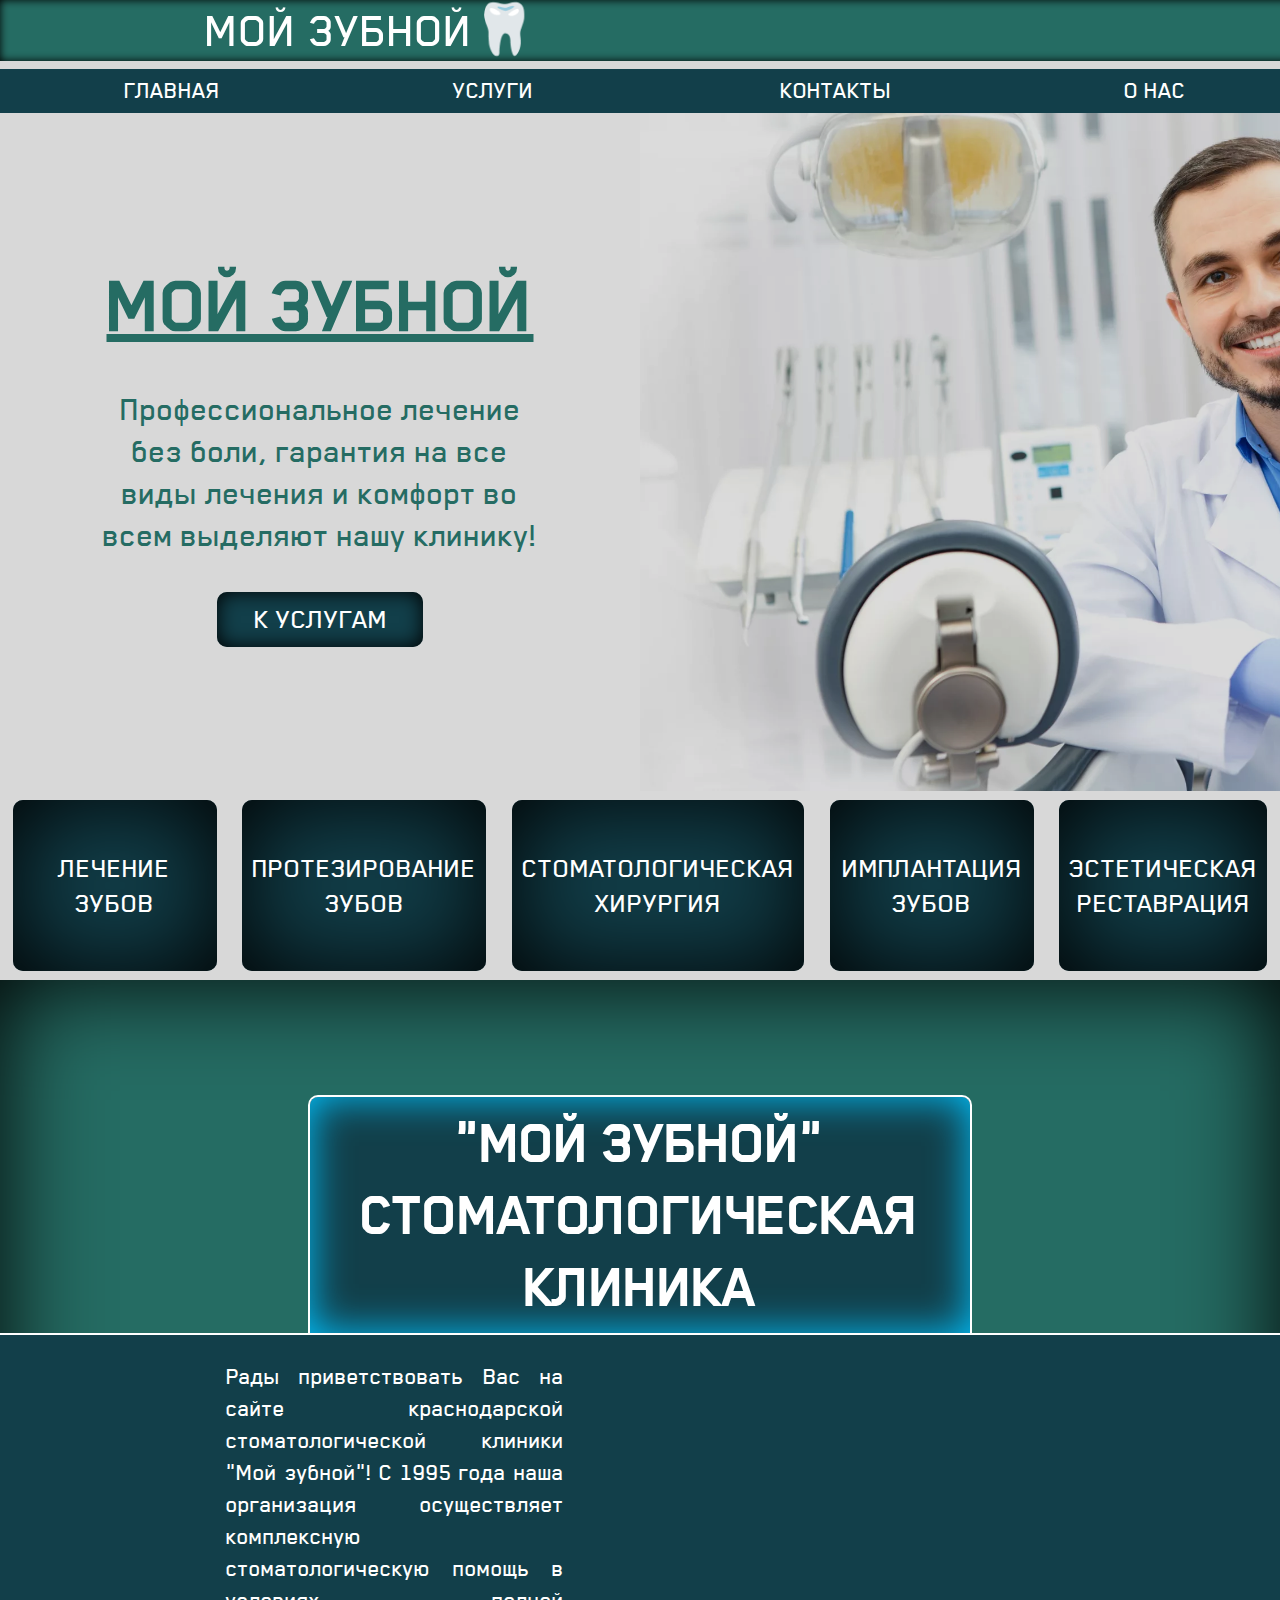
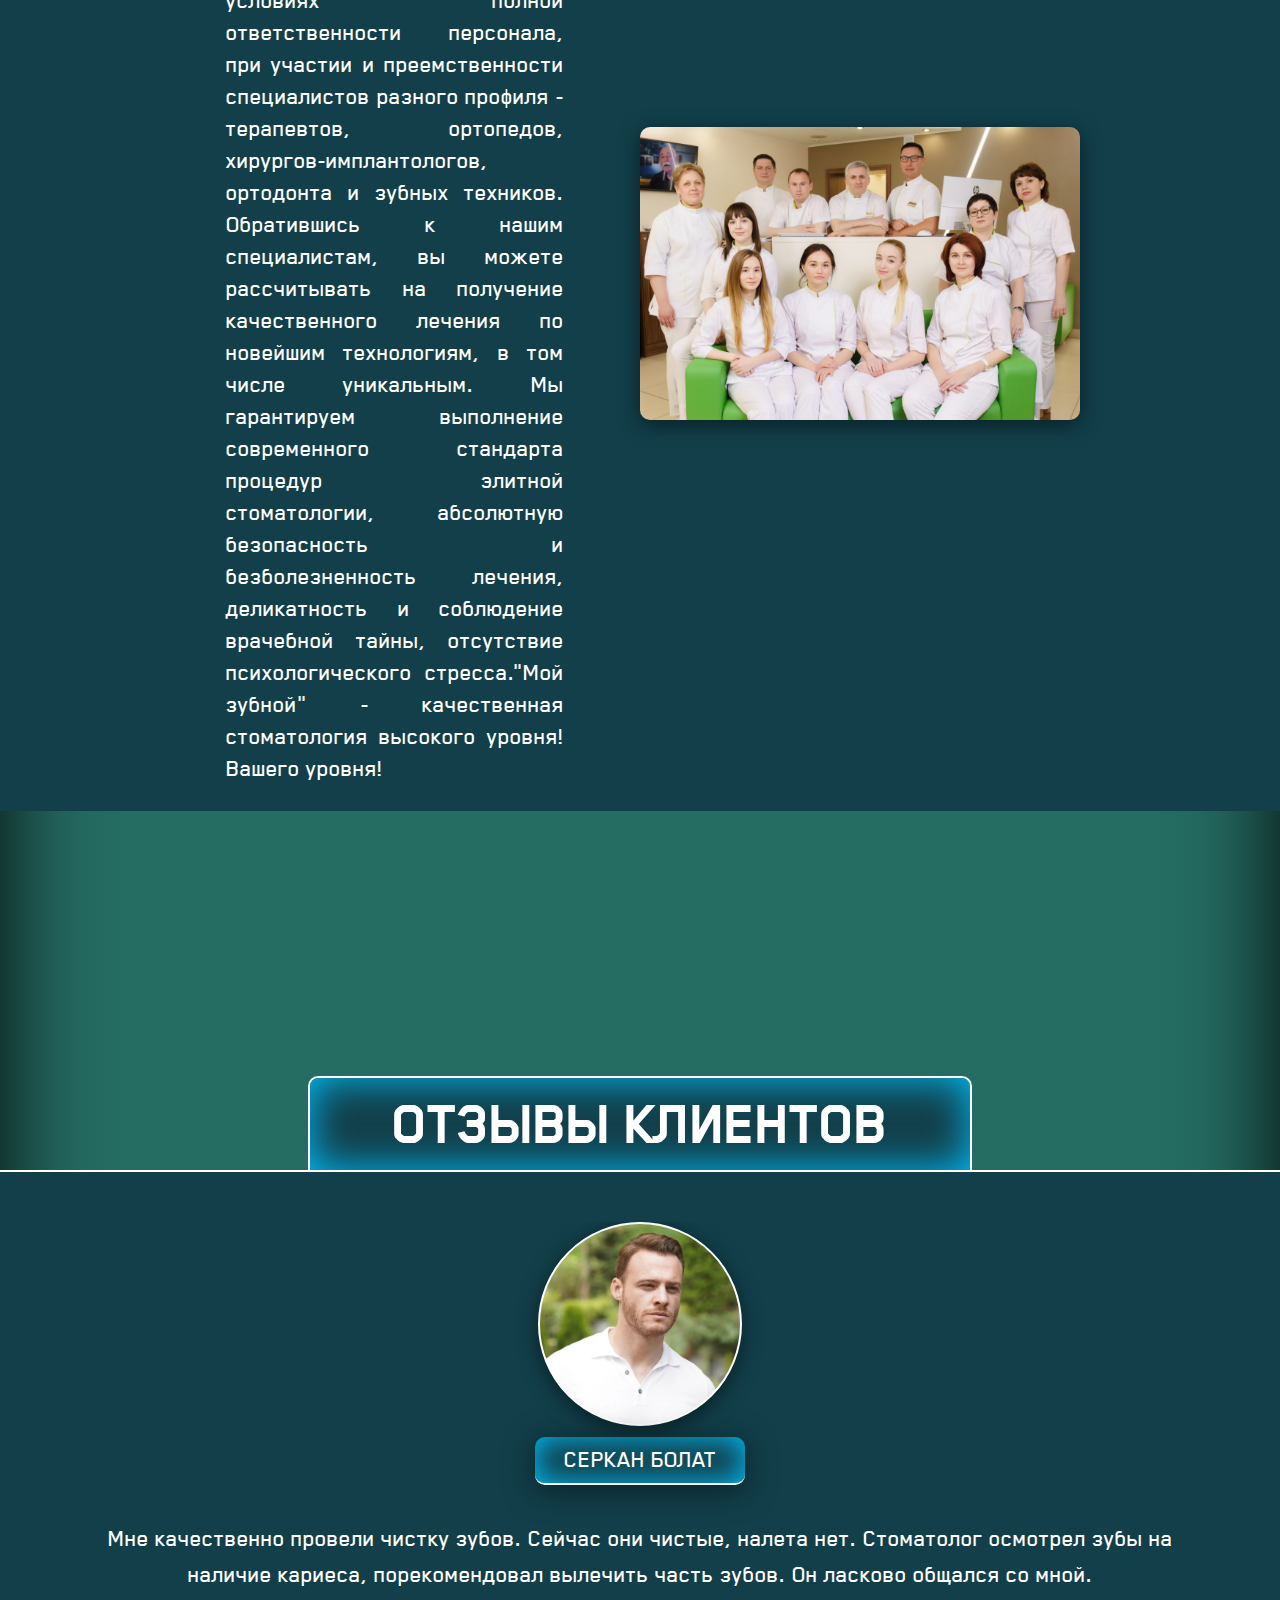
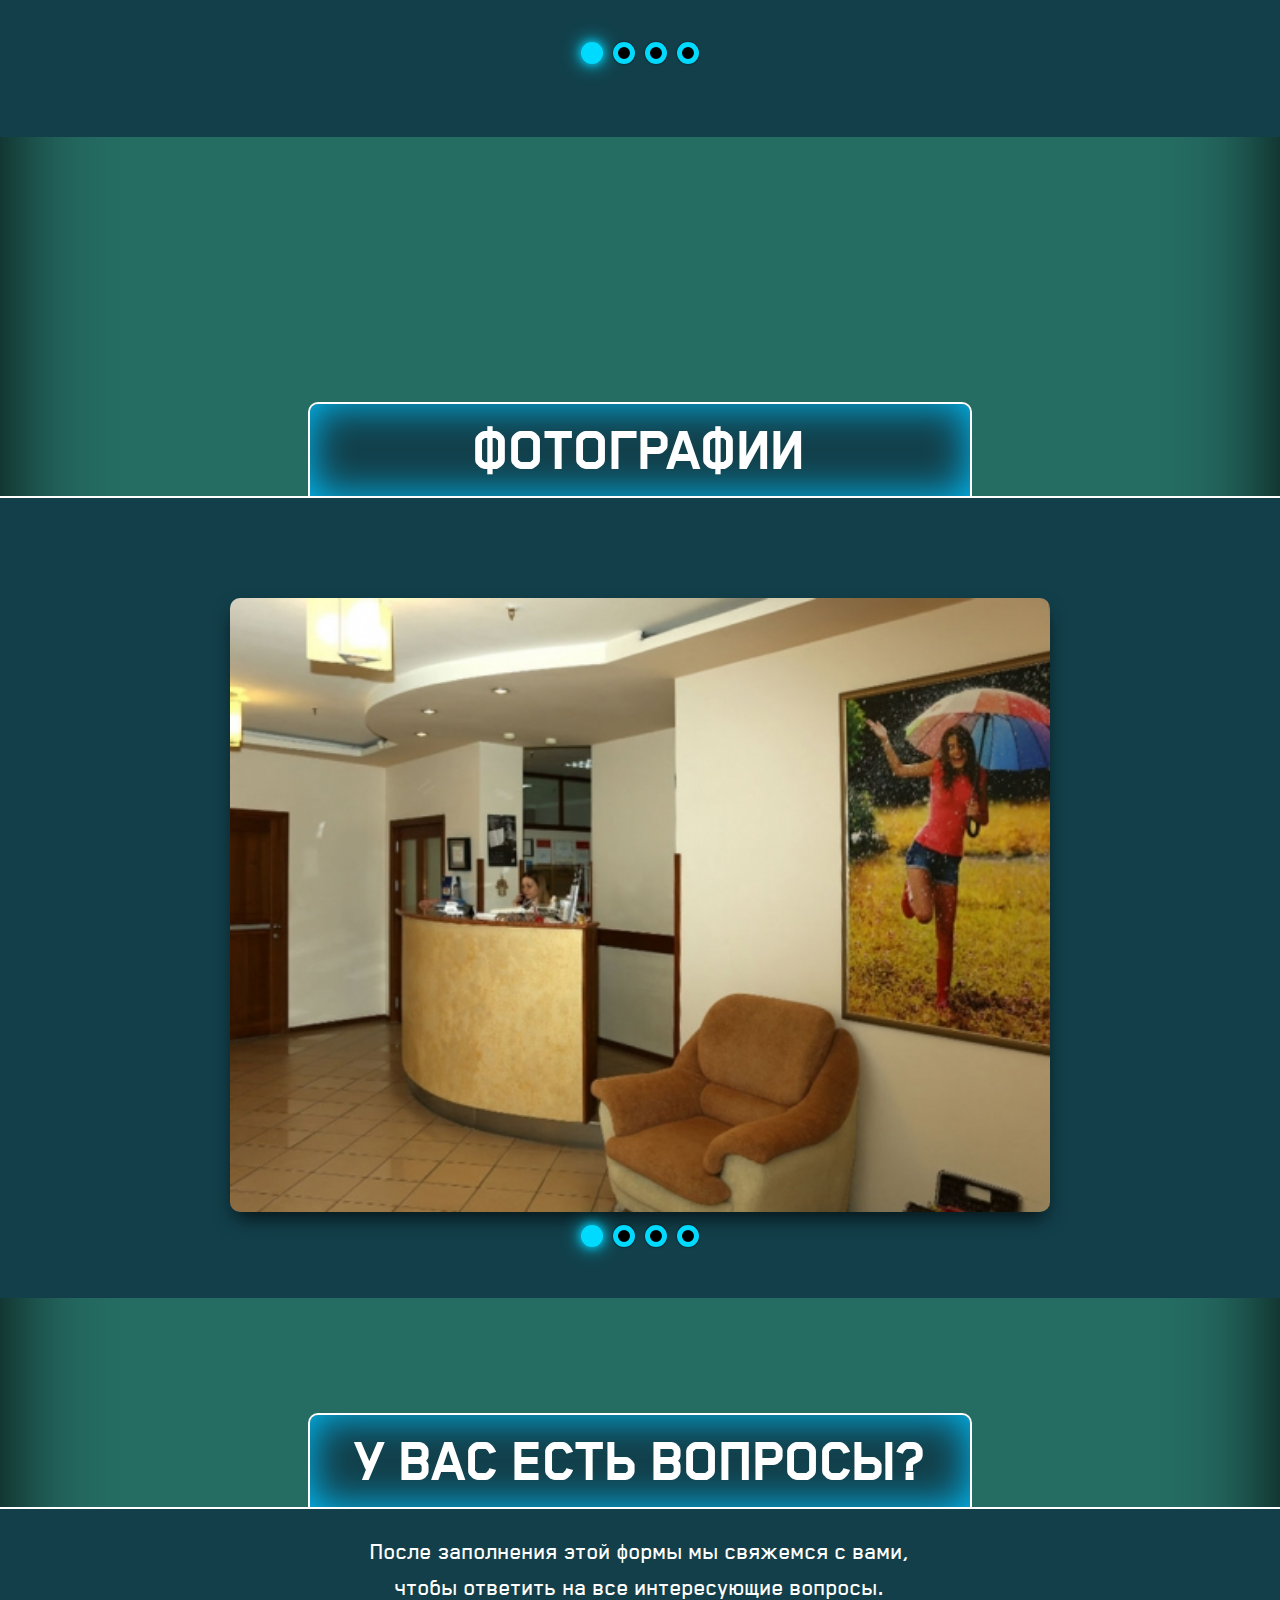
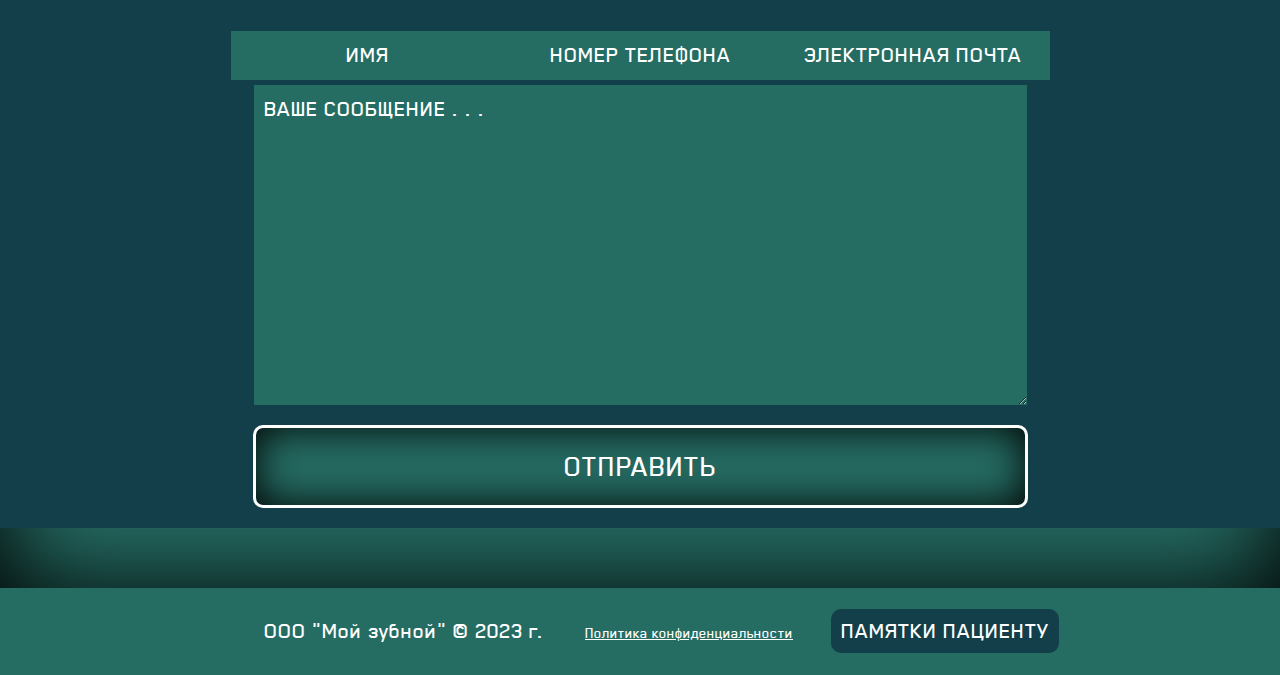
<file: index.html>
<!DOCTYPE html>
<html lang="en">
<head>
    <meta charset="UTF-8">
    <meta http-equiv="X-UA-Compatible" content="IE=edge">
    <meta name="viewport" content="width=device-width, initial-scale=1.0">
    <link rel="stylesheet" href="CSS/WebSite.css">
    <link rel="stylesheet" href="CSS/openWindow.css">
    <link rel="stylesheet" href="CSS/modal.css">
    <title>Мой зубной: Главная</title>
</head>
<body>
    <div class="mainPage">МОЙ ЗУБНОЙ🦷</div>
    <div class="menu">
        <ul>
            <li><a href="#" id="open">Главная</a></li>
            <li><a href="Servise.html">Услуги</a></li>
            <li><a href="Contacts.html">Контакты</a></li>
            <li><a href="AboutUs.html">О нас</a></li>
        </ul>
    </div>
    <div style="display: flex;margin-top: 113px;width: 100%;">
      <div style="display: flex;width: 100%;flex-direction: column;">
        <div class="mainBoxText">
          <h1>МОЙ ЗУБНОЙ</h1>
          <p>Профессиональное лечение без боли, гарантия на все виды лечения и комфорт во всем выделяют нашу клинику!</p>
          <a href="Servise.html">К УСЛУГАМ</a>
        </div>
      </div>
      <div class="mainBoxImg" style="background-image: url(images/54640016_2\ \(1\).png);">
      </div>
    </div>
    <div style="display: flex;width: 100%;flex-direction: column;">
      <div class="mainBoxButton">
        <a href="#openModal">ЛЕЧЕНИЕ ЗУБОВ</a>
        <a href="#openModal2">ПРОТЕЗИРОВАНИЕ<br>ЗУБОВ</a>
        <a href="#openModal3">CТОМАТОЛОГИЧЕСКАЯ<br>ХИРУРГИЯ</a>
        <a href="#openModal4">ИМПЛАНТАЦИЯ<br>ЗУБОВ</a>
        <a href="#openModal5">ЭСТЕТИЧЕСКАЯ<br>РЕСТАВРАЦИЯ</a>
      </div>
    </div>
    <div id="openModal" class="modal">
      <div class="modal-dialog">
        <div class="modal-content">
          <div class="modal-header">
            <h3 class="modal-title">ЛЕЧЕНИЕ ЗУБОВ</h3>
            <a href="#close" title="Close" class="close">×</a>
          </div>
          <div class="modal-body">    
            <p class="content">Терапевтическая стоматология в клинике «Мой зубной» – это безопасно и гарантированно. Мы проводим лечение кариеса на любой стадии с установкой пломб или зубных вкладок из самых современных стоматологических материалов.</p>
            <img src="images/01_lecheniei_1.jpg" alt="" class="mainImg">
            <table class="tablePrice">
              <tr>
                <td>Лечение осложнений кариеса, пульпита, периодонтита</td>
                <td>-</td>
              </tr>
              <tr>
                <td class="tableTdSecond">Удаление старой пломбы, размягченного дентина, хирургическая и антисептическая обработка полости зуба перед эндодонтическим лечением</td>
                <td class="tableTdSecond">1 500 руб.</td>
              </tr>
              <tr>
                <td>Хирургическая и антисептическая обработка канала</td>
                <td>2 200 руб.</td>
              </tr>
              <tr>
                <td class="tableTdSecond">Извлечение из корневого канала отломка инструмента; анкерного штифта; вкладки</td>
                <td class="tableTdSecond">2 500 руб.</td>
              </tr>
              <tr>
                <td>Распломбирование корневого канала, обтурбированного цементом</td>
                <td>4 500 руб.</td>
              </tr>
              <tr>
                <td class="tableTdSecond">Использование коффердама</td>
                <td class="tableTdSecond">550 руб.</td>
              </tr>
              <tr>
                <td>Пломбирование одного канала лечебными пастами (для жевательной группы зубов)</td>
                <td>2 200 руб.</td>
              </tr>
              <tr>
                <td class="tableTdSecond">Пломбирование одного канала методом горизонтальной/вертикальной конденсации</td>
                <td class="tableTdSecond">2 500 руб.</td>
              </tr>
              <tr>
                <td>Пломбирование одного канала методом «горячей» гуттаперчи</td>
                <td>4 400 руб.</td>
              </tr>
              <tr>
                <td class="tableTdSecond">Пломбирование одного канала системой BeeFill Pack (Германия)</td>
                <td class="tableTdSecond">10 000 руб.</td>
              </tr>
              <tr>
                <td>Проведение заапикальной терапии – одно посещение (лечение периодонтита)</td>
                <td>1 000 руб.</td>
              </tr>
              <tr>
                <td class="tableTdSecond">Наложение временной фотополимерной пломбы</td>
                <td class="tableTdSecond">600 руб.</td>
              </tr>
              <tr>
                <td>Наложение временной пломбы химического отверждения</td>
                <td>300 руб.</td>
              </tr>
              <tr>
                <td class="tableTdSecond">Применение дополнительных фиксирующих элементов</td>
                <td class="tableTdSecond">-</td>
              </tr>
              <tr>
                <td>Штифт парапульпарный</td>
                <td>2 500 руб.</td>
              </tr>
              <tr>
                <td class="tableTdSecond">Штифт анкерный титановый</td>
                <td class="tableTdSecond">2 500 руб.</td>
              </tr>
            </table>
            <a href="#openUslugi" class="buttonToServise">ПЕРЕЙТИ К УСЛУГАМ</a>
          </div>
        </div>
      </div>
    </div>
    <div id="openModal2" class="modal">
      <div class="modal-dialog">
        <div class="modal-content">
          <div class="modal-header">
            <h3 class="modal-title">ПРОТЕЗИРОВАНИЕ ЗУБОВ | ОРТОПЕДИЯ</h3>
            <a href="#close2" title="Close" class="close">×</a>
          </div>
          <div class="modal-body">    
            <p class="content">Основу ортопедической стоматологии составляет восстановление и протезирование зубов, и врач-ортопед обязан в совершенстве знать биомеханику зубочелюстной системы, законы артикуляции (речь, пение, смех), владеть навыками по социальной адаптации пациентов.
              По сути, восстановление зубов является вариантом протезирования, при котором дефект заполняется современным стоматологическим материалом и, тем самым, воссоздается изначальный внешний вид зуба. Собственно протезирование может быть различным как по методике исполнения, так и по применяемым материалам.
              По типам конструкций зубные протезы принято делить на 3 группы: съемные протезы, несъемные протезы, условно-съемные протезы, что подбирается индивидуально каждому пациенту.</p>
              <div class="windowMain">
                <div class="windowBack">
                <h  class="nazvanie">ПРОТЕЗИРОВАНИЕ ЗУБОВ В КРАСНОДАРЕ</h>
                <a href="#openModal2" class="buttonPluse">+</a>
            </div>
                <div  class="windowFront">
                    <p class="content">Ортопедическая стоматология напрямую решает вопросы эстетики за счет изменения таких параметров, как цвет, размер, форма и положение зуба, перекликаясь тем самым с терапевтической стоматологией. Случается, один и тот же дефект можно восстановить как терапевтически, так и ортопедически. Почему? Ответ прост – с внедрение новых материалов и технологий потихоньку стираются грани между дисциплинами. Можно, например, установить уже сформированный вкладыш для экономии личного времени пациента, а можно попытаться послойно заполнить дефект современными фотополимерами. Выбор метода будет определяться не только длительностью процедуры, но и соотношением цена/качество .
                        Каждый из разделов современной медицины становится все более органосохраняющим, максимально естественным и безопасным. То же можно сказать и об ортопедической стоматологии. Если в прошлом использовали съемные протезы на основе каучука и вмонтированных в него слоистых фарфоровых зубов, то сегодня предлагаются цельнокерамические конструкции, биологически нейтральные композитные материалы и металлические сплавы.</p>
                </div>
        </div>
        <div class="windowMain">
          <div class="windowBack">
          <h  class="nazvanie">ПРОТЕЗИРОВАНИЕ НА ИМПЛАНТАХ</h>
          <a href="#openModal2" class="buttonPluse">+</a>
      </div>
          <div  class="windowFront">
            <img src="images/02-2_49701388-300x188.jpg" alt="" class="" style="float: left; padding-right: 10px;">
              <p class="content">Имплантат – это искусственный корень, который как шуруп вживляется в костную ткань челюсти, при этом происходит прочное «сращивание» имплантата и кости. Затем имплантат используется в качестве опоры, на которую фиксируются коронки или мостовидные протезы.
                Протезирование на имплантах – размещение протезной конструкции на искусственной опоре(имплантате), что позволяет не стачивать соседние здоровые зубы под опору при малой протяженности дефектов и делать протез несъемным при отсутствии большого количества зубов, используя неско имплантов.</p>
          </div>
        </div>
        <div class="windowMain">
          <div class="windowBack">
          <h  class="nazvanie">БЕЗМЕТАЛЛОВОЕ ПРОТЕЗИРОВАНИЕ</h>
          <a href="#openModal2" class="buttonPluse">+</a>
      </div>
          <div  class="windowFront">
              <p class="content">Коронки бывают металлокерамические и безметалловые. Последние обладают рядом определенных преимуществ перед металлокерамическими коронками.</p><br>
              <img src="images/02-3_56111791-300x256.jpg" alt="" style="float: left; padding-right: 10px;">
                <p class="content">Использование керамики позволяет избежать возможных аллергических реакций, вполне вероятных в случае применения металла. Керамика – биологически безвредна и не подвержена коррозии. Но, пожалуй, основное достоинство таких коронок – высокая эстетичность конструкций. С помощью безметаллового протезирования в нашей клнике можно добиться максимальной имитации внешнего вида натурального зуба. Светоотражающий фактор керамики очень близок эмали настоящего зуба. Другое качество, обеспечивающее нужный эстетический эффект – прозрачность. Дело в том, что свет, попадая на зуб, не сразу отражается от непрозрачных тканей: эмаль в некоторой степени пропускает свет сквозь себя. Таким образом формируется известный всем нам цвет зубов. Керамика имеет аналогичную натуральной эмали светопропускную способность. Кроме того, безметалловая керамика имеет высокую цветостойкость, не окрашивается, не меняет цвет.</p><br>
                <p class="content">На безметалловой керамической коронке отсутствует темная полоса на границе десны и коронки, так как в безметалловой керамике нет металлического каркаса, отсутствие раздражения десны. Безметалловая керамическая коронка имеет идеальное краевое прилегание.</p><br>
                <p class="content">Расширение показаний к применению цельнокерамических систем в ортопедической стоматологии могло быть достигнуто только за счет использования керамик с явно более высокими показателями по прочности, как, например, диоксид циркония – высокотехнологичный материал, который используется в медицине, в частности, в хирургии тазобедренного сустава уже более 20 лет. Среди имеющихся сегодня в распоряжении стоматологов керамических материалов, диоксид циркония, с его свойствами исключительной биосовместимости, безусловно, демонстрирует наилучшие характеристики, необходимые для изготовления современных зубных протезов.</p><br>
                <b><p class="content" style="font-size: 28px;">Преимущества безметаллового протезирования:</p></b>
                <li style="font-size: 25px;">Высокая светопроницаемость;</li>
                <li style="font-size: 25px;">Техника индивидуального воссоздания цвета зубов пациента;</li>
                <li style="font-size: 25px;">Отсутствие темной каемки;</li>
                <li style="font-size: 25px;">Полное отсутствие металла;</li>
                <li style="font-size: 25px;">Превосходная биосовместимость;</li>
                <li style="font-size: 25px;">Чрезвычайно высокая прочность;</li>
                <li style="font-size: 25px;">Долговечность.</li><br>
                <p class="content">Правильно выполненная зуботехническая конструкция протеза из диоксида циркония – это инвестиции навсегда. Благодаря чрезвычайно высокой твердости и плотности материала такой протез выдерживает максимальные жевательные нагрузки в различных отделах полости рта, не подвержен износу и, следовательно, и изменению цвета.</p><br>
                <p class="content">Оптическая идентичность натуральным зубам, стойкость и удобство в ношении – будь то коронка или мостовидный протез большой протяженности – диоксид циркония отвечает всем самым высоким требованиям, предъявляемым к качеству и сроку службы зубного протеза. Кроме того, зубы после процедуры протезирования приобретают здоровый и ухоженный вид.</p>
          </div>
        </div>
        <table class="tablePrice">
          <tr>
            <td>Фиксация коронки на временный цемент</td>
            <td>200 руб.</td>
          </tr>
          <tr>
            <td class="tableTdSecond">Снятие металлической коронки</td>
            <td class="tableTdSecond">700 руб.</td>
          </tr>
          <tr>
            <td>Снятие металлокерамической коронки</td>
            <td>1 000 руб.</td>
          </tr>
          <tr>
            <td class="tableTdSecond">Снятие слепков альгинатом</td>
            <td class="tableTdSecond">800 руб.</td>
          </tr>
          <tr>
            <td>Снятие слепков силиконом</td>
            <td>1 700 руб.</td>
          </tr>
          <tr>
            <td class="tableTdSecond">Снятие слепков А-силиконом</td>
            <td class="tableTdSecond">2 700 руб.</td>
          </tr>
          <tr>
            <td>Изготовление культевой вкладки из КХС с последующей фиксацией</td>
            <td>5 000 руб.</td>
          </tr>
          <tr>
            <td class="tableTdSecond">Изготовление разборной культевой вкладки с последующей фиксацией</td>
            <td class="tableTdSecond">6 000 руб.</td>
          </tr>
          <tr>
            <td>Облицовка культевой вкладки керамической массой</td>
            <td>4 000 руб.</td>
          </tr>
          <tr>
            <td class="tableTdSecond">Фиксация коронок на цемент (Германия, Япония)   </td>
            <td class="tableTdSecond">700 руб.</td>
          </tr>
          <tr>
            <td>Установка абатмента на имплантат</td>
            <td>1 000 руб.</td>
          </tr>
          <tr>
            <td class="tableTdSecond">Стандартный титановый абатмент для имплантата фирмы «AlphaBio» (Израиль)</td>
            <td class="tableTdSecond">7 000 руб.</td>
          </tr>
          <tr>
            <td>Индивидуальный эстетический абатмент из диоксида циркония для имплантата</td>
            <td>9 000 руб.</td>
          </tr>
          <tr>
            <td class="tableTdSecond">Абатмент Nobel (Швеция) титановый</td>
            <td class="tableTdSecond">8 000 руб.</td>
          </tr>
          <tr>
            <td>Абатмент Nobel Multi-Unit (Швеция)</td>
            <td>9 000 руб.</td>
          </tr>
          <tr>
            <td class="tableTdSecond">Индивидуальный абатмент NobelReplace титановый</td>
            <td class="tableTdSecond">8 000 руб.</td>
          </tr>
          <tr>
            <td>Временный титановый абатмент для имплантата Nobel (Швеция)</td>
            <td>5 000 руб.</td>
          </tr>
          <tr>
            <td class="tableTdSecond">Временный титановый абатмент для имплантата AlphaBio (Израиль)</td>
            <td class="tableTdSecond">4 000 руб.</td>
          </tr>
          <tr>
            <td>Фрезеровка одного абатмента</td>
            <td>1 000 руб.</td>
          </tr>
          <tr>
            <td class="tableTdSecond">Балка на 4-х имплантах титановая со съёмным протезом</td>
            <td class="tableTdSecond">250 000 руб.</td>
          </tr>
          <tr>
            <td>Препарирование зуба под коронку</td>
            <td>4 000 руб.</td>
          </tr>
          <tr>
            <td class="tableTdSecond">Изготовление коронки на каркасе из диоксида циркония</td>
            <td class="tableTdSecond">25 000 руб.</td>
          </tr>
          <tr>
            <td>Изготовление цельнокерамической коронки, вкладки, накладки</td>
            <td>25 000 руб.</td>
          </tr>
          <tr>
            <td class="tableTdSecond">Изготовление цельнокерамического винира</td>
            <td class="tableTdSecond">30 000 руб.</td>
          </tr>
          <tr>
            <td>Изготовление фрезерованной коронки из диоксида циркония (полный объём)</td>
            <td>25 000 руб.</td>
          </tr>
          <tr>
            <td class="tableTdSecond">Один сегмент искусственной керамической десны</td>
            <td class="tableTdSecond">1 000 руб.</td>
          </tr>
          <tr>
            <td>Изготовление временной коронки лабораторным методом Prettau</td>
            <td>4 500 руб.</td>
          </tr>
          <tr>
            <td class="tableTdSecond">Изготовление временной коронки клиническим методом</td>
            <td class="tableTdSecond">4 000 руб</td>
          </tr>
          <tr>
            <td>Индивидуализация временной коронки</td>
            <td>1 000 руб.</td>
          </tr>
          <tr>
            <td class="tableTdSecond">Моделирование воском одного зуба (WAX-UP)</td>
            <td class="tableTdSecond">1 200 руб.</td>
          </tr>
          <tr>
            <td>Изготовление индивидуальной ложки</td>
            <td>3 000 руб.</td>
          </tr>
          <tr>
            <td class="tableTdSecond">Изготовление индивидуальной ложки с накусочными валиками на одну челюсть</td>
            <td class="tableTdSecond">5 000 руб.</td>
          </tr>
          <tr>
            <td>Снятие функциональных слепков силиконом с одной челюсти</td>
            <td>5 000 руб.</td>
          </tr>
          <tr>
            <td class="tableTdSecond">Изготовление полного съёмного протеза из импортных материалов с постановкой зубов «Ivoclar» на одну челюсть</td>
            <td class="tableTdSecond">45 000 руб.</td>
          </tr>
          <tr>
            <td>Изготовление частичного съемного протеза</td>
            <td>20 000 руб.</td>
          </tr>
          <tr>
            <td class="tableTdSecond">Частичный, съемные протезы с армированием базиса</td>
            <td class="tableTdSecond">25 000 руб.</td>
          </tr>
          <tr>
            <td>Изготовление временного протеза с фиксацией на 4-х имплантатах</td>
            <td>40 000 руб.</td>
          </tr>
          <tr>
            <td class="tableTdSecond">Изготовление условно съемного акрилового протеза на титановом каркасе</td>
            <td class="tableTdSecond">250 000 руб.</td>
          </tr>
          <tr>
            <td>Диагностика весочно-нижнечелюстного сустава при его патологии (модели, WAX-UP, временная реставрация, депрограмация мускулатуры, сплинт)</td>
            <td>30 000 руб.</td>
          </tr>
        </table>
              <a href="#openUslugi2" class="buttonToServise">ПЕРЕЙТИ К УСЛУГАМ</a>
          </div>
        </div>
      </div>
    </div>
    <div id="openModal3" class="modal">
      <div class="modal-dialog">
        <div class="modal-content">
          <div class="modal-header">
            <h3 class="modal-title">CТОМАТОЛОГИЧЕСКАЯ ХИРУРГИЯ</h3>
            <a href="#close3" title="Close" class="close">×</a>
          </div>
          <div class="modal-body">
            <table class="tablePrice">
              <tr>
                <td>Лечение осложнений кариеса, пульпита, периодонтита</td>
                <td>4 000 руб.</td>
              </tr>
              <tr>
                <td class="tableTdSecond">Простое удаление с использованием “Gelatamp”</td>
                <td class="tableTdSecond">4 500 руб.</td>
              </tr>
              <tr>
                <td>Сложное удаление</td>
                <td>6 000 руб.</td>
              </tr>
              <tr>
                <td class="tableTdSecond">Сложное удаление полуретинированного зуба</td>
                <td class="tableTdSecond">8 000 руб.</td>
              </tr>
              <tr>
                <td>Сложное удаление ретинированного, дистопированного зуба</td>
                <td>8 000 – 15 000 руб.</td>
              </tr>
              <tr>
                <td class="tableTdSecond">Периостотомия</td>
                <td class="tableTdSecond">3 500 руб.</td>
              </tr>
              <tr>
                <td>Иссечение капюшона при перикоронарите</td>
                <td>2 500 руб.</td>
              </tr>
              <tr>
                <td class="tableTdSecond">Резекция верхушки корня одного зуба при проведении цистэктомии</td>
                <td class="tableTdSecond">6 000 руб.</td>
              </tr>
              <tr>
                <td>Иссечение экзостозов верхней и нижней челюстей</td>
                <td>2 000 руб.</td>
              </tr>
              <tr>
                <td class="tableTdSecond">Первичная хирургическая обработка раны</td>
                <td class="tableTdSecond">2 000 руб.</td>
              </tr>
              <tr>
                <td>Снятие швов</td>
                <td>300 руб.</td>
              </tr>
              <tr>
                <td class="tableTdSecond">Удаление ретенционной кисты</td>
                <td class="tableTdSecond">5 000 руб.</td>
              </tr>
              <tr>
                <td>Пластика перфорации верхнечелюстной пазухи</td>
                <td>10 000 руб.</td>
              </tr>
              <tr>
                <td class="tableTdSecond">Удлинение клинической коронки зуба</td>
                <td class="tableTdSecond">3 000 руб.</td>
              </tr>
              <tr>
                <td>Лечение альвеолита</td>
                <td>3 000 руб.</td>
              </tr>
              <tr>
                <td class="tableTdSecond">Редукция альвеолярного гребня нижней челюсти или альвеолярного отростка верхней челюсти</td>
                <td class="tableTdSecond">3 000 руб.</td>
              </tr>
            </table>
            <a href="#openUslugi3" class="buttonToServise">ПЕРЕЙТИ К УСЛУГАМ</a>
          </div>
        </div>
      </div>
    </div>
    <div id="openModal4" class="modal">
      <div class="modal-dialog">
        <div class="modal-content">
          <div class="modal-header">
            <h3 class="modal-title">ИМПЛАНТАЦИЯ ЗУБОВ</h3>
            <a href="#close4" title="Close" class="close">×</a>
          </div>
          <div class="modal-body">
            <p class="content"><b>«Что такое зубные имплантаты?»</b><br>Имплантат является искусственной заменой корня зуба. Изготовлены они из медицинского титана. Почему? Потому что, в 1952 году революционным открытием стали концепции шведского учёного Бранемарка об интеграции костной ткани с титаном, что сделало его стандартным материалом для изготовления дентальных имплантатов.</p><br>
            <img src="images/04-2_2000000.jpg" alt="" style="float: left; padding-right: 10px;">
            <p class="content">Опыт современной имплантологии позволяет нам с уверенностью констатировать, что правильно выбранный, правильно поставленный и правильно используемый имплант может выполнять свою функцию в течение нескольких десятилетий. Его долговечность во много раз превосходит те сроки, на которые он рассчитан.</p><br>
            <p class="content">Все имплантаты имеют структурированную поверхность, благодаря чему улучшается процесс вживления. Установленный в кость под десну, имплантат через несколько месяцев прочно срастается с ней и служит опорой искусственной коронке.</p>
            <div class="windowMain">
              <div class="windowBack">
              <h  class="nazvanie">«ПРЕИМУЩЕСТВО ИМПЛАНТАЦИИ ПЕРЕД ТРАДИЦИОННЫМ ПРОТЕЗИРОВАНИЕМ?»</h>
              <a href="#openModal4" class="buttonPluse">+</a>
          </div>
              <div  class="windowFront">
                  <p class="content">При отсутствии одного или двух зубов импланты позволяют избежать препарирования (обтачивания) здоровых зубов для изготовления мостовидного протеза. Кроме того собственные зубы не испытывают лишней нагрузки за соседние отсутствующие зубы. В этом заключается «биологический» подход имплантации в сравнении с традиционным протезированием.</p><br>
                  <p class="content">При отсутствии большого количества или всех зубов применение имплантов позволяет избежать изготовления съёмных протезов. Для многих пациентов пользование съёмными протезами является невозможным из-за нарушения вкуса, наличия выраженного рвотного рефлекса. Кроме того фиксация съёмных протезов со временем ухудшается из-за атрофии (уменьшения) костной ткани челюстей. Имплантаты позволяют либо избежать использования съёмного протеза вообще, либо позволяют улучшить его фиксацию.</p>
              </div>
            </div>
            <div class="windowMain">
              <div class="windowBack">
              <h  class="nazvanie">«КТО ЯВЛЯЕТСЯ КАНДИДАТОМ ДЛЯ ДЕНТАЛЬНОЙ ИМПЛАНТАЦИИ?»</h>
              <a href="#openModal4" class="buttonPluse">+</a>
          </div>
              <div  class="windowFront">
                  <p class="content">Хороший кандидат для установки зубных имплантов – это тот, кто:</p>
                  <li style="font-size: 25px;">заботится о собственном здоровье;</li>
                  <li style="font-size: 25px;">соблюдает хорошую гигиену полости рта;</li>
                  <li style="font-size: 25px;">регулярно посещает стоматолога.</li>
              </div>
            </div>
            <p class="content">Показаниями к дентальной имплантации являются:</p>
            <img src="images/04-3_300000.jpg" alt="" style="float: left; padding-right: 10px;">
             <p class="content">Одиночные дефекты зубного ряда, когда проведение имплантации позволит избежать препарирования расположенных рядом с дефектом зубов;</p>
             <p class="content">Оключенные дефекты зубных рядов, когда при помощи имплантации можно избежать препарирования ограничивающих дефект зубов и съёмного протезирования;</p><br>
             <img src="images/04-5_5000000000.jpg" alt="" style="float: left; padding-right: 10px;">
             <p class="content">Концевые дефекты зубных рядов, при которых имплантация позволяет осуществить несъёмное протезирование.</p><br>
             <img src="images/04-6_600000.jpg" alt="" style="float: left; padding-right: 10px;">
             <p class="content">полная адентия (отсутствие всех зубов), когда при помощи имплантации можно провести несъёмное протезирование либо обеспечить более надёжную фиксацию полных съёмных зубных протезов.</p>
             <div class="windowMain">
              <div class="windowBack">
              <h  class="nazvanie">«СУЩЕСТВУЮТ ЛИ ВОЗРАСТНЫЕ ОГРАНИЧЕНИЯ ДЛЯ ДЕНТАЛЬНОЙ ИМПЛАНТАЦИИ?»</h>
              <a href="#openModal4" class="buttonPluse">+</a>
          </div>
              <div  class="windowFront">
                <img src="images/04-8_7000.jpg" alt="" style="float: left; padding-right: 10px;">
                  <p class="content">Верхней возрастной границы для проведения дентальной имплантации может не существовать! Успех имплантационного лечения связан с функциональным состоянием органов и систем организма. Имплантаты успешно приживаются и в 85 лет. Но детям имплантация практически никогда не проводится. Исключение может составлять врождённое отсутствие зубов. Нежелательно проводить имплантацию раньше 18-20 лет, так как только к этому возрасту заканчивается рост челюстей.</p>
              </div>
            </div>
            <div class="windowMain">
              <div class="windowBack">
              <h  class="nazvanie">«ВСЕМ ЛИ МОЖНО УСТАНОВИТЬ ИМПЛАНТАТ?»</h>
              <a href="#openModal4" class="buttonPluse">+</a>
          </div>
              <div  class="windowFront">
                  <p class="content">Во многих клиниках пациентам отказывают в имплантации из-за атрофии костной ткани после длительного отсутствия зубов, потому что надежная установка имплантата возможна только при наличии достаточного объёма челюстной кости. В таких случаях нами проводится остеопластика – наращивание костной ткани. Это новейшее достижение биомолекулярных технологий, применение которых позволяет сокращать сроки приживления имплантатов и гарантировать их приживаемость.</p>
              </div>
            </div>
            <div class="windowMain">
              <div class="windowBack">
              <h  class="nazvanie">«БОЛЬНО ЛИ ВЖИВЛЯТЬ ИМПЛАНТАТ?»</h>
              <a href="#openModal4" class="buttonPluse">+</a>
          </div>
              <div  class="windowFront">
                  <p class="content">Нет, не больно. Качественно проведенная местная анестезия полностью исключает возможность возникновения каких-либо болевых ощущений у пациента во время операции. Для анестезии мы используем анестетики последнего поколения : «Убистезин», «Артикаин», «Ультракаин» и др. Заметим, что вживление импланта – процедура не более травматичная, чем банальное удаление зуба.</p>
              </div>
            </div>
            <table class="tablePrice">
              <tr>
                <td>Установка одного имплантата Nobel Replace GROOVY (Швеция)</td>
                <td>55 000 руб.</td>
              </tr>
              <tr>
                <td class="tableTdSecond">Установка одного имплантата Nobel Replace Conical Connecton (Швеция)</td>
                <td class="tableTdSecond">55 000 руб.</td>
              </tr>
              <tr>
                <td>Установка одного имплантата Nobel Parallel Conical Connecton (Швеция)</td>
                <td>55 000 руб.</td>
              </tr>
              <tr>
                <td class="tableTdSecond">Установка одного имплантата Nobel Replace ACTIVE (Швеция)</td>
                <td class="tableTdSecond">55 000 руб.</td>
              </tr>
              <tr>
                <td>Установка одного имплантата NobelSpeedy Groovy (Швеция)</td>
                <td>55 000 руб.</td>
              </tr>
              <tr>
                <td class="tableTdSecond">Установка одного имплантата AlphaBio (Израиль)</td>
                <td class="tableTdSecond">35 000 руб.</td>
              </tr>
              <tr>
                <td>Реабилитация при полной адентии верхней или нижней челюсти, изготовление и фиксация съемного протеза на «локаторах» с опорой на 4-х имплантатах AlphaBio (Израиль)</td>
                <td>250 000 руб.</td>
              </tr>
              <tr>
                <td class="tableTdSecond">Установка формирователя десны</td>
                <td class="tableTdSecond">3 000 руб.</td>
              </tr>
              <tr>
                <td>Удаление имплантата</td>
                <td>8 000 руб.</td>
              </tr>
              <tr>
                <td class="tableTdSecond">Пластика костных тканей с использованием аутотрансплантата и ксенотрансплантата</td>
                <td class="tableTdSecond">75 000 руб.</td>
              </tr>
              <tr>
                <td>Пластика костных тканей с использованием ксенотрансплантата</td>
                <td>35 000 руб.</td>
              </tr>
              <tr>
                <td class="tableTdSecond">Открытый синус-лифтинг</td>
                <td class="tableTdSecond">70 000 руб.</td>
              </tr>
              <tr>
                <td>Закрытый синус-лифтинг</td>
                <td>10 000 руб.</td>
              </tr>
              <tr>
                <td class="tableTdSecond">Изготовление хирургического шаблона</td>
                <td class="tableTdSecond">5 000 руб.</td>
              </tr>
              <tr>
                <td>Забор и пересадка соединительно-тканного трансплантата</td>
                <td>10 000 руб.</td>
              </tr>
              <tr>
                <td class="tableTdSecond">Использование  в области одного зуба ксенотрансплантата</td>
                <td class="tableTdSecond">12 000 руб.</td>
              </tr>
              <tr>
                <td>Забор крови из вены, изготовление PRP-массы</td>
                <td>500 руб.</td>
              </tr>
              <tr>
                <td class="tableTdSecond">Внутривенные инъекции</td>
                <td class="tableTdSecond">1 000 руб.</td>
              </tr>
              <tr>
                <td>Гайморотомия</td>
                <td>25 000 руб.</td>
              </tr>
            </table>
            <a href="#openUslugi4" class="buttonToServise">ПЕРЕЙТИ К УСЛУГАМ</a>
          </div>
        </div>
      </div>
    </div>
    <div id="openModal5" class="modal">
      <div class="modal-dialog">
        <div class="modal-content">
          <div class="modal-header">
            <h3 class="modal-title">ЭСТЕТИЧЕСКАЯ РЕСТАВРАЦИЯ</h3>
            <a href="#close5" title="Close" class="close">×</a>
          </div>
          <div class="modal-body">
            <p class="content">Область эстетической стоматологии в Краснодаре быстро растет и развивается, становясь одной из самых популярных. Ведь всегда человеческое внимание будет привлекать красивая улыбка, особую роль она играет в человеческом облике. Именно в создании правильного эстетического облика зубов успешно применяется косметическая стоматология. Над улучшением многих улыбок постоянно трудятся специалисты стоматологических клиник Краснодара, в частности, нашей клиники. Эстетическая стоматология Дентал-сервис в городе Краснодар осущестляет весь спектр услуг в исправлении эстетики зубов. Ваши зубы будут выглядеть просто как с обложки журнала и для этого Вам не обязательно долгое время носить брекеты. Скорректировать неровности зубов помогут виниры, сделать улыбку белоснежной и притягательной – процедура отбеливания зубов.</p>
            <img src="images/03_esteticheskaia_stomatologia_1222-1024x415.jpg" alt="" style="width: 100%;">
            <b><p class="content">Эстетическая стоматология в Краснодаре</p></b>
            <p class="content">Современная стоматология располагает спектром методик, позволяющих при самых различных дефектах добиться прекрасного эстетического эффекта. Изменение цвета, реставрацию зубов, потемнение и трещины между зубами и устранение многие другие дефекты, а также установка скайсов и снятие зубных украшений. А новые системы отбеливания позволяют сделать Ваши зубы белоснежными.</p>
            <table class="tablePrice">
              <tr>
                <td>Изготовление цельнокерамического  винира</td>
                <td>25 000 руб.</td>
              </tr>
              <tr>
                <td class="tableTdSecond">Отбеливание системой «Zoom»</td>
                <td class="tableTdSecond">30 000 руб.</td>
              </tr>
              <tr>
                <td>Отбеливание системой «NightWhite»</td>
                <td>12 000 руб.</td>
              </tr>
            </table>
            <!-- <div style="position:relative;overflow:hidden;"><a href="https://yandex.ru/maps/35/krasnodar/?utm_medium=mapframe&utm_source=maps" style="color:#eee;font-size:12px;position:absolute;top:0px;">Краснодар</a><a href="https://yandex.ru/maps/35/krasnodar/house/sadovaya_ulitsa_7k1/Z0AYdgBkTEEGQFpvfXxweH9hbA==/?ll=39.074866%2C45.019485&utm_medium=mapframe&utm_source=maps&z=19.39" style="color:#eee;font-size:12px;position:absolute;top:14px;">Садовая улица, 7к1 — Яндекс Карты</a><iframe src="https://yandex.ru/map-widget/v1/?ll=39.074866%2C45.019485&mode=whatshere&whatshere%5Bpoint%5D=39.074436%2C45.019322&whatshere%5Bzoom%5D=17&z=19.39" width="100%" height="400" frameborder="1" allowfullscreen="true" style="position:relative;"></iframe></div> -->
            <a href="#openUslugi5" class="buttonToServise">ПЕРЕЙТИ К УСЛУГАМ</a>
          </div>
        </div>
      </div>
    </div>
    <!-- КОНЕЦ -->
    <div class="mainContainBoxes">
      <div class="containerBox">
        <h1>"МОЙ ЗУБНОЙ"<br>CТОМАТОЛОГИЧЕСКАЯ КЛИНИКА</h1>
        <div class="divContentCentr">
          <p style="line-height: 32px;width: 50%;margin: 0;/* border: 2px solid; */padding: 26.2px;border-radius: 10px;/* box-shadow: 0 5px 30px 0 rgba(0, 0, 0, 0.5); */">Рады приветствовать Вас на сайте краснодарской стоматологической клиники "Мой зубной"! С 1995 года наша организация осуществляет комплексную стоматологическую помощь в условиях полной ответственности персонала, при участии и преемственности специалистов разного профиля - терапевтов, ортопедов, хирургов-имплантологов, ортодонта и зубных техников. Обратившись к нашим специалистам, вы можете рассчитывать на получение качественного лечения по новейшим технологиям, в том числе уникальным. Мы гарантируем выполнение современного стандарта процедур элитной стоматологии, абсолютную безопасность и безболезненность лечения, деликатность и соблюдение врачебной тайны, отсутствие психологического стресса."Мой зубной" - качественная стоматология высокого уровня! Вашего уровня!</p>
          <img src="images/STOMATOLOGICHESKIJ-TSENTR-32-stomatologiya-dlya-vsej-semi-1200x800.jpg" alt="" style="box-shadow: 0 5px 20px 0 rgb(0 0 0 / 50%);float: left;margin-left: 50px;border-radius: 10px;">
        </div>
      </div>
      <div class="containerBox">
        <h1>ОТЗЫВЫ КЛИЕНТОВ</h1>
        <div class="divContentCentrPeople">
          <div class="slider2">
            <input type="radio" name="switch2" id="btn5" checked>
            <input type="radio" name="switch2" id="btn6">
            <input type="radio" name="switch2" id="btn7">
            <input type="radio" name="switch2" id="btn8">
            <div class="switch2">
              <label for="btn5"></label>
              <label for="btn6"></label>
              <label for="btn7"></label>
              <label for="btn8"></label>
            </div>
            <div class="slider-inner2">
              <div class="slides2">
                <p><img id="Serkan" src="images/24307B87-7606-4FD5-80DA-65CD0904A425.jpeg.32a99d89eab9a8bdf392e0eba07b0180.jpeg" alt="" style="border: 2px solid white; width: 200px;height: 200px; border-radius: 100%;box-shadow: 0 5px 20px 0 rgba(0, 0, 0, 0.5);background-color: rgb(255, 255, 255);pointer-events: none;user-select: none;"><br><span style="display: inline-block; width: 200px; border-bottom:2px solid rgb(255, 255, 255); padding: 5px; border-radius: 10px; box-shadow: inset 0 0 30px 0 rgb(0, 195, 255), 0 5px 30px 0 rgba(0, 0, 0, 0.5);">СЕРКАН БОЛАТ</span><br><br>Мне качественно провели чистку зубов. Сейчас они чистые, налета нет. Стоматолог осмотрел зубы на наличие кариеса, порекомендовал вылечить часть зубов. Он ласково общался со мной.</p>
                <p><img src="images/review3.jpg" alt="" style="border: 2px solid white; width: 200px;height: 200px; border-radius: 100%;box-shadow: 0 5px 20px 0 rgba(0, 0, 0, 0.5);background-color: rgb(255, 255, 255);pointer-events: none;"><br><span style="display: inline-block; width: 200px;border-bottom:2px solid rgb(255, 255, 255); padding: 5px; border-radius: 10px; box-shadow: inset 0 0 30px 0 rgb(0, 195, 255), 0 5px 30px 0 rgba(0, 0, 0, 0.5);;">АННА</span><br><br>Мне удалили зуб. Прекрасная девушка хирург сказала, что все пройдёт не страшно, успокоила меня и действительно всё прекрасно было сделано и быстро. Я ничего не почувствовала. И сегодня уже третий день и у меня нет воспаления и опухоли, почти вообще уже не болит.</p>
                <p><img src="images/942190_500r.jpg" alt="" style="border: 2px solid white; width: 200px;height: 200px; border-radius: 100%;box-shadow: 0 5px 20px 0 rgba(0, 0, 0, 0.5);background-color: rgb(255, 255, 255);pointer-events: none;"><br><span style="display: inline-block; width: 200px;border-bottom:2px solid rgb(255, 255, 255); padding: 5px; border-radius: 10px; box-shadow: inset 0 0 30px 0 rgb(0, 195, 255), 0 5px 30px 0 rgba(0, 0, 0, 0.5);;">ЕЛЕНА</span><br><br>Решение вопроса устроило, понравилось, что по имплантации предложили. Сказали, сколько будет стоить. Вежливый специалист, на все ответил.</p>
                <p><img src="images/artworks-000193211046-68drgm-t500x500.jpg" alt="" style="border: 2px solid white; width: 200px;height: 200px; border-radius: 100%;box-shadow: 0 5px 20px 0 rgba(0, 0, 0, 0.5);background-color: rgb(255, 255, 255);pointer-events: none;"><br><span style="display: inline-block; width: 200px;border-bottom:2px solid rgb(255, 255, 255); padding: 5px; border-radius: 10px; box-shadow: inset 0 0 30px 0 rgb(0, 195, 255), 0 5px 30px 0 rgba(0, 0, 0, 0.5);;">ОЛЬГА</span><br><br>Больше спасибо за оказанную помощь! Все понравилось. Доктор Гаврик В.Е. вежливый, внимательный и аккуратный, сделал свою работу быстро и качественно. В конце процедуры подробно ответил на все вопросы. Обязательно вернусь для продолжения лечения!</p>
              </div>
            </div>
          </div>
        </div>
      </div>
      <div class="containerBox" style="margin-top: 250px;">
        <h1>ФОТОГРАФИИ</h1>
        <div class="divContentCentrPhoto" style="margin-top: 0;">
          <div class="containerBox">
            <div class="slider">
              <input type="radio" name="switch" id="btn1" checked>
              <input type="radio" name="switch" id="btn2">
              <input type="radio" name="switch" id="btn3">
              <input type="radio" name="switch" id="btn4">
              <div class="switch">
                <label for="btn1"></label>
                <label for="btn2"></label>
                <label for="btn3"></label>
                <label for="btn4"></label>
              </div>
              <div class="slider-inner" style="width: 820px;">
                <div class="slides">
                  <img src="images/k_1.jpg"/>
                  <img src="images/k_2.jpg"/>
                  <img src="images/k_3.jpg"/>
                  <img src="images/k_4.jpg"/>
                </div>
              </div>
            </div>
          </div>
        </div>
      </div>
      <div class="containerBox">
        <h1>У ВАС ЕСТЬ ВОПРОСЫ?</h1>
        <div class="divContentCentrFAQ">
          <p style="text-align: center;">После заполнения этой формы мы свяжемся с вами,<br>чтобы ответить на все интересующие вопросы.</p>
          <div>
            <div class="inputs">
              <input type="text" placeholder="ИМЯ" class="textInputColor" id="name" autocomplete="off"><script>document.getElementById('name').onkeydown = function (e) {return !(/^^[ 0-9:-@!-/[-`{-}~]$$/.test(e.key));}</script>
              <input type="text" placeholder="НОМЕР ТЕЛЕФОНА" class="textInputColor" id="phone"><script>document.getElementById('phone').onkeydown = function (e) {return !(/^^[ А-Яа-яA-Za-z:-@!-/[-`{-}~]$$/.test(e.key));}</script>
              <input type="text" placeholder="ЭЛЕКТРОННАЯ ПОЧТА" class="textInputColor" id="mail"><script>document.getElementById('mail').onkeydown = function (e) {return !(/^^[ &=+<>,_' -- ]$$/.test(e.key));}</script>
          </div>
          <div class="inputs" style="flex-direction: column-reverse;">
              <a href="#">ОТПРАВИТЬ</a>
              <textarea type="text" name="textarea" cols="68" rows="5"  placeholder="ВАШЕ СООБЩЕНИЕ . . ." class="textInputColor"></textarea>
            </div>
          </div>
        </div>
      </div>
    </div>
          <div class="Basement">
              <ul>
                <li><p>ООО "Мой зубной" © 2023 г.</p></li>
                <li><a href="confidecional.html" class="political">Политика конфиденциальности</a></li>
                <li><a href="pamyatka.html">ПАМЯТКИ ПАЦИЕНТУ</a></li>
              </ul>
        </div>
      </body>
      <script src="Scripts/openWindow.js"></script>
      <script src="Scripts/imask.js"></script>
      <script src="Scripts/Phone.js"></script>
      <script src="Scripts/modal.js"></script>
</html>
</file>
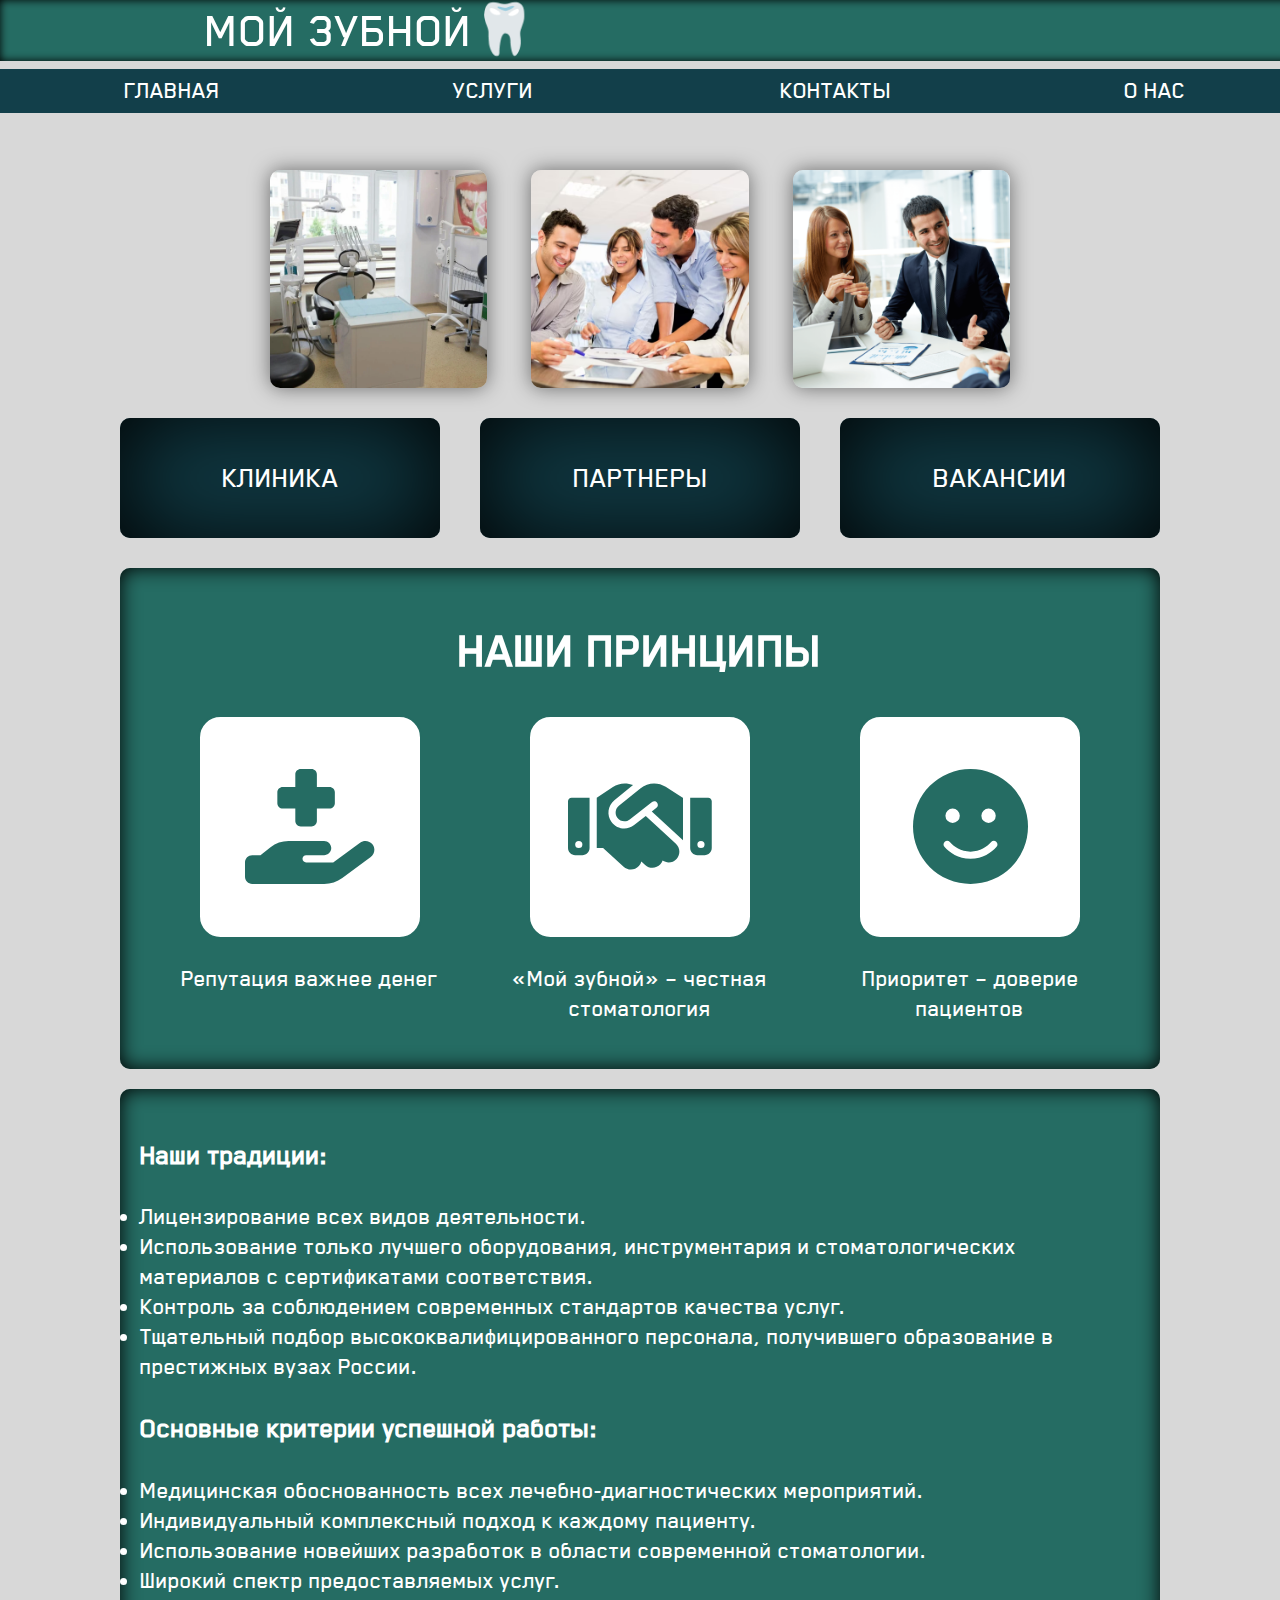
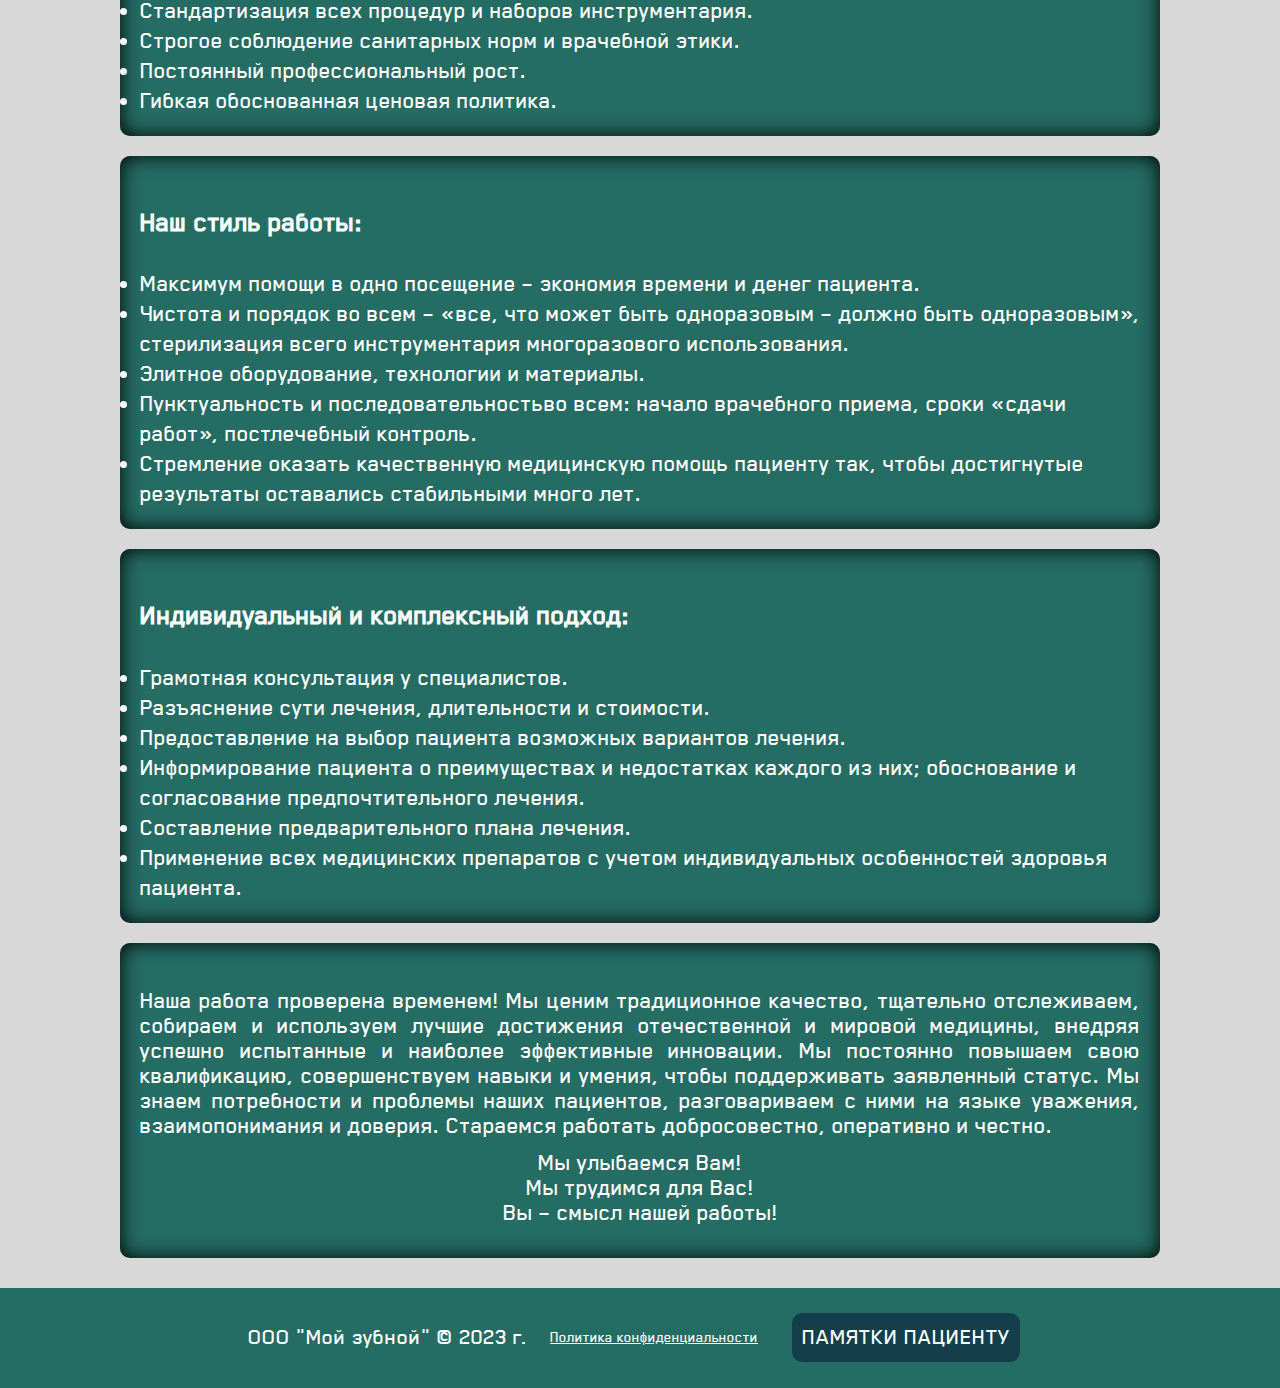
<file: AboutUs.html>
<!DOCTYPE html>
<html lang="en">
<head>
    <meta charset="UTF-8">
    <meta http-equiv="X-UA-Compatible" content="IE=edge">
    <meta name="viewport" content="width=device-width, initial-scale=1.0">
    <link rel="stylesheet" href="CSS/fontawesome-free-6.4.0-web/css/all.css">
    <script src="CSS/fontawesome-free-6.4.0-web/js/all.js"></script>
    <link rel="stylesheet" href="CSS/AboutUs.css">
    <link rel="stylesheet" href="CSS/iconCardBox.css">
    <title>Мой зубной: О нас</title>
</head>
<body>
    <div class="mainPage">МОЙ ЗУБНОЙ🦷</div>
    <div class="menu">
        <ul>
            <li><a href="index.html">Главная</a></li>
            <li><a href="Servise.html">Услуги</a></li>
            <li><a href="Contacts.html">Контакты</a></li>
            <li><a href="AboutUs.html">О нас</a></li>
        </ul>
    </div>
    <div class="mainAboutUs">
        <div class="buttonAboutUs">
            <img src="images/XXL.png" alt="" style="width: 17%;border-radius: 10px; margin-inline:22px;box-shadow: 0 0 20px 0 rgba(0, 0, 0, 0.5);">
            <img src="images/at_hc_32_500.avif" alt="" style="width: 17%;border-radius: 10px;margin-inline:22px;box-shadow: 0 0 20px 0 rgba(0, 0, 0, 0.5);">
            <img src="images/Management-1024x1024.png" alt="" style="width: 17%;border-radius: 10px;margin-inline:22px;box-shadow: 0 0 20px 0 rgba(0, 0, 0, 0.5);">
        </div>
        <div class="buttonAboutUs">
            <a href="clinic.html">КЛИНИКА</a>
            <a href="partner.html">ПАРТНЕРЫ</a>
            <a href="vakansii.html">ВАКАНСИИ</a>
        </div>
        <div style="display: flex;align-items: baseline;justify-content: space-evenly;align-content: space-between;">
            <div class="mainWindowsCard">
                <div class="windowCard">
                    <b><h1 style="text-align: center;text-transform: uppercase;">Наши принципы</h1></b>
                    <div style="display: flex;">
                        <div class="contentIcon">
                            <span><i class="fas fa-hand-holding-medical"></i></span>
                            <p>Репутация важнее денег</p>
                        </div>
                        <div class="contentIcon">
                            <span><i class="fas fas fa-handshake"></i></span>
                            <p>«Мой зубной» – честная стоматология</p>
                        </div>
                        <div class="contentIcon">
                            <span><i class="fas fa-smile"></i></span>
                            <p>Приоритет – доверие пациентов</p>
                        </div>
                    </div>
                </div>
        </div>
        </div>
        <div style="display: flex;align-items: baseline;justify-content: space-evenly;align-content: space-between;">
            <div class="mainWindows">
                <div class="window">
                    <b><h3>Наши традиции:</h3></b>
                    <li>Лицензирование всех видов деятельности.</li>
                    <li>Использование только лучшего оборудования, инструментария и стоматологических материалов с сертификатами соответствия.</li>
                    <li>Контроль за соблюдением современных стандартов качества услуг.</li>
                    <li>Тщательный подбор высококвалифицированного персонала, получившего образование в престижных вузах России.</li>
                    <b><h3>Основные критерии успешной работы:</h3></b>
                    <li>Медицинская обоснованность всех лечебно-диагностических мероприятий.</li>
                    <li>Индивидуальный комплексный подход к каждому пациенту.</li>
                    <li>Использование новейших разработок в области современной стоматологии.</li>
                    <li>Широкий спектр предоставляемых услуг.</li>
                    <li>Стандартизация всех процедур и наборов инструментария.</li>
                    <li>Строгое соблюдение санитарных норм и врачебной этики.</li>
                    <li>Постоянный профессиональный рост.</li>
                    <li>Гибкая обоснованная ценовая политика.</li>
                </div>
            </div>
        </div>
        <div style="display: flex;align-items: baseline;justify-content: space-evenly;align-content: space-between;">
            <div class="mainWindows">
                <div class="window">
                    <b><h3>Наш стиль работы:</h3></b>
                    <li>Максимум помощи в одно посещение – экономия времени и денег пациента.</li>
                    <li>Чистота и порядок во всем – «все, что может  быть одноразовым – должно быть одноразовым», стерилизация всего инструментария многоразового использования.</li>
                    <li>Элитное оборудование, технологии и материалы.</li>
                    <li>Пунктуальность  и последовательностьво всем: начало врачебного приема, сроки «сдачи работ», постлечебный контроль.</li>
                    <li>Стремление оказать качественную медицинскую помощь пациенту так, чтобы достигнутые результаты оставались стабильными много лет.</li>
                </div>
            </div>
        </div>
        <div style="display: flex;align-items: baseline;justify-content: space-evenly;align-content: space-between;">
            <div class="mainWindows">
                <div class="window">
                    <b><h3>Индивидуальный и комплексный подход:</h3></b>
                    <li>Грамотная консультация у специалистов.</li>
                    <li>Разъяснение сути лечения, длительности и стоимости.</li>
                    <li>Предоставление на выбор пациента возможных вариантов лечения.</li>
                    <li>Информирование пациента о преимуществах и недостатках каждого из них; обоснование и согласование предпочтительного лечения.</li>
                    <li>Составление предварительного плана лечения.</li>
                    <li>Применение всех медицинских препаратов с учетом индивидуальных особенностей здоровья пациента.</li>
                </div>
            </div>
        </div>
        <div style="display: flex;align-items: baseline;justify-content: space-evenly;align-content: space-between;">
            <div class="mainWindows">
                <div class="window">
                    <p style="line-height: 1;text-align: justify;">Наша работа проверена временем! Мы ценим традиционное качество, тщательно отслеживаем, собираем и используем лучшие достижения отечественной и мировой медицины, внедряя успешно испытанные и наиболее эффективные инновации. Мы постоянно повышаем свою квалификацию, совершенствуем навыки и умения, чтобы поддерживать заявленный статус. Мы знаем потребности и проблемы наших пациентов, разговариваем с ними на языке уважения, взаимопонимания и доверия. Стараемся работать добросовестно, оперативно и честно.</p>
                    <p style="text-align: center;">Мы улыбаемся Вам!</p>
                    <p style="text-align: center;">Мы трудимся для Вас!</p>
                    <p style="text-align: center;">Вы – смысл нашей работы!</p>
                </div>
            </div>
        </div>
    </div>
    <div class="futerDown">
        <p>ООО "Мой зубной" © 2023 г.</p>
        <a href="confidecional.html" class="political">Политика конфиденциальности</a>
        <a href="pamyatka.html">ПАМЯТКИ ПАЦИЕНТУ</a>
    </div>
</body>
</html>
</file>
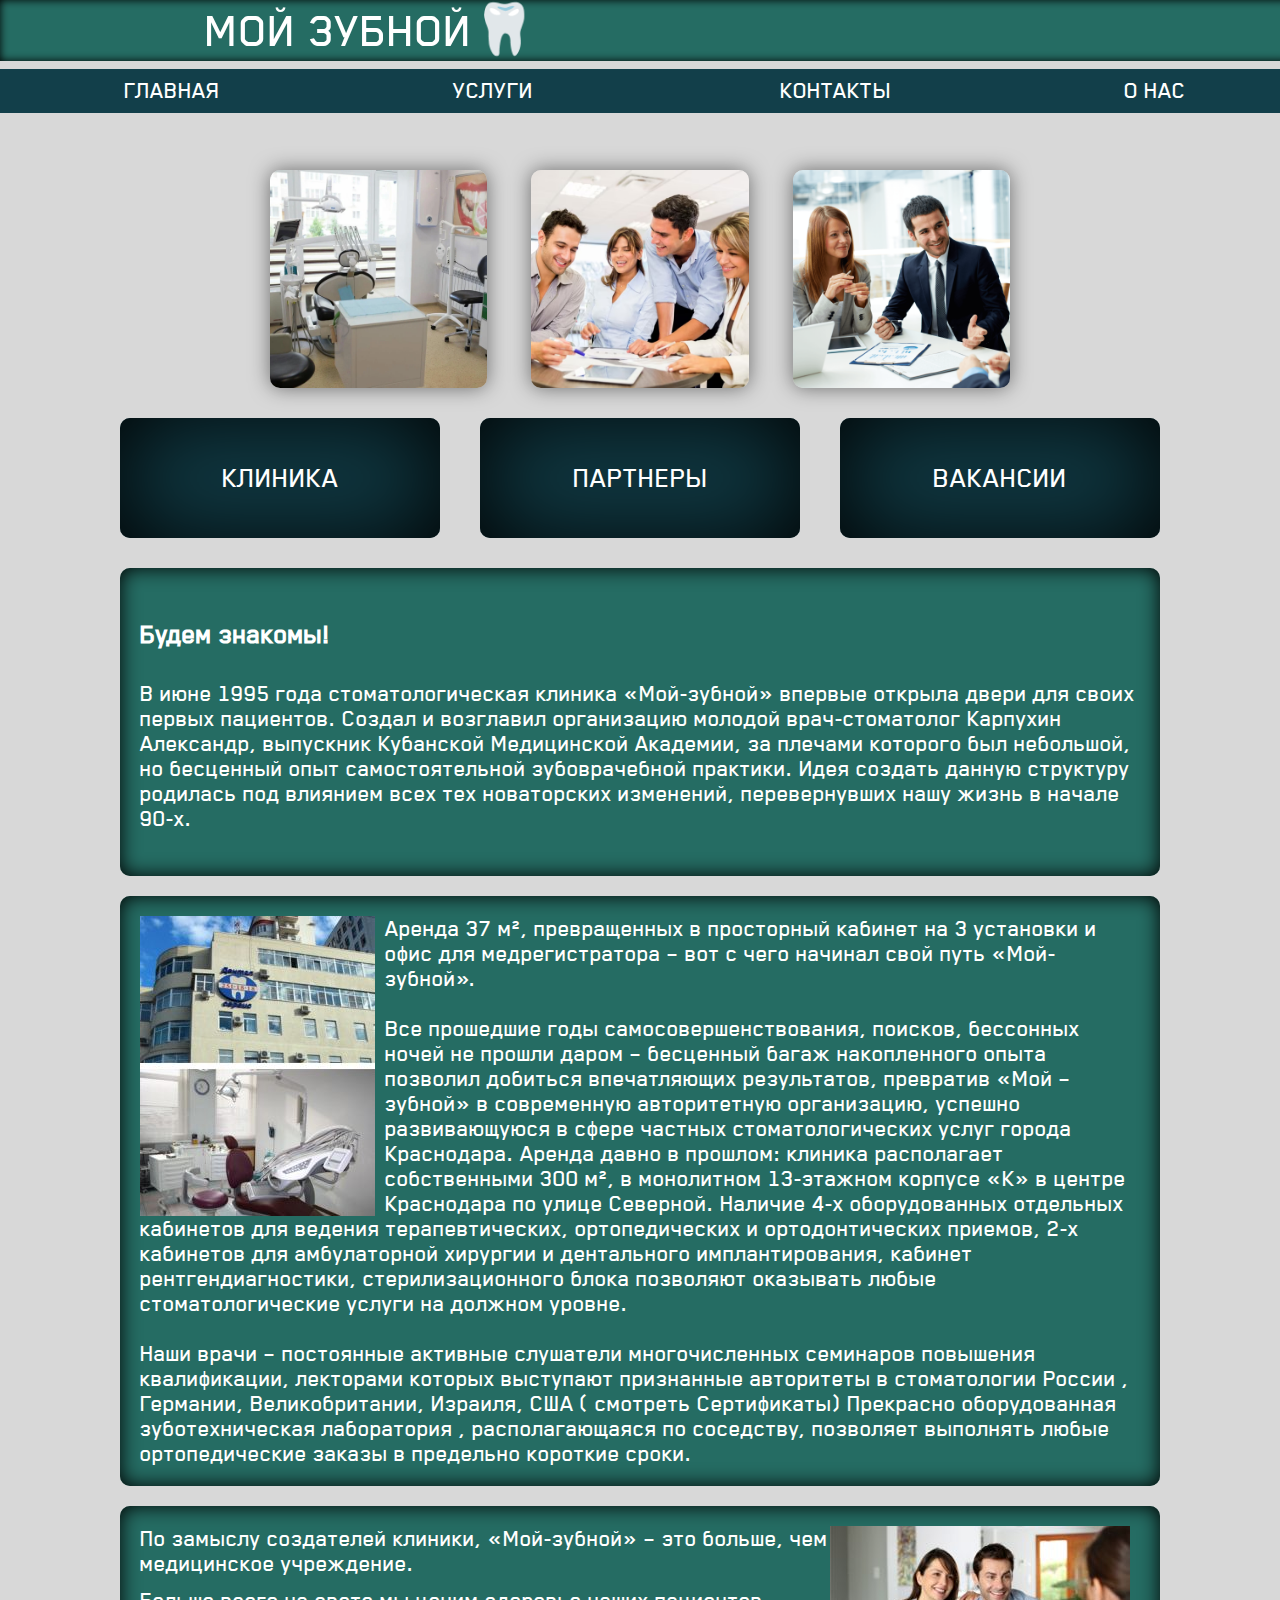
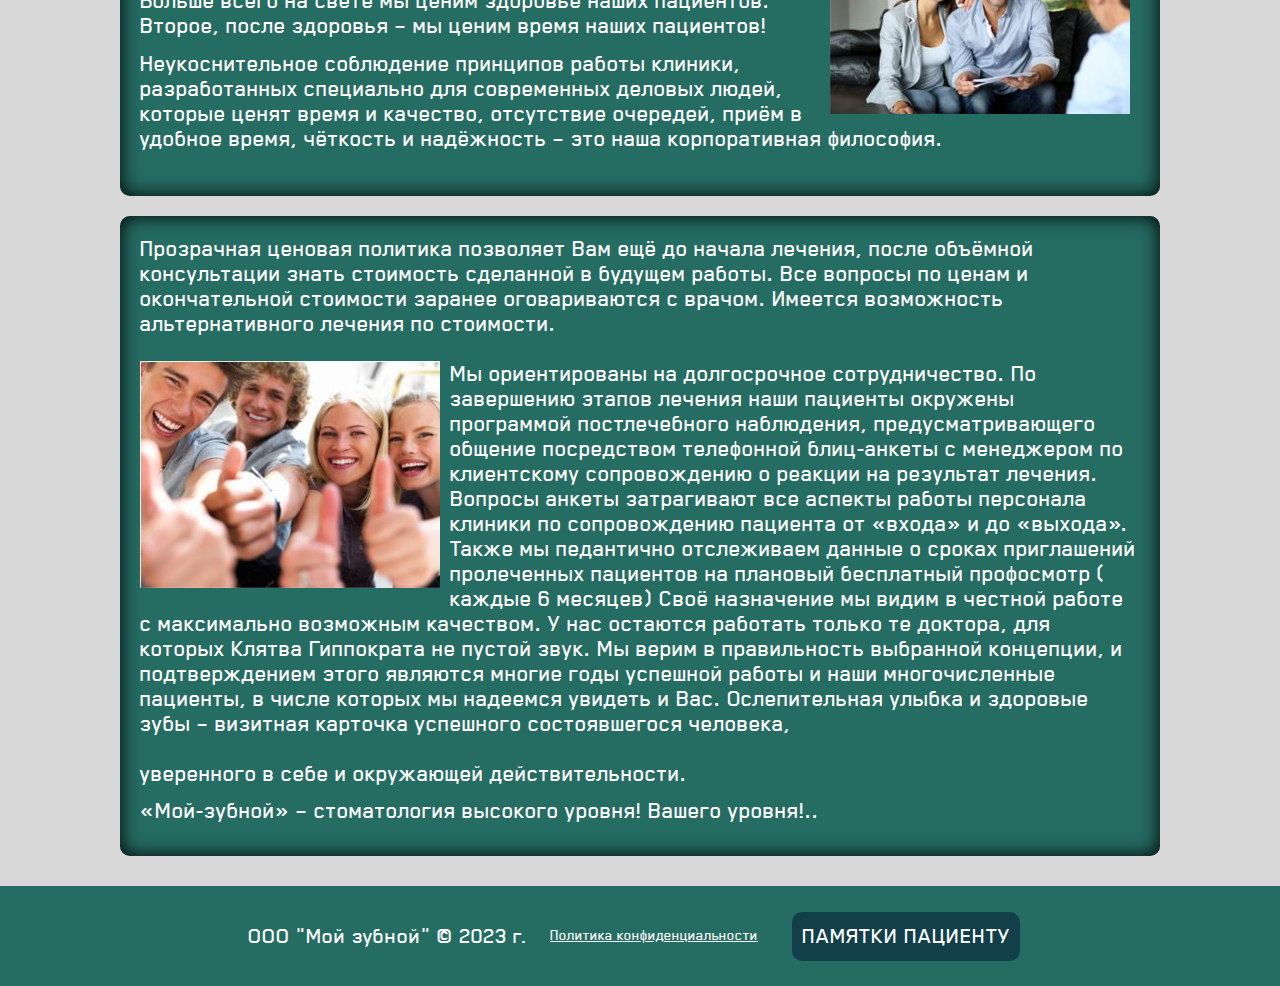
<file: clinic.html>
<!DOCTYPE html>
<html lang="en">
<head>
    <meta charset="UTF-8">
    <meta http-equiv="X-UA-Compatible" content="IE=edge">
    <meta name="viewport" content="width=device-width, initial-scale=1.0">
    <link rel="stylesheet" href="CSS/AboutUs.css">
    <title>Мой зубной: О нас - Клиника</title>
</head>
<body>
    <div class="mainPage">МОЙ ЗУБНОЙ🦷</div>
    <div class="menu">
        <ul>
            <li><a href="index.html">Главная</a></li>
            <li><a href="Servise.html">Услуги</a></li>
            <li><a href="Contacts.html">Контакты</a></li>
            <li><a href="AboutUs.html">О нас</a></li>
        </ul>
    </div>
    <div class="mainAboutUs">
        <div class="buttonAboutUs">
            <img src="images/XXL.png" alt="" style="width: 17%;border-radius: 10px; margin-inline:22px;box-shadow: 0 0 20px 0 rgba(0, 0, 0, 0.5);">
            <img src="images/at_hc_32_500.avif" alt="" style="width: 17%;border-radius: 10px;margin-inline:22px;box-shadow: 0 0 20px 0 rgba(0, 0, 0, 0.5);">
            <img src="images/Management-1024x1024.png" alt="" style="width: 17%;border-radius: 10px;margin-inline:22px;box-shadow: 0 0 20px 0 rgba(0, 0, 0, 0.5);">
        </div>
        <div class="buttonAboutUs">
            <a href="clinic.html">КЛИНИКА</a>
            <a href="partner.html">ПАРТНЕРЫ</a>
            <a href="vakansii.html">ВАКАНСИИ</a>
        </div>
        <div style="display: flex;align-items: baseline;justify-content: space-evenly;align-content: space-between;">
            <div class="mainWindows">
                <div class="window">
                    <b><h3>Будем знакомы!</h3></b>
                    <p style="line-height: 1;">В июне 1995 года стоматологическая клиника «Мой-зубной» впервые открыла двери для своих первых пациентов. Создал и возглавил организацию молодой врач-стоматолог Карпухин Александр, выпускник Кубанской Медицинской Академии, за плечами которого был небольшой, но бесценный опыт самостоятельной зубоврачебной практики. Идея создать данную структуру родилась под влиянием всех тех новаторских изменений, перевернувших нашу жизнь в начале  90-х.</p>
                </div>
            </div>
        </div>
        <div style="display: flex;align-items: baseline;justify-content: space-evenly;align-content: space-between;">
            <div class="mainWindows">
                <div class="window">
                    <img src="images/02_45454-235x300.jpg" alt="" class="" style="float: left; padding-right: 10px;">
                    <p style="line-height: 1; margin: 0;">Аренда 37 м², превращенных  в просторный кабинет на 3 установки и офис для медрегистратора – вот с чего начинал свой путь «Мой-зубной».</p>
                    <p style="line-height: 1;">Все прошедшие годы самосовершенствования, поисков, бессонных ночей  не прошли даром  – бесценный багаж накопленного опыта позволил добиться впечатляющих результатов, превратив «Мой – зубной» в современную авторитетную организацию, успешно развивающуюся в сфере частных стоматологических услуг  города  Краснодара.
                        Аренда давно в прошлом: клиника располагает собственными 300 м², в монолитном 13-этажном корпусе «К»  в центре Краснодара по улице Северной.
                        Наличие 4-х оборудованных  отдельных  кабинетов для ведения терапевтических, ортопедических и ортодонтических приемов, 2-х кабинетов для амбулаторной хирургии и дентального имплантирования, кабинет рентгендиагностики, стерилизационного блока позволяют оказывать любые стоматологические услуги на должном уровне.</p>
                        <p style="line-height: 1; margin: 0;">Наши врачи – постоянные активные слушатели многочисленных семинаров повышения квалификации, лекторами которых выступают признанные авторитеты в стоматологии России , Германии, Великобритании, Израиля, США ( смотреть Сертификаты)
                            Прекрасно оборудованная зуботехническая лаборатория , располагающаяся по соседству, позволяет выполнять любые ортопедические заказы в предельно короткие сроки.</p>
                </div>
            </div>
        </div>
        <div style="display: flex;align-items: baseline;justify-content: space-evenly;align-content: space-between;">
            <div class="mainWindows">
                <div class="window">
                    <img src="images/03_8787-300x188.jpg" alt="" class="" style="float: right; padding-right: 10px;">
                    <p style="line-height: 1; margin: 0;">По замыслу создателей клиники,  «Мой-зубной» – это больше, чем медицинское учреждение.</p>
                    <p>Больше всего на свете мы ценим здоровье наших пациентов.</p>
                    <p>Второе, после здоровья – мы ценим время наших пациентов!</p>
                    <p style="line-height: 1;">Неукоснительное соблюдение принципов работы клиники, разработанных  специально для современных деловых людей, которые ценят время и качество, отсутствие очередей, приём в удобное время, чёткость и надёжность – это наша корпоративная философия.</p>
                </div>
            </div>
        </div>
        <div style="display: flex;align-items: baseline;justify-content: space-evenly;align-content: space-between;">
            <div class="mainWindows">
                <div class="window">
                    <p style="line-height: 1; margin-top: 0;">Прозрачная ценовая политика позволяет Вам ещё до начала лечения, после объёмной консультации знать стоимость сделанной в будущем работы. Все вопросы по ценам и окончательной  стоимости заранее оговариваются с врачом. Имеется возможность альтернативного лечения по стоимости.</p>
                    <img src="images/04_sit_o-1_0-300x227.jpg" alt="" class="" style="float: left; padding-right: 10px;">
                    <p style="line-height: 1; margin: 0;">Мы ориентированы на долгосрочное сотрудничество. По завершению этапов лечения наши пациенты окружены программой постлечебного наблюдения, предусматривающего общение посредством телефонной блиц-анкеты с менеджером по клиентскому сопровождению о реакции на результат лечения. Вопросы анкеты затрагивают все аспекты работы персонала клиники по сопровождению пациента от «входа» и до «выхода». Также мы педантично отслеживаем данные о сроках приглашений пролеченных пациентов на плановый бесплатный профосмотр ( каждые 6 месяцев)
                        Своё назначение мы видим в честной работе с максимально возможным качеством. У нас остаются работать только те доктора, для которых Клятва Гиппократа не пустой звук. Мы верим в правильность выбранной концепции, и подтверждением этого являются многие годы успешной работы и наши многочисленные пациенты, в числе которых мы надеемся увидеть и Вас.
                        Ослепительная улыбка и здоровые зубы – визитная карточка успешного состоявшегося человека,</p>
                        <p style="line-height: 1;">уверенного в себе и окружающей действительности.</p>
                        <p>«Мой-зубной» – стоматология высокого уровня!  Вашего уровня!..</p>
                </div>
            </div>
        </div>
    </div>
    <div class="futerDown">
        <p>ООО "Мой зубной" © 2023 г.</p>
        <a href="confidecional.html" class="political">Политика конфиденциальности</a>
        <a href="pamyatka.html">ПАМЯТКИ ПАЦИЕНТУ</a>
    </div>
</body>
</html>
</file>
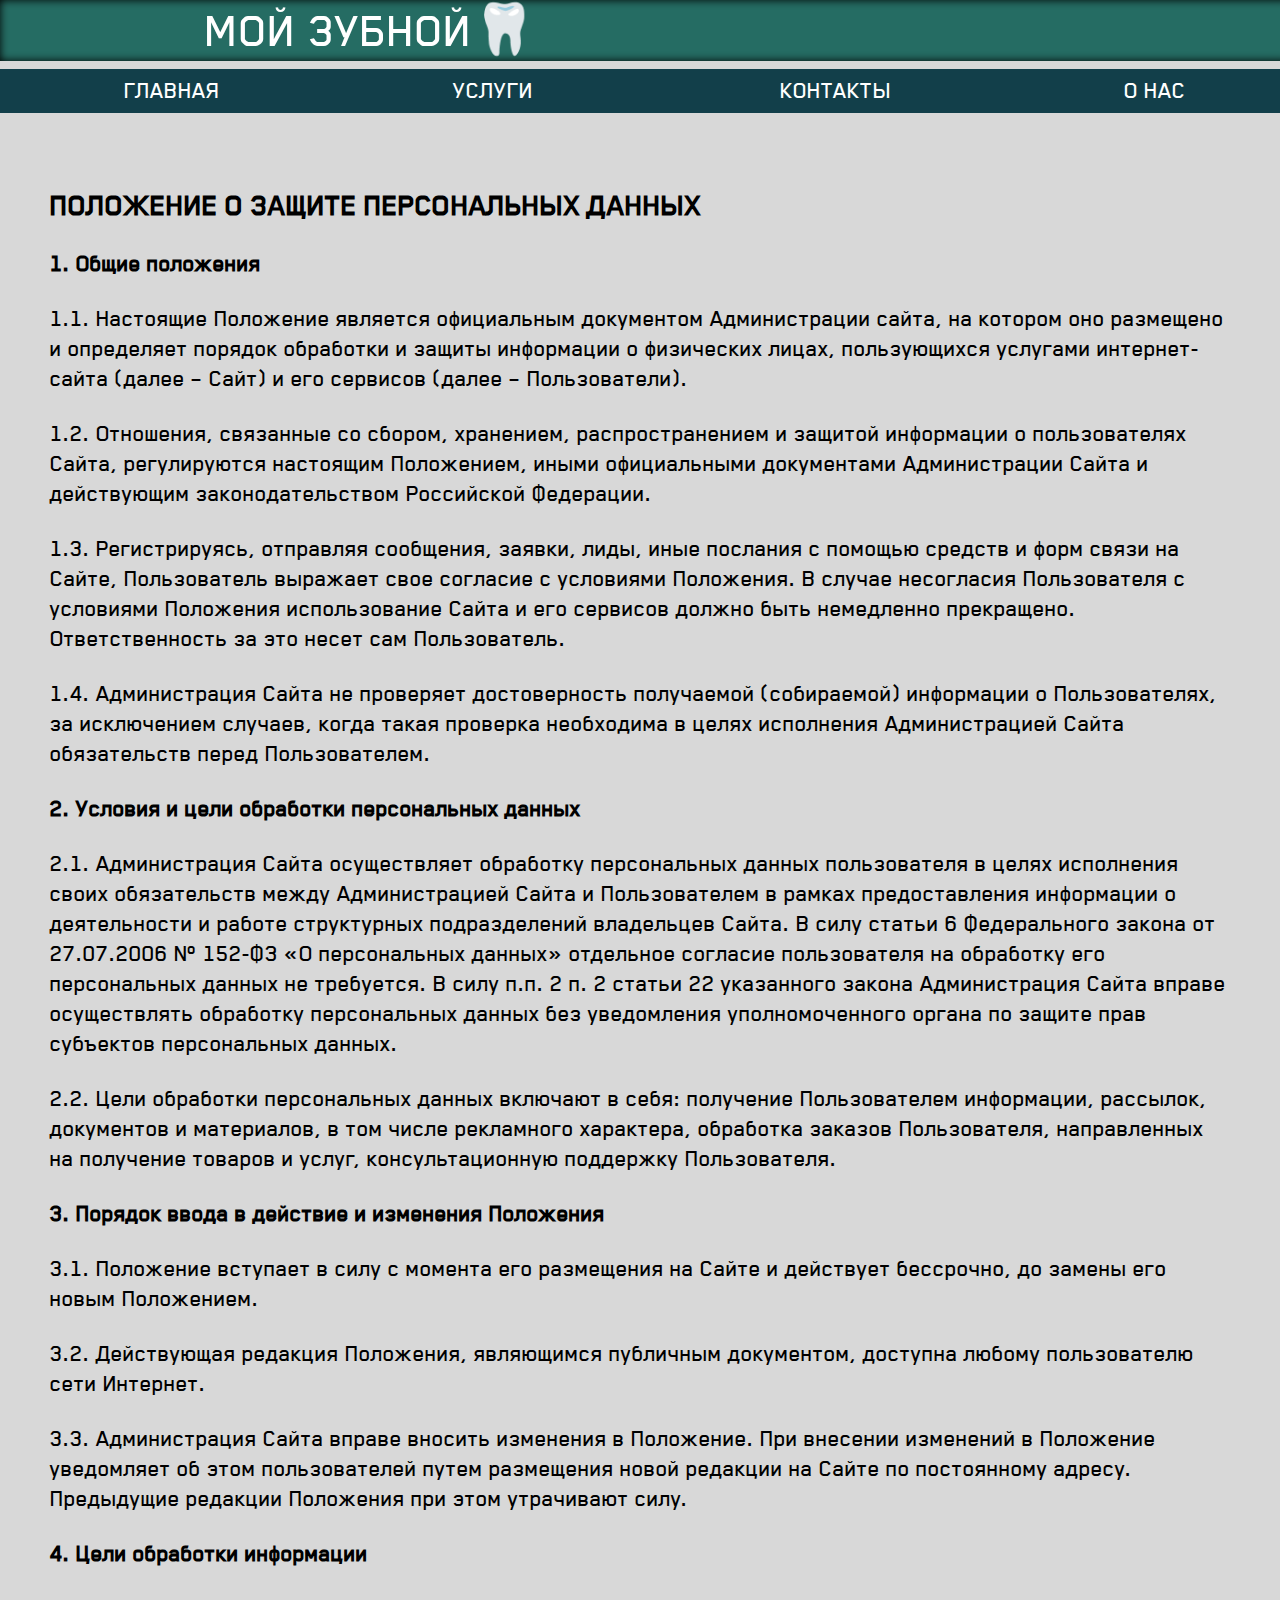
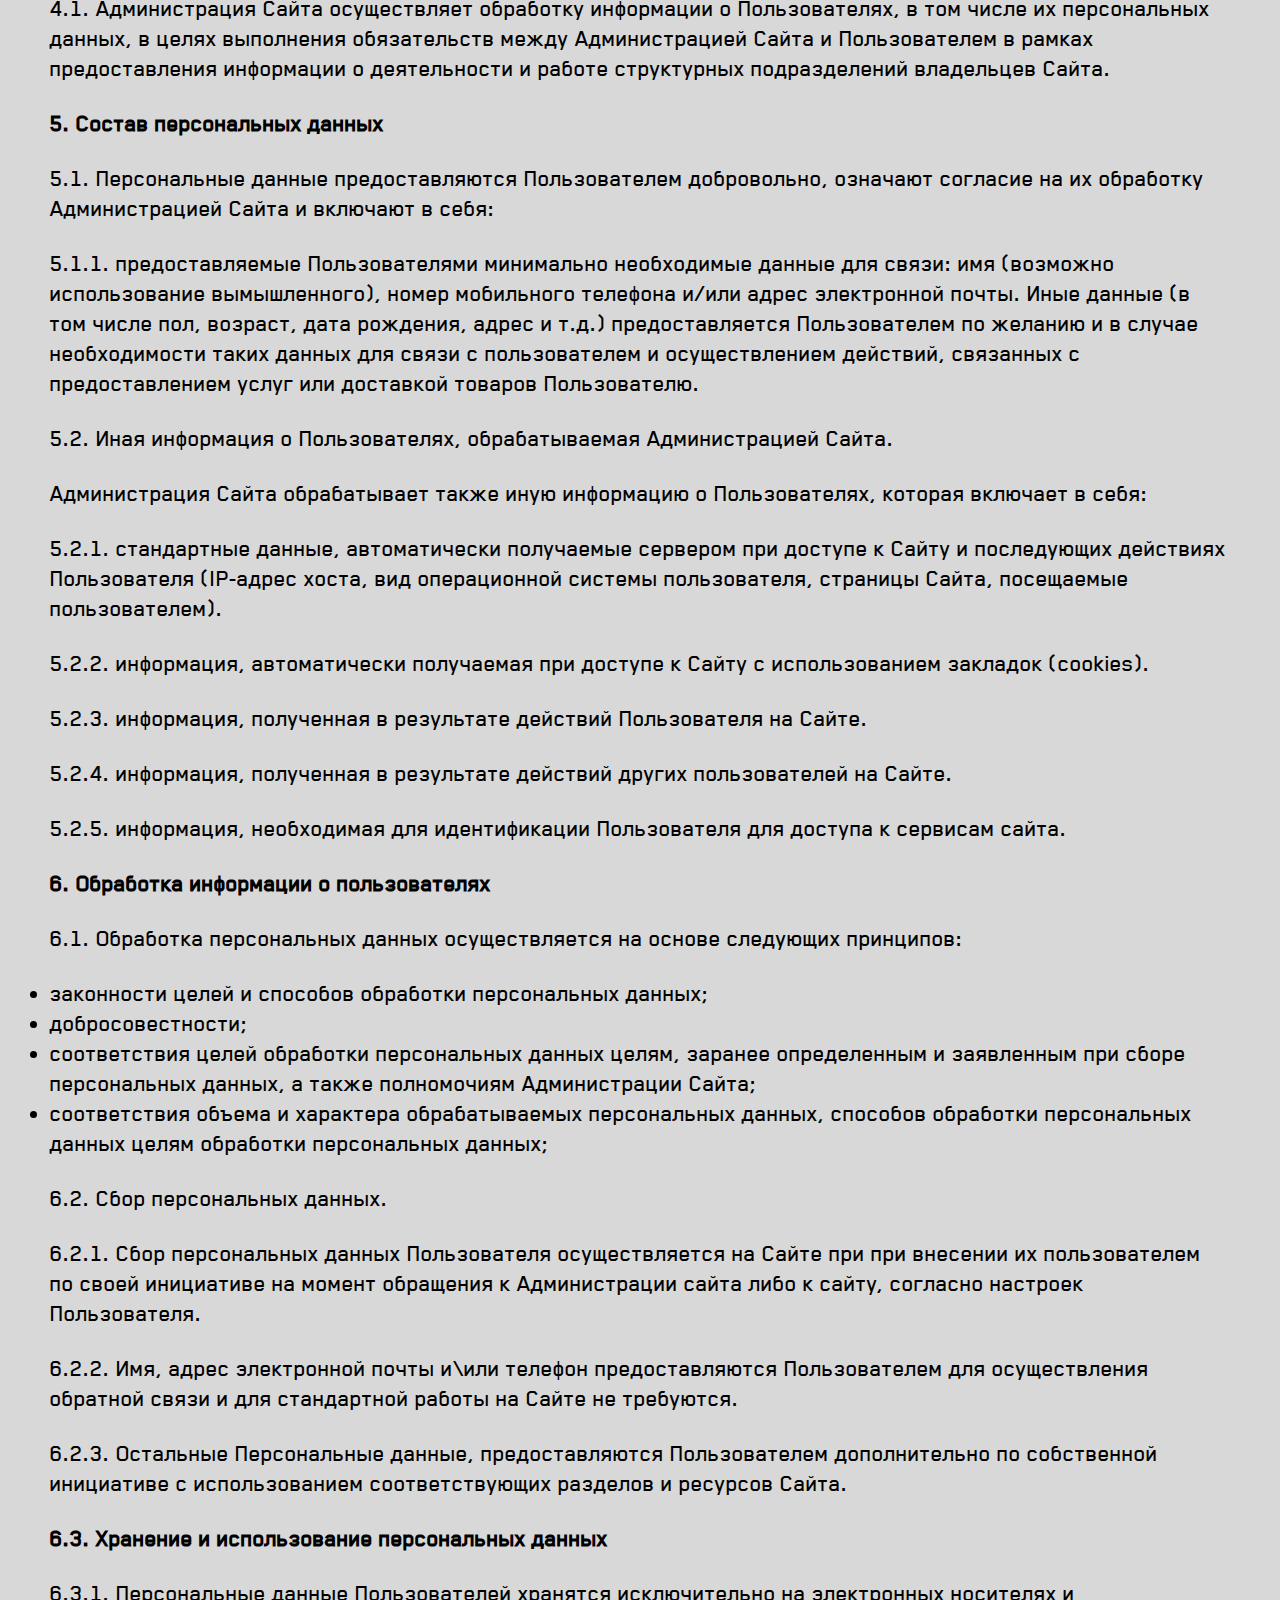
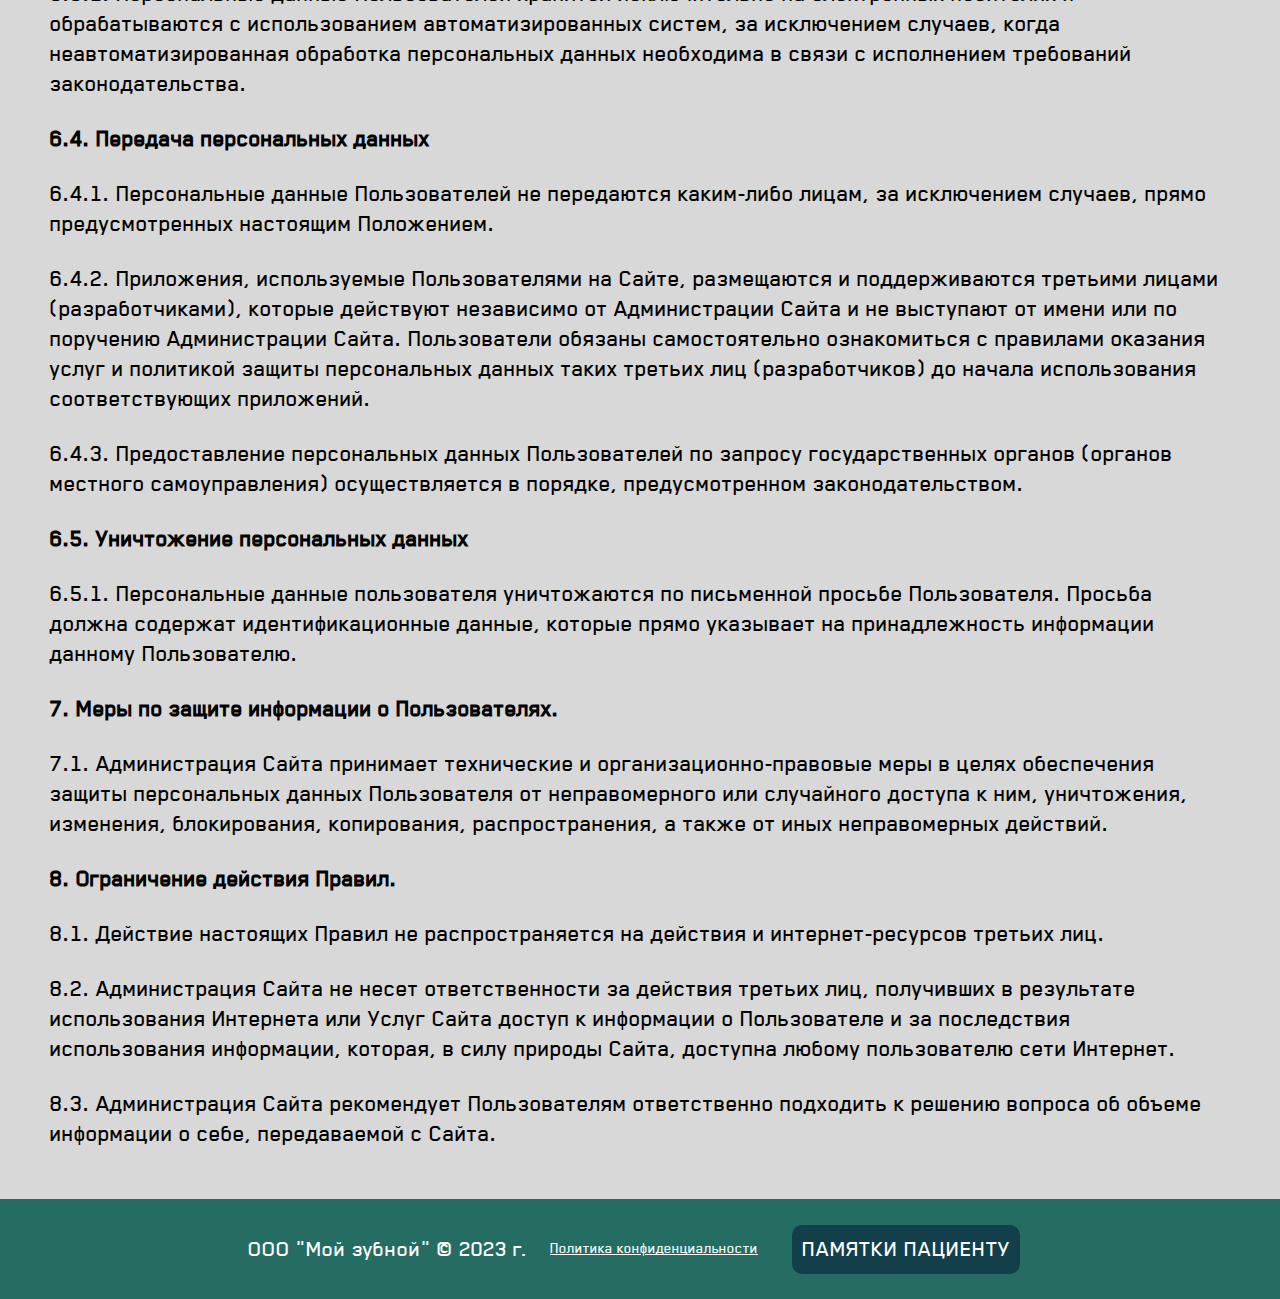
<file: confidecional.html>
<!DOCTYPE html>
<html lang="en">
<head>
    <meta charset="UTF-8">
    <meta http-equiv="X-UA-Compatible" content="IE=edge">
    <meta name="viewport" content="width=device-width, initial-scale=1.0">
    <link rel="stylesheet" href="CSS/confidecional.css">
    <title>Мой зубной: Политика конфиденциальности</title>
</head>
<body>
    <div class="mainPage">МОЙ ЗУБНОЙ🦷</div>
    <div class="menu">
        <ul>
            <li><a href="index.html">Главная</a></li>
            <li><a href="Servise.html">Услуги</a></li>
            <li><a href="Contacts.html">Контакты</a></li>
            <li><a href="AboutUs.html">О нас</a></li>
        </ul>
    </div>
    <div style="display: flex;align-items: baseline;justify-content: space-evenly;align-content: space-between;">
        <div class="politicalMain">
            <div class="mainWords">
                <h1>ПОЛОЖЕНИЕ О ЗАЩИТЕ ПЕРСОНАЛЬНЫХ ДАННЫХ</h1>
                <b><p>1. Общие положения</p></b>
                <p>1.1. Настоящие Положение является официальным документом Администрации сайта, на котором оно размещено и определяет порядок обработки и защиты информации о физических лицах, пользующихся услугами интернет-сайта (далее – Сайт) и его сервисов (далее – Пользователи).</p>
                <p>1.2. Отношения, связанные со сбором, хранением, распространением и защитой информации о пользователях Сайта, регулируются настоящим Положением, иными официальными документами Администрации Сайта и действующим законодательством Российской Федерации.</p>
                <p>1.3. Регистрируясь, отправляя сообщения, заявки, лиды, иные послания с помощью средств и форм связи на Сайте, Пользователь выражает свое согласие с условиями Положения. В случае несогласия Пользователя с условиями Положения использование Сайта и его сервисов должно быть немедленно прекращено. Ответственность за это несет сам Пользователь.</p>
                <p>1.4. Администрация Сайта не проверяет достоверность получаемой (собираемой) информации о Пользователях, за исключением случаев, когда такая проверка необходима в целях исполнения Администрацией Сайта обязательств перед Пользователем.</p>
                <b><p>2. Условия и цели обработки персональных данных</p></b>
                <p>2.1. Администрация Сайта осуществляет обработку персональных данных пользователя в целях исполнения своих обязательств между Администрацией Сайта и Пользователем в рамках предоставления информации о деятельности и работе структурных подразделений владельцев Сайта. В силу статьи 6 Федерального закона от 27.07.2006 № 152-ФЗ «О персональных данных» отдельное согласие пользователя на обработку его персональных данных не требуется. В силу п.п. 2 п. 2 статьи 22 указанного закона Администрация Сайта вправе осуществлять обработку персональных данных без уведомления уполномоченного органа по защите прав субъектов персональных данных.</p>
                <p>2.2. Цели обработки персональных данных включают в себя: получение Пользователем информации, рассылок, документов и материалов, в том числе рекламного характера, обработка заказов Пользователя, направленных на получение товаров и услуг, консультационную поддержку Пользователя.</p>
                <b><p>3. Порядок ввода в действие и изменения Положения</p></b>
                <p>3.1. Положение вступает в силу с момента его размещения на Сайте и действует бессрочно, до замены его новым Положением.</p>
                <p>3.2. Действующая редакция Положения, являющимся публичным документом, доступна любому пользователю сети Интернет.</p>
                <p>3.3. Администрация Сайта вправе вносить изменения в Положение. При внесении изменений в Положение уведомляет об этом пользователей путем размещения новой редакции на Сайте по постоянному адресу. Предыдущие редакции Положения при этом утрачивают силу.</p>
                <b><p>4. Цели обработки информации</p></b>
                <p>4.1. Администрация Сайта осуществляет обработку информации о Пользователях, в том числе их персональных данных, в целях выполнения обязательств между Администрацией Сайта и Пользователем в рамках предоставления информации о деятельности и работе структурных подразделений владельцев Сайта.</p>
                <b><p>5. Состав персональных данных</p></b>
                <p>5.1. Персональные данные предоставляются Пользователем добровольно, означают согласие на их обработку Администрацией Сайта и включают в себя:</p>
                <p>5.1.1. предоставляемые Пользователями минимально необходимые данные для связи: имя (возможно использование вымышленного), номер мобильного телефона и/или адрес электронной почты. Иные данные (в том числе пол, возраст, дата рождения, адрес и т.д.) предоставляется Пользователем по желанию и в случае необходимости таких данных для связи с пользователем и осуществлением действий, связанных с предоставлением услуг или доставкой товаров Пользователю.</p>
                <p>5.2. Иная информация о Пользователях, обрабатываемая Администрацией Сайта.</p>
                <p>Администрация Сайта обрабатывает также иную информацию о Пользователях, которая включает в себя:</p>
                <p>5.2.1. стандартные данные, автоматически получаемые сервером при доступе к Сайту и последующих действиях Пользователя (IP-адрес хоста, вид операционной системы пользователя, страницы Сайта, посещаемые пользователем).</p>
                <p>5.2.2. информация, автоматически получаемая при доступе к Сайту с использованием закладок (cookies).</p>
                <p>5.2.3. информация, полученная в результате действий Пользователя на Сайте.</p>
                <p>5.2.4. информация, полученная в результате действий других пользователей на Сайте.</p>
                <p>5.2.5. информация, необходимая для идентификации Пользователя для доступа к сервисам сайта.</p>
                <b><p>6. Обработка информации о пользователях</p></b>
                <p>6.1. Обработка персональных данных осуществляется на основе следующих принципов:</p>
                <li>законности целей и способов обработки персональных данных;</li>
                <li>добросовестности;</li>
                <li>соответствия целей обработки персональных данных целям, заранее определенным и заявленным при сборе персональных данных, а также полномочиям Администрации Сайта;</li>
                <li>соответствия объема и характера обрабатываемых персональных данных, способов обработки персональных данных целям обработки персональных данных;</li>
                <p>6.2. Сбор персональных данных.</p>
                <p>6.2.1. Сбор персональных данных Пользователя осуществляется на Сайте при при внесении их пользователем по своей инициативе на момент обращения к Администрации сайта либо к сайту, согласно настроек Пользователя.</p>
                <p>6.2.2. Имя, адрес электронной почты и\или телефон предоставляются Пользователем для осуществления обратной связи и для стандартной работы на Сайте не требуются.</p>
                <p>6.2.3. Остальные Персональные данные, предоставляются Пользователем дополнительно по собственной инициативе с использованием соответствующих разделов и ресурсов Сайта.</p>
                <b><p>6.3. Хранение и использование персональных данных</p></b>
                <p>6.3.1. Персональные данные Пользователей хранятся исключительно на электронных носителях и обрабатываются с использованием автоматизированных систем, за исключением случаев, когда неавтоматизированная обработка персональных данных необходима в связи с исполнением требований законодательства.</p>
                <b><p>6.4. Передача персональных данных</p></b>
                <p>6.4.1. Персональные данные Пользователей не передаются каким-либо лицам, за исключением случаев, прямо предусмотренных настоящим Положением.</p>
                <p>6.4.2. Приложения, используемые Пользователями на Сайте, размещаются и поддерживаются третьими лицами (разработчиками), которые действуют независимо от Администрации Сайта и не выступают от имени или по поручению Администрации Сайта. Пользователи обязаны самостоятельно ознакомиться с правилами оказания услуг и политикой защиты персональных данных таких третьих лиц (разработчиков) до начала использования соответствующих приложений.</p>
                <p>6.4.3. Предоставление персональных данных Пользователей по запросу государственных органов (органов местного самоуправления) осуществляется в порядке, предусмотренном законодательством.</p>
                <b><p>6.5. Уничтожение персональных данных</p></b>
                <p>6.5.1. Персональные данные пользователя уничтожаются по письменной просьбе Пользователя. Просьба должна содержат идентификационные данные, которые прямо указывает на принадлежность информации данному Пользователю.</p>
                <b><p>7. Меры по защите информации о Пользователях.</p></b>
                <p>7.1. Администрация Сайта принимает технические и организационно-правовые меры в целях обеспечения защиты персональных данных Пользователя от неправомерного или случайного доступа к ним, уничтожения, изменения, блокирования, копирования, распространения, а также от иных неправомерных действий.</p>
                <b><p>8. Ограничение действия Правил.</p></b>
                <p>8.1. Действие настоящих Правил не распространяется на действия и интернет-ресурсов третьих лиц.</p>
                <p>8.2. Администрация Сайта не несет ответственности за действия третьих лиц, получивших в результате использования Интернета или Услуг Сайта доступ к информации о Пользователе и за последствия использования информации, которая, в силу природы Сайта, доступна любому пользователю сети Интернет.</p>
                <p>8.3. Администрация Сайта рекомендует Пользователям ответственно подходить к решению вопроса об объеме информации о себе, передаваемой с Сайта.</p>
            </div>
        </div>
    </div>
    <div class="futerDown">
        <p>ООО "Мой зубной" © 2023 г.</p>
        <a href="confidecional.html" class="political">Политика конфиденциальности</a>
        <a href="pamyatka.html">ПАМЯТКИ ПАЦИЕНТУ</a>
    </div>
</body>
</html>
</file>
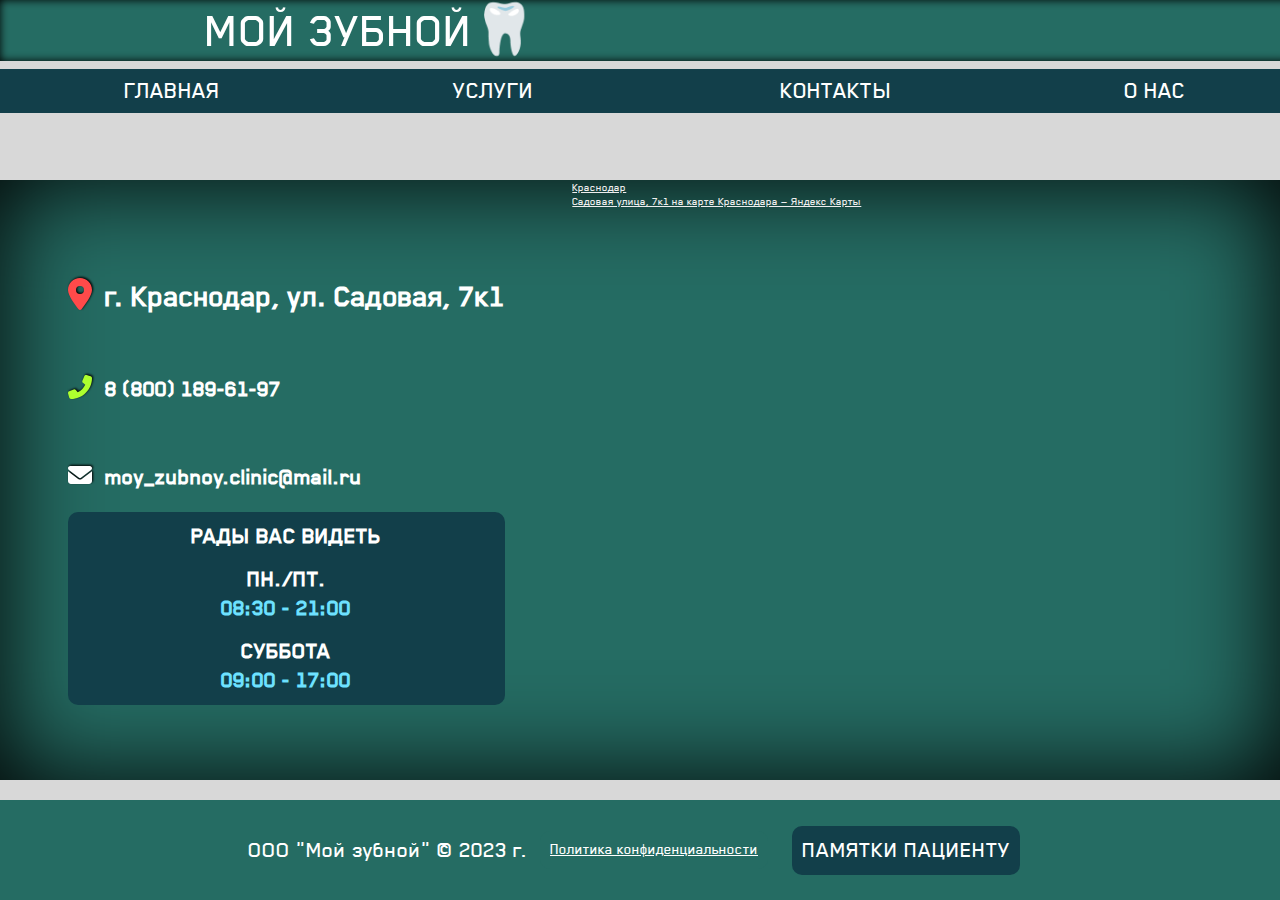
<file: Contacts.html>
<!DOCTYPE html>
<html lang="en">
<head>
    <meta charset="UTF-8">
    <meta http-equiv="X-UA-Compatible" content="IE=edge">
    <meta name="viewport" content="width=device-width, initial-scale=1.0">
    <script src="CSS/fontawesome-free-6.4.0-web/css/all.css"></script>
    <script src="CSS/fontawesome-free-6.4.0-web/js/all.js"></script>
    <link rel="stylesheet" href="CSS/Contacts.css">
    <!-- <script src="Scripts/icons.js"></script> -->
    <title>Мой зубной: Контакты</title>
</head>
<body>
    <div class="mainPage">МОЙ ЗУБНОЙ🦷</div>
    <div class="menu">
        <ul>
            <li><a href="index.html">Главная</a></li>
            <li><a href="Servise.html">Услуги</a></li>
            <li><a href="Contacts.html">Контакты</a></li>
            <li><a href="AboutUs.html">О нас</a></li>
        </ul>
    </div>
    <div class="mainContacts">
        <div class="contacts">
            <b><h1><i style="color: rgb(255, 74, 74);text-shadow: 1px 1px 0px black;filter: drop-shadow(1.5px -1px 1px black);" class="fas fa-location-dot"></i><span style="color: white; font-family: Blender Pro;margin-left: 13px;">г. Краснодар, ул. Садовая, 7к1</span></h1></b><br>
            <b><h2><i style="color: greenyellow;text-shadow: 1px 1px 0px black;filter: drop-shadow(1.5px -1px 1px black);" class="fas fa-phone-flip"></i><span style="color: white; font-family: Blender Pro;margin-left: 13px;">8 (800) 189-61-97</span></h2></b><br>
            <b><h2><i style="color: white;text-shadow: 1px 1px 0px black;filter: drop-shadow(1.5px -1px 1px black);" class="fas fa-envelope"></i><span style="color: white; font-family: Blender Pro;margin-left: 13px">moy_zubnoy.clinic@mail.ru</span></h2></b>
            <div class="workDays">
                <h2 style="margin:0;margin-bottom: 14px;">РАДЫ ВАС ВИДЕТЬ</h2>
                <h2 style="margin:0;">ПН./ПТ.</h2>
                <h2 style="margin:0;margin-bottom: 14px;color: rgb(109 225 255);">08:30 - 21:00</h2>
                <h2 style="margin:0">СУББОТА</h2>
                <h2 style="margin:0;color: rgb(109 225 255);">09:00 - 17:00</h2>
            </div>
        </div>
        <div class="mapContacts">
            <div style="position:relative;overflow:hidden;height: 600px;"><a href="https://yandex.ru/maps/35/krasnodar/?utm_medium=mapframe&utm_source=maps" style="color:#eee;font-size:12px;position:absolute;top:0px;">Краснодар</a><a href="https://yandex.ru/maps/35/krasnodar/house/sadovaya_ulitsa_7k1/Z0AYdgBkTEEGQFpvfXxweH9hbA==/?ll=39.074866%2C45.019485&utm_medium=mapframe&utm_source=maps&z=19" style="color:#eee;font-size:12px;position:absolute;top:14px;">Садовая улица, 7к1 на карте Краснодара — Яндекс Карты</a><iframe src="https://yandex.ru/map-widget/v1/?ll=39.074866%2C45.019485&mode=whatshere&whatshere%5Bpoint%5D=39.074541%2C45.019328&whatshere%5Bzoom%5D=17&z=19" width="100%" height="600" frameborder="0" allowfullscreen="true" style="position:relative;"></iframe></div>
        </div>
    </div>
    <div class="futerDown">
        <p>ООО "Мой зубной" © 2023 г.</p>
        <a href="confidecional.html" class="political">Политика конфиденциальности</a>
        <a href="pamyatka.html">ПАМЯТКИ ПАЦИЕНТУ</a>
    </div>
</body>
</html>
</file>
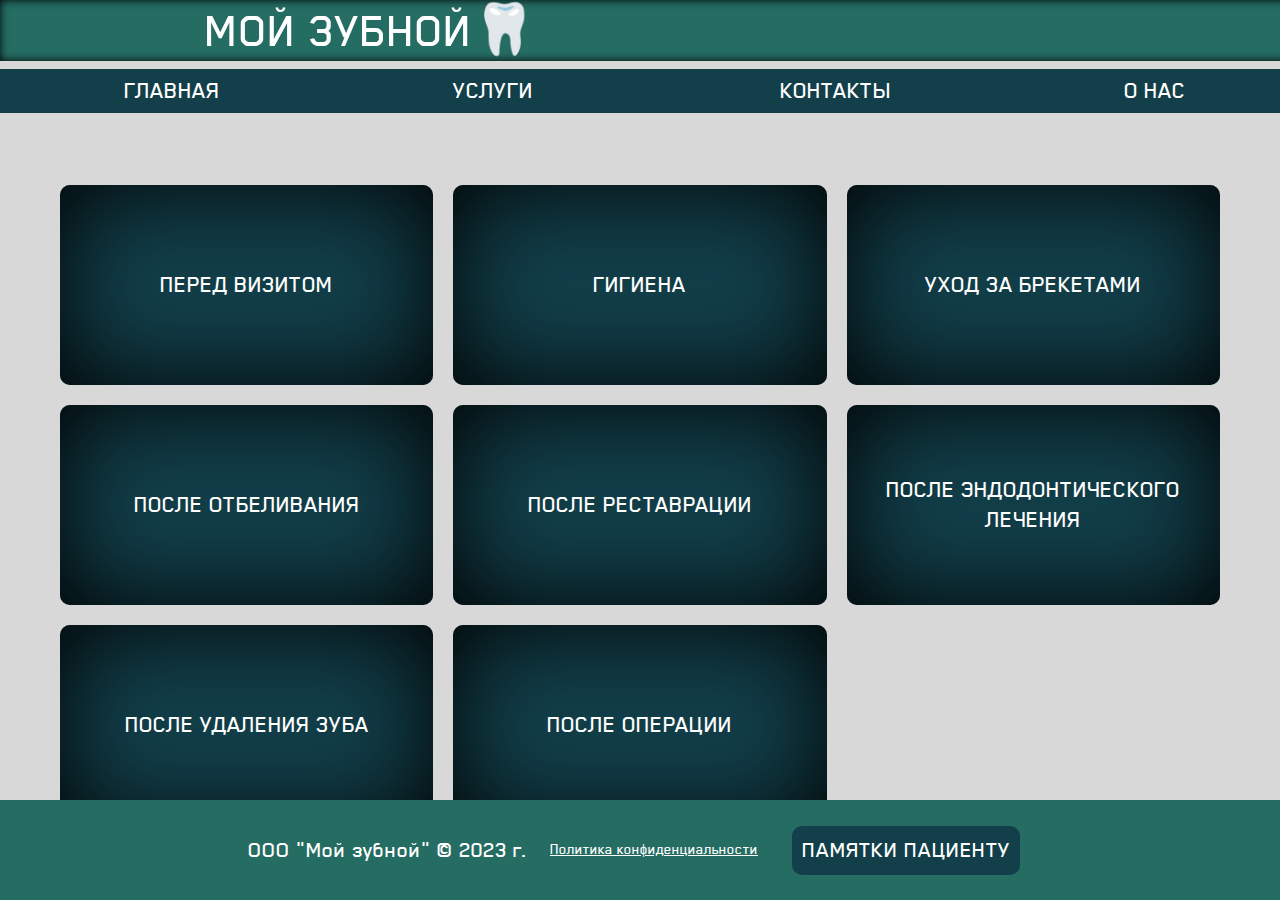
<file: pamyatka.html>
<!DOCTYPE html>
<html lang="en">
<head>
    <meta charset="UTF-8">
    <meta http-equiv="X-UA-Compatible" content="IE=edge">
    <meta name="viewport" content="width=device-width, initial-scale=1.0">
    <link rel="stylesheet" href="CSS/pamyatka.css">
    <link rel="stylesheet" href="CSS/modal.css">
    <title>Мой зубной: Памятки пациенту</title>
</head>
<body>
    <div class="mainPage">МОЙ ЗУБНОЙ🦷</div>
    <div class="menu">
        <ul>
            <li><a href="index.html">Главная</a></li>
            <li><a href="Servise.html">Услуги</a></li>
            <li><a href="Contacts.html">Контакты</a></li>
            <li><a href="AboutUs.html">О нас</a></li>
        </ul>
    </div>
    <div style="display: flex;align-items: baseline;justify-content: space-evenly;align-content: space-between;">
        <div class="mainPamyatka">
            <div class="pamyatkaButton">
                <a href="#PeredVizitom">ПЕРЕД ВИЗИТОМ</a>
                <a href="#Gigiena">ГИГИЕНА</a>
                <a href="#uhodZaBrekitami">УХОД ЗА БРЕКЕТАМИ</a>
            </div>
            <div class="pamyatkaButton">
                <a href="#posleOtbelivaniya">ПОСЛЕ ОТБЕЛИВАНИЯ</a>
                <a href="#posleRestovracii">ПОСЛЕ РЕСТАВРАЦИИ</a>
                <a href="#posleEndodonticheskogoLecheniya">ПОСЛЕ ЭНДОДОНТИЧЕСКОГО ЛЕЧЕНИЯ</a>
            </div>
            <div class="pamyatkaButton" style="justify-content: flex-start">
                <a href="#posleUdaleniyaZuba" style="width: 353.328px;">ПОСЛЕ УДАЛЕНИЯ ЗУБА</a>
                <a href="#posleOperacii" style="width: 353.328px;">ПОСЛЕ ОПЕРАЦИИ</a>
            </div>
        </div>
    </div>
    <div class="futerDown">
        <p>ООО "Мой зубной" © 2023 г.</p>
        <a href="confidecional.html" class="political">Политика конфиденциальности</a>
        <a href="pamyatka.html">ПАМЯТКИ ПАЦИЕНТУ</a>
    </div>
    <div id="PeredVizitom" class="modal">
        <div class="modal-dialog">
          <div class="modal-content">
            <div class="modal-header">
              <h3 class="modal-title">ПЕРЕД ВИЗИТОМ</h3>
              <a href="#close" title="Close" class="close">×</a>
            </div>
            <div class="modal-body">    
              <p class="content">Если, дорогой друг, Вы впервые обращаетесь в нашу клинику, то внимательно ознакомьтесь с содержанием раздела УСЛУГИ.</p>
              <p class="content">А для всех повторно обратившихся и постоянных пациентов клиники, данная информация окажется нужной и полезной.</p>
              <b><p>Итак, планируя посещение врача-стоматолога, необходимо учесть следующее:</p></b>
              <li>всегда согласовывайте с администраторами клиники время Вашего приема, позвонив по телефонам:</li>
              <img src="images/01-1_68505415-300x188.jpg" alt="" class="" style="float: left; padding-right: 10px;">
              <p>8 861 251 18 18</p>
              <p>8 861 251 22 33</p>
              <p>8 918 188 99 09 </p>
              <b><p class="content">Если визит планируется не срочно, то напоминанием о нем послужит наше SMS-сообщение или телефонный звонок</p></b>
              <img src="images/01-2_17f7p3c-300x188.jpg" alt="" class="" style="float: left; padding-right: 10px;">
              <li class="content">возьмите с собой паспорт, если планируете компенсировать расходы на лечение уменьшением налоговых вычетов;</li>
              <li class="content">если Вы прикреплены к клинике по системе ДМС, то обязательно возьмите действующий страховой полис, созвонившись заранее с представителем своей страховой компании для согласования даты своего визита к врачу и отправки в клинику гарантийного письма;</li>
              <li class="content">перед приемом рекомендуется перекусить, т.к. принимать пищу сразу после лечения можно лишь по согласованию с врачом;</li>
              <img src="images/01-3_70852375-300x188.jpg" alt="" class="" style="float: left; padding-right: 10px;">
              <li class="content">не забудьте выполнить обычные гигиенические процедуры: чистка зубов щеткой и зубной нитью;</li>
              <li class="content">нельзя принимать алкоголь накануне и в день визита к стоматологу, т.к. при этом резко снижается эффективность действия анестетиков;</li>
              <li class="content">следует отказаться от посещения клиники при острых вирусных и бактериальных заболеваниях горла и дыхательных путей, а также в случае герпетических «высыпаний»;</li>
              <img src="images/01-4_97441865-300x188.jpg" alt="" class="" style="float: left; padding-right: 10px;">
              <li class="content">не планируйте после стоматологического лечения активный отдых и интенсивную работу, т.к. после некоторых процедур даже простое общение может быть затруднено;</li><br>
              <li class="content">пожалуйста, будьте пунктуальны: предварительная запись гарантирует Вам своевременное получение лечебных процедур.</li>
              <b><p class="content">Если Вы опаздываете, мы вынуждены будем сократить время Вашего приема для того, чтобы следующий пациент получил полноценную помощь в назначенное время</p></b>
              <img src="images/01-5_54056875-300x188.jpg" alt="" class="" style="float: left; padding-right: 10px;">
              <li class="content">если в силу определенных обстоятельств у Вас не получается прийти на запланированный прием – пожалуйста, сообщите нам заранее и мы будем рады предложить Вам другое время или день обслуживания</li>
              <li class="content">для достижения максимальной эффективности лечения соблюдайте все рекомендации врача, своевременно являйтесь на назначенные процедуры и профилактические приемы.</li>
              <b><p class="content">Желаем Вам здоровья!</p></b>
            </div>
          </div>
        </div>
      </div>
      <div id="Gigiena" class="modal">
        <div class="modal-dialog">
          <div class="modal-content">
            <div class="modal-header">
              <h3 class="modal-title">ГИГИЕНА</h3>
              <a href="#close" title="Close" class="close">×</a>
            </div>
            <div class="modal-body">    
              <b><p class="content">Для чистки зубов с зафиксированными брекетами Вам понадобятся (продаются в аптеке):</p></b>
              <ol>
                <li>Обычная зубная щетка.</li>
                <li>Ортодонтическая зубная щетка.</li>
                <li>Набор зубных ершиков, которые необходимо регулярно (не реже 1 раза в неделю) заменять, т.к. они быстро изнашиваются.</li>
                <li>Монопучковая зубная щетка.</li>
                <li>Суперфлосс (специальная зубная нить для пациентов с брекет-системой).</li>
              </ol>
              <img src="images/02-1_pamyatka.jpg" alt="" class="mainImg">
              <p class="content">Помимо ежедневной гигиены (<b>минимум 2 раза в день после завтрака и ужина чистка зубов по 5 минут</b>) необходимо тщательно чистить зубы после каждого приема пищи или хотя бы полоскать рот водой.</p>
            </div>
          </div>
        </div>
      </div>
      <div id="uhodZaBrekitami" class="modal">
        <div class="modal-dialog">
          <div class="modal-content">
            <div class="modal-header">
              <h3 class="modal-title">УХОД ЗА БРЕКЕТАМИ</h3>
              <a href="#close" title="Close" class="close">×</a>
            </div>
            <div class="modal-body">    
              <b><p class="content">Сразу же после фиксации во рту брекетов, важно помнить:</p></b>
              <ol>
                <li>В первые <b>3-7 дней</b> может возникать незначительный дискомфорт или болевые ощущения в области зубов. Это очень индивидуально и у разных пациентов может быть выражено в различной степени. В среднем зубы «ноют» к вечеру около <b>3-4 дней</b>, ещё столько же сохраняется болезненность при накусывании. Если ноющая боль мешает Вам уснуть, можно воспользоваться обезболивающими средствами. Рекомендуем «Найз», «Нимесулид», «Нимесил» – <b>по 1 таб. 2 раза в день или только на ночь, не более 5 дней.</b></li>
                <li>Также возможно травмирование слизистой оболочки элементами брекет-системы, во избежании чего необходимо в первое время пользоваться специальным ортодонтическим воском. Для заживления слизистой воспользуйтесь противовоспалительными препаратами (например, «Камистад»).</li>
                <li>Твёрдые продукты питания, требующие откусывания, необходимо резать на небольшие кусочки. На время лечения брекетами рекомендуется отказаться от продуктов, которые надо грызть: орехи, сухарики, семечки, попкорн, конфеты двух типов: ириски и леденцы, т.к. это может привести к повреждению ортодонтической аппаратуры.</li>
              </ol>
              <img src="images/03-1_pamyatka-1024x571.jpg" alt="" class="mainImg">
              <p>Также на период лечения брекетами исключить из рациона очень горячие или холодные продукты, особенно при их быстрой комбинации (например, кофе-гляссе). Металлические брекеты при повышении температуры расширяются намного сильнее, чем эмаль зубов, что может привести к их отклейке.</p>
              <b><p>Невыполнение всех этих рекомендаций ведёт к отклеиванию брекетов.</p></b>
              <b><p>Отклейка брекетов удлиняет срок ортодонтического лечения!</p></b>
            </div>
          </div>
        </div>
      </div>
      <div id="posleOtbelivaniya" class="modal">
        <div class="modal-dialog">
          <div class="modal-content">
            <div class="modal-header">
              <h3 class="modal-title">ПОСЛЕ ОТБЕЛИВАНИЯ</h3>
              <a href="#close" title="Close" class="close">×</a>
            </div>
            <div class="modal-body">
              <img src="images/04-1_56198956-300x188.jpg" alt="" style="float: left; padding-right: 10px;">
              <p style="margin: 0; line-height: 1;">1. Последующие 48 часов являются решающими для достижения максимальных результатов отбеливания зубов, поэтому постарайтесь избежать употребления пищи, богатой красящими веществами: кофе, чай, газированные напитки (фанта, кола), красное вино, ягодные пироги, свёкла, горчица, кетчуп, соевый соус.</p>
              <b><p>До конца недели желательно придерживаться данных ограничений.</p></b>
              <p>2. После процедуры отбеливания не рекомендуется курить, т.к. табачный дым снижает достигнутый эффект.</p>
              <p>3. Женщинам после процедуры отбеливания не рекомендуется использовать яркую губную помаду.</p>
              <p>4. Рекомендуется избегать одновременного употребления продуктов с большой разницей температур.</p>
              <p>5. Рекомендуется использовать фторсодержащие ополаскиватели для полости рта.</p>
              <p>6. Следует использовать отбеливающую пасту утром и фторсодержащую вечером.</p>
              <img src="images/05-1_pamyatka.jpg" alt="" class="mainImg">
              <p>7. Рекомендуется подобрать зубную щетки средней жесткости.</p>
              <p>8. Не рекомендуется проводить домашнее отбеливание ( в течение 1 года), т.к. это может привести к появлению гиперчувствительности.</p>
              <p>9. Рекомендуется приобретать средства по уходу за полостью рта в специализированных магазинах или аптеках, что гарантирует качество покупаемого продукта.</p>
              <p>10. Рекомендуется регулярно, раз в 6 месяцев, посещать стоматолога для проведения профилактических осмотров.</p>
              <p>11. В случае появления чувствительности обратитесь к Вашему стоматологу для консультации.</p>
              <b><p>Эффект отбеливания длится приблизительно 2 года, но результат зависит от индивидуальных особенностей и соблюдения данных рекомендаций.</p></b>
            </div>
          </div>
        </div>
      </div>
      <div id="posleRestovracii" class="modal">
        <div class="modal-dialog">
          <div class="modal-content">
            <div class="modal-header">
              <h3 class="modal-title">ПОСЛЕ РЕСТАВРАЦИИ</h3>
              <a href="#close" title="Close" class="close">×</a>
            </div>
            <div class="modal-body">    
              <b><p>После восстановления зубов светоотверждающими материалами , рекомендуется:</p></b>
              <li>в течение 24-48 часов не употреблять в пищу красящие продукты: свёклу, кетчуп, томаты, чернику, цветные соки и лимонад, красное вино, темное пиво, черный шоколад и др.</li>
              <li>пациенткам желательно не пользоваться яркой губной помадой</li>
              <li>после комплексной реставрации передних зубов целесообразно использовать низкоабразивную зубную пасту (индекс абразивности RDA ниже 50), а также проходить полировку реставрации у стоматолога 2 раза в год</li>
              <img src="images/05-1_pamyatka.jpg" alt="" class="mainImg">
            </div>
          </div>
        </div>
      </div>
      <div id="posleEndodonticheskogoLecheniya" class="modal">
        <div class="modal-dialog">
          <div class="modal-content">
            <div class="modal-header">
              <h3 class="modal-title">ПОСЛЕ ЭНДОДОНТИЧЕСКОГО ЛЕЧЕНИЯ</h3>
              <a href="#close" title="Close" class="close">×</a>
            </div>
            <div class="modal-body">    
              <img src="images/06-1_s63kov1-300x200.jpg" alt="" style="float: left; padding-right: 10px;">
              <p style="margin: 0; line-height: 0.8;">После пломбирования корневых каналов у Вас могут появиться незначительные боли при на накусывании, что в большинстве случаев не является дефектом лечения. Данное явление обусловлено применением агрессивных веществ для обработки каналов. Болевые ощущения постепенно проходят (как правило через 7 дней). В случае появления постоянных болей – сообщите об этом своему лечащему врачу и только по согласованию с ним принимайте обезболивающие средства.</p>
            </div>
          </div>
        </div>
      </div>

      <div id="posleUdaleniyaZuba" class="modal">
        <div class="modal-dialog">
          <div class="modal-content">
            <div class="modal-header">
              <h3 class="modal-title">ПОСЛЕ УДАЛЕНИЯ ЗУБА</h3>
              <a href="#close" title="Close" class="close">×</a>
            </div>
            <div class="modal-body">    
              <b><p>Удаление сложного зуба.</p></b>
              <img src="images/07-1_p2xhnh2.jpg" alt="" style="float: left; padding-right: 10px;">
              <p style="margin: 0; line-height: 1.2;">1. Перед операцией по удалению за 1-2 дня необходимо выполнить профессиональную гигиену полости рта.</p>
              <p style="margin: 0; line-height: 1.2;">2. После операции в течение 1-2 суток может наблюдаться незначительная кровоточивость, что является нормой. Но при наличии выраженного кровотечения немедленно свяжитесь с лечащим врачом!</p>
              <p>3. После удаления зуба принимать пищу можно не ранее чем через 2 часа, а первые сутки после операции пища и напитки не должны быть горячими.</p>
              <p>4. После удаления необходимо принимать лекарственные средства, если их Вам назначит врач, в соответствии с его рекомендациями.</p>
              <p>5. В течение 3 дней после операции необходимо снизить физическую активность. Нельзя посещать бассейн, баню, сауну.</p>
              <p>6. Если были наложены швы, стоматолог ждет Вас для их снятия через 3-7 дней.</p>
              <b><p>Любые изменения в схеме ухода за операционной раной необходимо согласовывать с Вашим лечащим врачом!</p></b>
            </div>
          </div>
        </div>
      </div>

      <div id="posleOperacii" class="modal">
        <div class="modal-dialog">
          <div class="modal-content">
            <div class="modal-header">
              <h3 class="modal-title">ПОСЛЕ ОПЕРАЦИИ</h3>
              <a href="#close" title="Close" class="close">×</a>
            </div>
            <div class="modal-body">    
              <b><p>Операция по дентальной имплантации</p></b>
              <ol>
                <li>Перед операцией по удалению за 1-2 дня необходимо выполнить профессиональную гигиену полости рта.</li>
                <li>После операции в течение 1-2 суток может наблюдаться незначительная кровоточивость, что является нормой. Но при наличии выраженного кровотечения немедленно свяжитесь с лечащим врачом!</li>
                <li>Отек различной степени выраженности является неизбежным следствием хирургического вмешательства, он самостоятельно проходит, начиная с 3 суток после операции.</li>
                <li>Пищевая диета после операции должна включать достаточное количество питательных веществ, что обеспечивает хорошую регенерацию тканей и быстрое заживление послеоперационной раны.</li>
                <li>В течение 3 дней после операции необходимо снизить физическую активность. Избегайте бега или высоких нагрузок. Нельзя посещать бассейн, баню и сауну.</li>
                <li>Исключите курение в течение как минимум 72 часов до и после операции или вообще откажитесь от него, т.к. курение увеличивает вероятность возникновения осложнений.</li>
                <li>Снятие швов проводит стоматолог во время Вашего повторного визита через 7-14 дней.</li>
              </ol>
              <b><p>Любые изменения в схеме ухода за операционной раной необходимо согласовывать с Вашим лечащим врачом!</p></b>
              <b><p>Операция по пересадке костного блока.</p></b>
              <ol>
                <li>Перед операцией по удалению за 1-2 дня необходимо выполнить профессиональную гигиену полости рта.</li>
                <li>После операции в течение 1-2 суток может наблюдаться незначительная кровоточивость, что является нормой. Но при наличии выраженного кровотечения немедленно свяжитесь с лечащим врачом!</li>
                <li>Отек различной степени выраженности является неизбежным следствием хирургического вмешательства, он самостоятельно проходит, начиная с 3 суток после операции.</li>
                <li>В течение 3 дней после операции необходимо снизить физическую активность. Избегайте бега или высоких нагрузок. Нельзя посещать бассейн, баню и сауну.</li>
                <li>Исключите курение в течение как минимум 72 часов до и после операции или вообще откажитесь от него, т.к. курение увеличивает вероятность возникновения осложнений.</li>
                <li>Снятие швов проводит стоматолог во время Вашего повторного визита через 14 дней.</li>
              </ol>
              <b><p>Любые изменения в схеме ухода за операционной раной необходимо согласовывать с Вашим лечащим врачом!</p></b>
              <b><p>Операция по увеличению объема костной ткани в боковых отделах верхней челюсти (синус-лифтинг)</p></b>
              <ol>
                <li>Перед операцией по удалению за 1-2 дня необходимо выполнить профессиональную гигиену полости рта.</li>
                <li>После операции в течение 1-2 суток может наблюдаться незначительная кровоточивость, что является нормой. Но при наличии выраженного кровотечения немедленно свяжитесь с лечащим врачом!</li>
                <li>Отек различной степени выраженности является неизбежным следствием хирургического вмешательства, он самостоятельно проходит, начиная с 3 суток после операции.</li>
                <li>В первые дни после операции большое значение имеет свободное дыхание через нос. При возникновении заложенности носа используйте рекомендуемые капли.</li>
                <li>При повышенной пневматической нагрузке (чихание, сморкание) возможно смещение костного материала. Поэтому, по возможности, чихайте с открытым ртом и используйте рекомендуемые капли.</li>
                <li>В течение 7 дней после операции необходимо снизить физическую активность. Избегайте бега или высоких нагрузок. Нельзя посещать бассейн, баню и сауну.</li>
                <li>Не наклоняйтесь в течение 2 недель после операции. Если необходимо что-нибудь поднять – присядьте.</li>
                <li>В течение 2 -3 недель после операции необходимо исключить воздушные перелёты.</li>
                <li>Исключите курение в течение как минимум 72 часов до и после операции или вообще откажитесь от него, т.к. курение увеличивает вероятность возникновения осложнений.</li>
                <li>Снятие швов проводит стоматолог во время Вашего повторного визита через 14 дней.</li>
                <b><p>Любые изменения в схеме ухода за операционной раной необходимо согласовывать с Вашим лечащим врачом!</p></b>
              </ol>
            </div>
          </div>
        </div>
      </div>
</body>
<script src="Scripts/modal.js"></script>
</html>
</file>
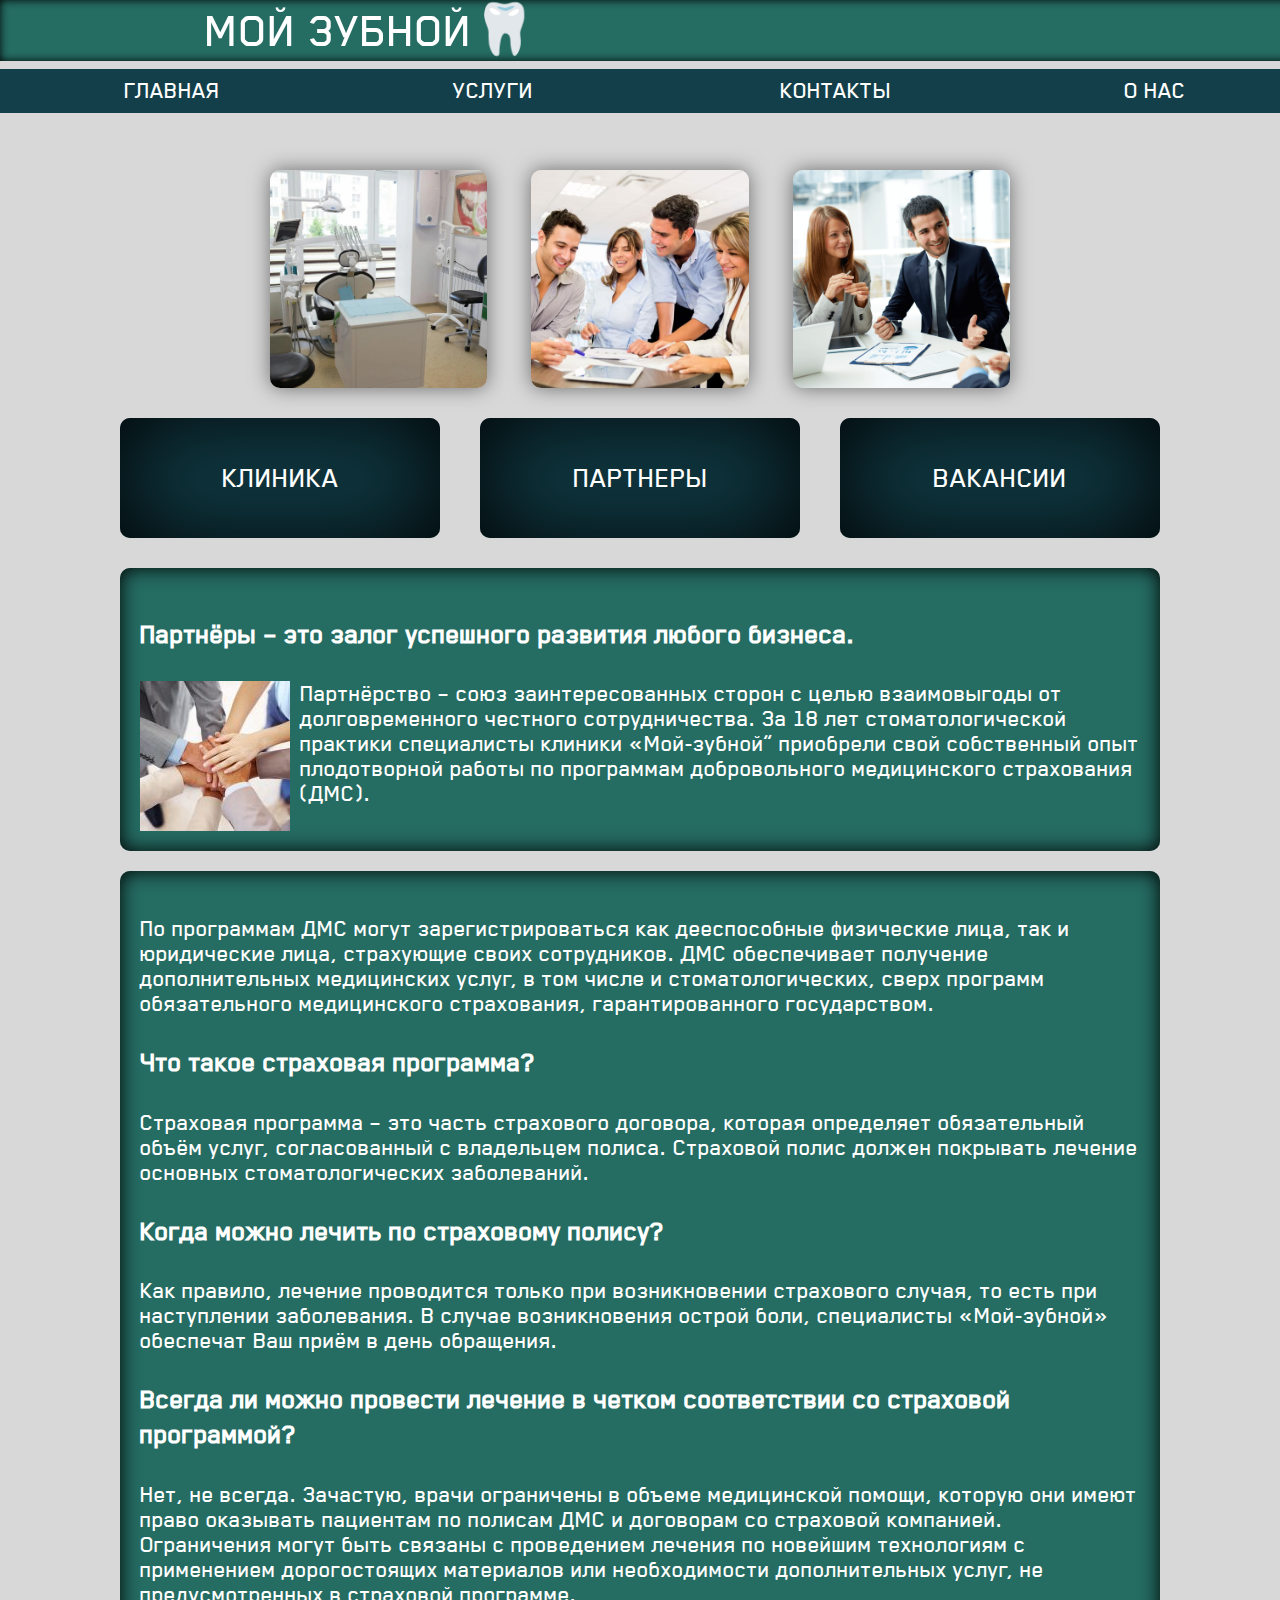
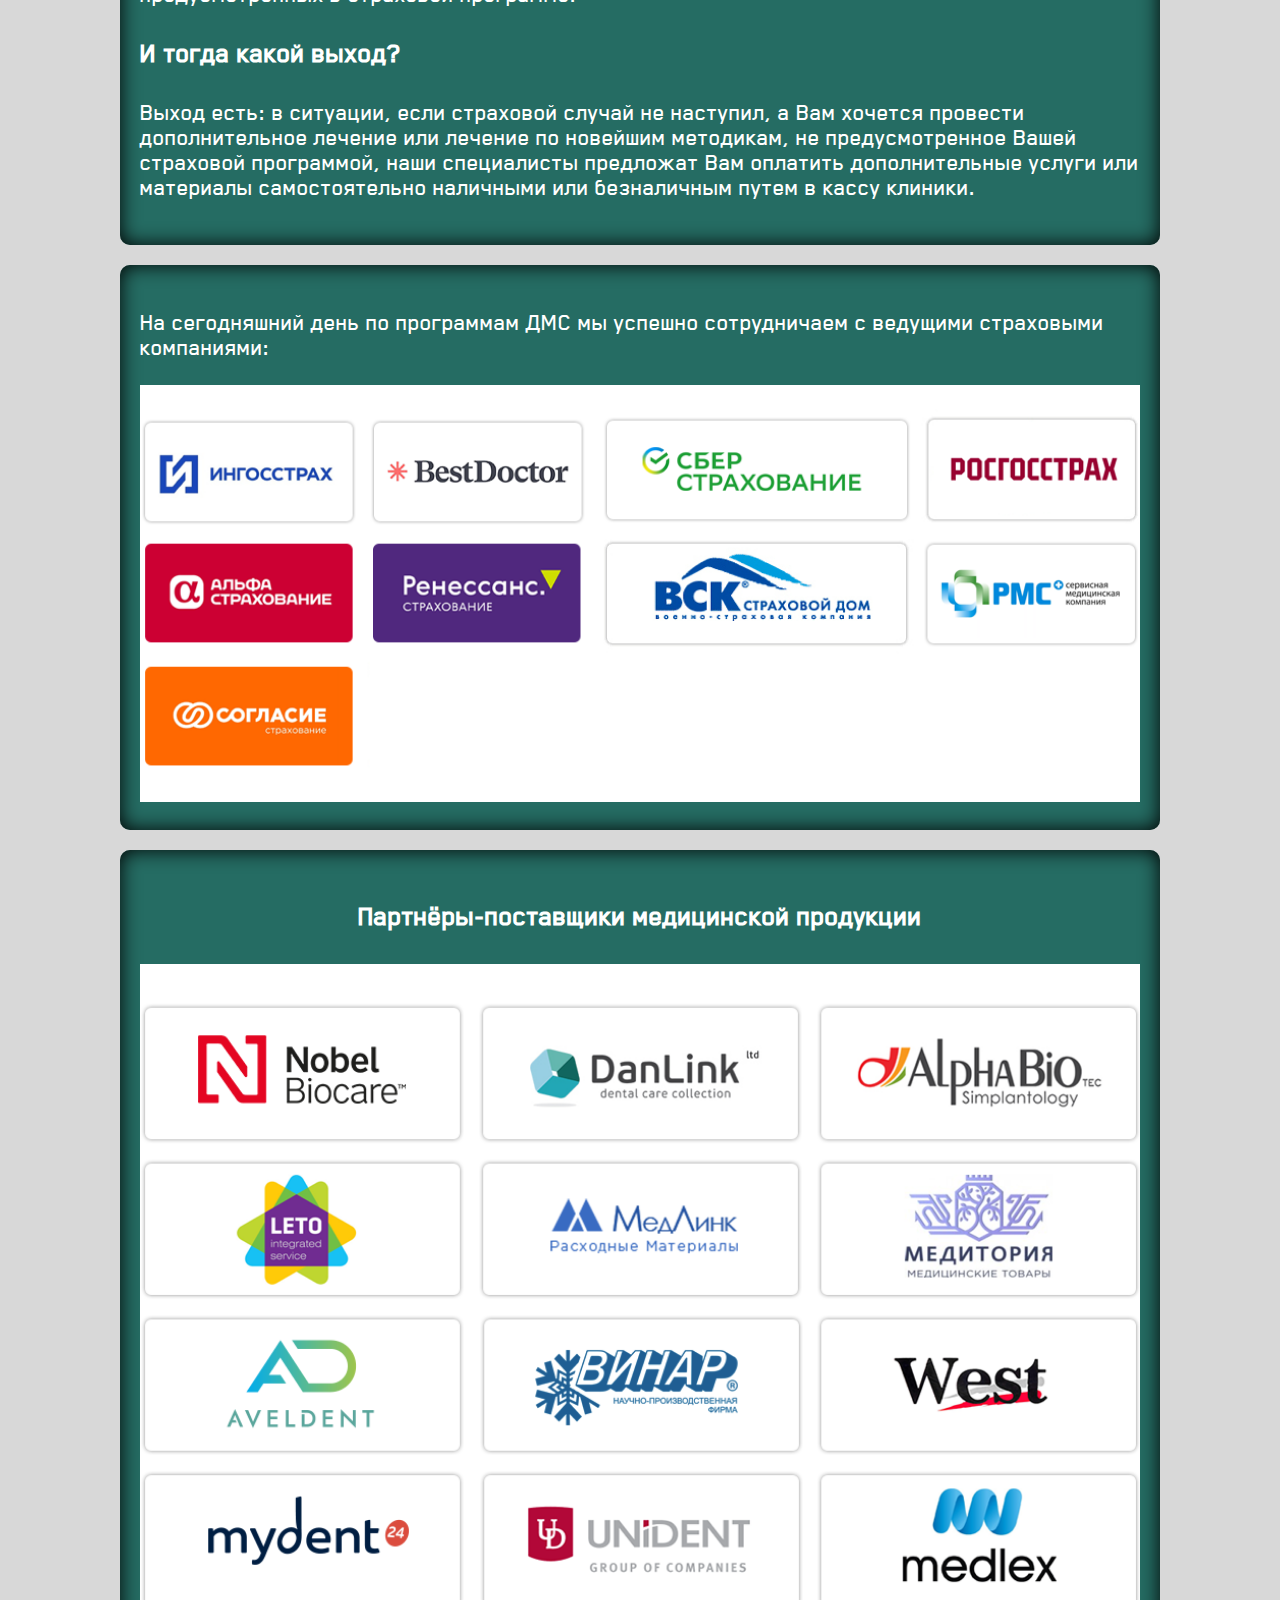
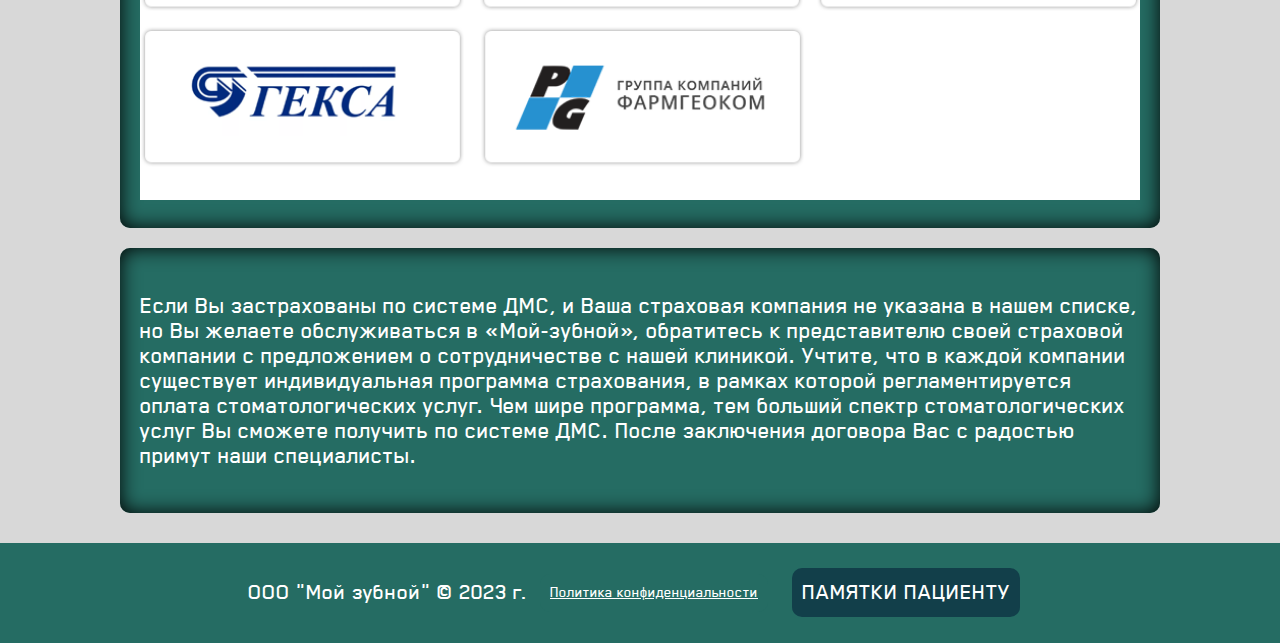
<file: partner.html>
<!DOCTYPE html>
<html lang="en">
<head>
    <meta charset="UTF-8">
    <meta http-equiv="X-UA-Compatible" content="IE=edge">
    <meta name="viewport" content="width=device-width, initial-scale=1.0">
    <link rel="stylesheet" href="CSS/AboutUs.css">
    <title>Мой зубной: О нас - Клиника</title>
</head>
<body>
    <div class="mainPage">МОЙ ЗУБНОЙ🦷</div>
    <div class="menu">
        <ul>
            <li><a href="index.html">Главная</a></li>
            <li><a href="Servise.html">Услуги</a></li>
            <li><a href="Contacts.html">Контакты</a></li>
            <li><a href="AboutUs.html">О нас</a></li>
        </ul>
    </div>
    <div class="mainAboutUs">
        <div class="buttonAboutUs">
            <img src="images/XXL.png" alt="" style="width: 17%;border-radius: 10px; margin-inline:22px;box-shadow: 0 0 20px 0 rgba(0, 0, 0, 0.5);">
            <img src="images/at_hc_32_500.avif" alt="" style="width: 17%;border-radius: 10px;margin-inline:22px;box-shadow: 0 0 20px 0 rgba(0, 0, 0, 0.5);">
            <img src="images/Management-1024x1024.png" alt="" style="width: 17%;border-radius: 10px;margin-inline:22px;box-shadow: 0 0 20px 0 rgba(0, 0, 0, 0.5);">
        </div>
        <div class="buttonAboutUs">
            <a href="clinic.html">КЛИНИКА</a>
            <a href="partner.html">ПАРТНЕРЫ</a>
            <a href="vakansii.html">ВАКАНСИИ</a>
        </div>
        <div style="display: flex;align-items: baseline;justify-content: space-evenly;align-content: space-between; ">
            <div class="mainWindows">
                <div class="window">
                    <b><h3>Партнёры – это залог успешного развития любого бизнеса.</h3></b>
                    <img src="images/01_s6u6c1n-150x150.jpg" alt="" class="" style="float: left; padding-right: 10px;">
                    <p style="line-height: 1;">Партнёрство – союз заинтересованных сторон с целью взаимовыгоды от долговременного честного сотрудничества.
                        За 18 лет стоматологической практики специалисты клиники «Мой-зубной” приобрели свой собственный опыт плодотворной работы по программам добровольного медицинского страхования (ДМС).</p>
                </div>
            </div>
        </div>
        <div style="display: flex;align-items: baseline;justify-content: space-evenly;align-content: space-between; ">
            <div class="mainWindows">
                <div class="window">
                        <p style="line-height: 1;">По программам ДМС могут зарегистрироваться как дееспособные физические лица, так и юридические лица, страхующие своих сотрудников. ДМС обеспечивает получение дополнительных медицинских услуг, в том числе и стоматологических, сверх программ обязательного медицинского страхования, гарантированного государством.</p>
                        <b><h3>Что такое страховая программа?</h3></b>
                        <p style="line-height: 1;">Страховая программа – это часть страхового договора, которая определяет обязательный объём услуг, согласованный с владельцем полиса. Страховой полис должен покрывать лечение основных стоматологических заболеваний.</p>
                        <b><h3>Когда можно лечить по страховому полису?</h3></b>
                        <p style="line-height: 1;">Как  правило, лечение проводится только при возникновении страхового случая, то есть при наступлении заболевания. В случае возникновения острой боли, специалисты «Мой-зубной» обеспечат Ваш приём в день обращения.</p>
                        <b><h3>Всегда ли можно провести лечение в четком соответствии со страховой программой?</h3></b>
                        <p style="line-height: 1;">Нет, не всегда. Зачастую, врачи ограничены в объеме медицинской помощи, которую они имеют право оказывать пациентам по полисам ДМС и договорам со страховой компанией. Ограничения могут быть связаны с проведением лечения по новейшим технологиям с применением дорогостоящих материалов или необходимости дополнительных услуг, не предусмотренных  в страховой программе.</p>
                        <b><h3>И тогда какой выход?</h3></b>
                        <p style="line-height: 1;">Выход есть: в ситуации, если страховой случай не наступил, а Вам хочется провести дополнительное лечение или лечение по новейшим методикам, не предусмотренное Вашей страховой программой, наши специалисты предложат Вам оплатить дополнительные услуги или материалы самостоятельно наличными или безналичным путем в кассу клиники.</p>
                </div>
            </div>
        </div>
        <div style="display: flex;align-items: baseline;justify-content: space-evenly;align-content: space-between; ">
            <div class="mainWindows">
                <div class="window">
                    <p style="line-height: 1;">На сегодняшний день по программам ДМС мы успешно сотрудничаем с ведущими страховыми компаниями:</p>
                    <img src="images/partners_new.png" alt="" class="" style="width: 100%;">
                </div>
            </div>
        </div>
        <div style="display: flex;align-items: baseline;justify-content: space-evenly;align-content: space-between; ">
            <div class="mainWindows">
                <div class="window">
                    <b><h3 style="text-align: center;">Партнёры-поставщики медицинской продукции</h3></b>
                    <img src="images/postavshiki_new_0.png" alt="" class="" style="width: 100%;">
                </div>
            </div>
        </div>
        <div style="display: flex;align-items: baseline;justify-content: space-evenly;align-content: space-between; ">
            <div class="mainWindows">
                <div class="window">
                    <p style="line-height: 1;">Если Вы застрахованы по системе ДМС, и Ваша страховая компания не указана в нашем списке, но Вы желаете обслуживаться в «Мой-зубной», обратитесь к представителю своей страховой компании с предложением о сотрудничестве с нашей клиникой. Учтите, что в каждой компании существует индивидуальная программа страхования, в рамках  которой регламентируется оплата стоматологических услуг. Чем шире программа, тем больший спектр стоматологических  услуг Вы сможете получить по системе ДМС. После заключения договора Вас с радостью примут наши специалисты.</p>
                </div>
            </div>
        </div>
    </div>
    <div class="futerDown">
        <p>ООО "Мой зубной" © 2023 г.</p>
        <a href="confidecional.html" class="political">Политика конфиденциальности</a>
        <a href="pamyatka.html">ПАМЯТКИ ПАЦИЕНТУ</a>
    </div>
</body>
</html>
</file>
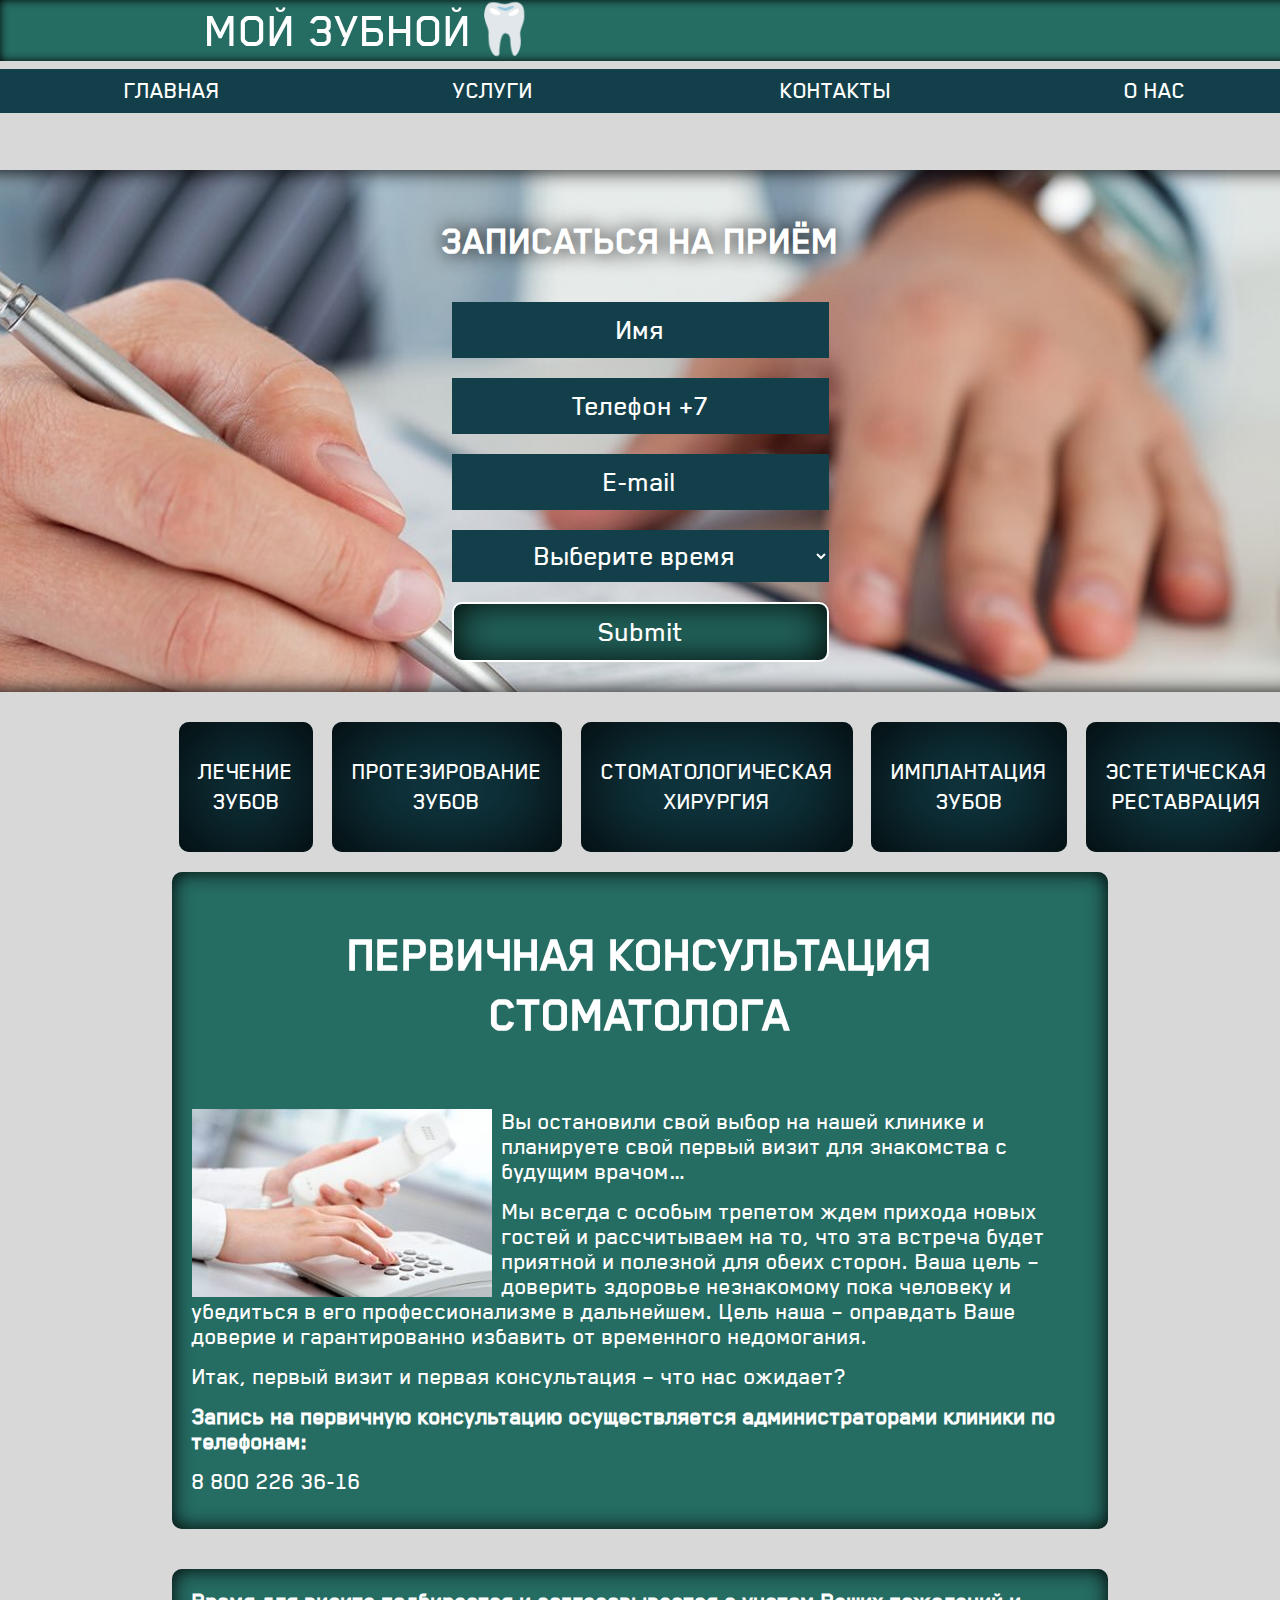
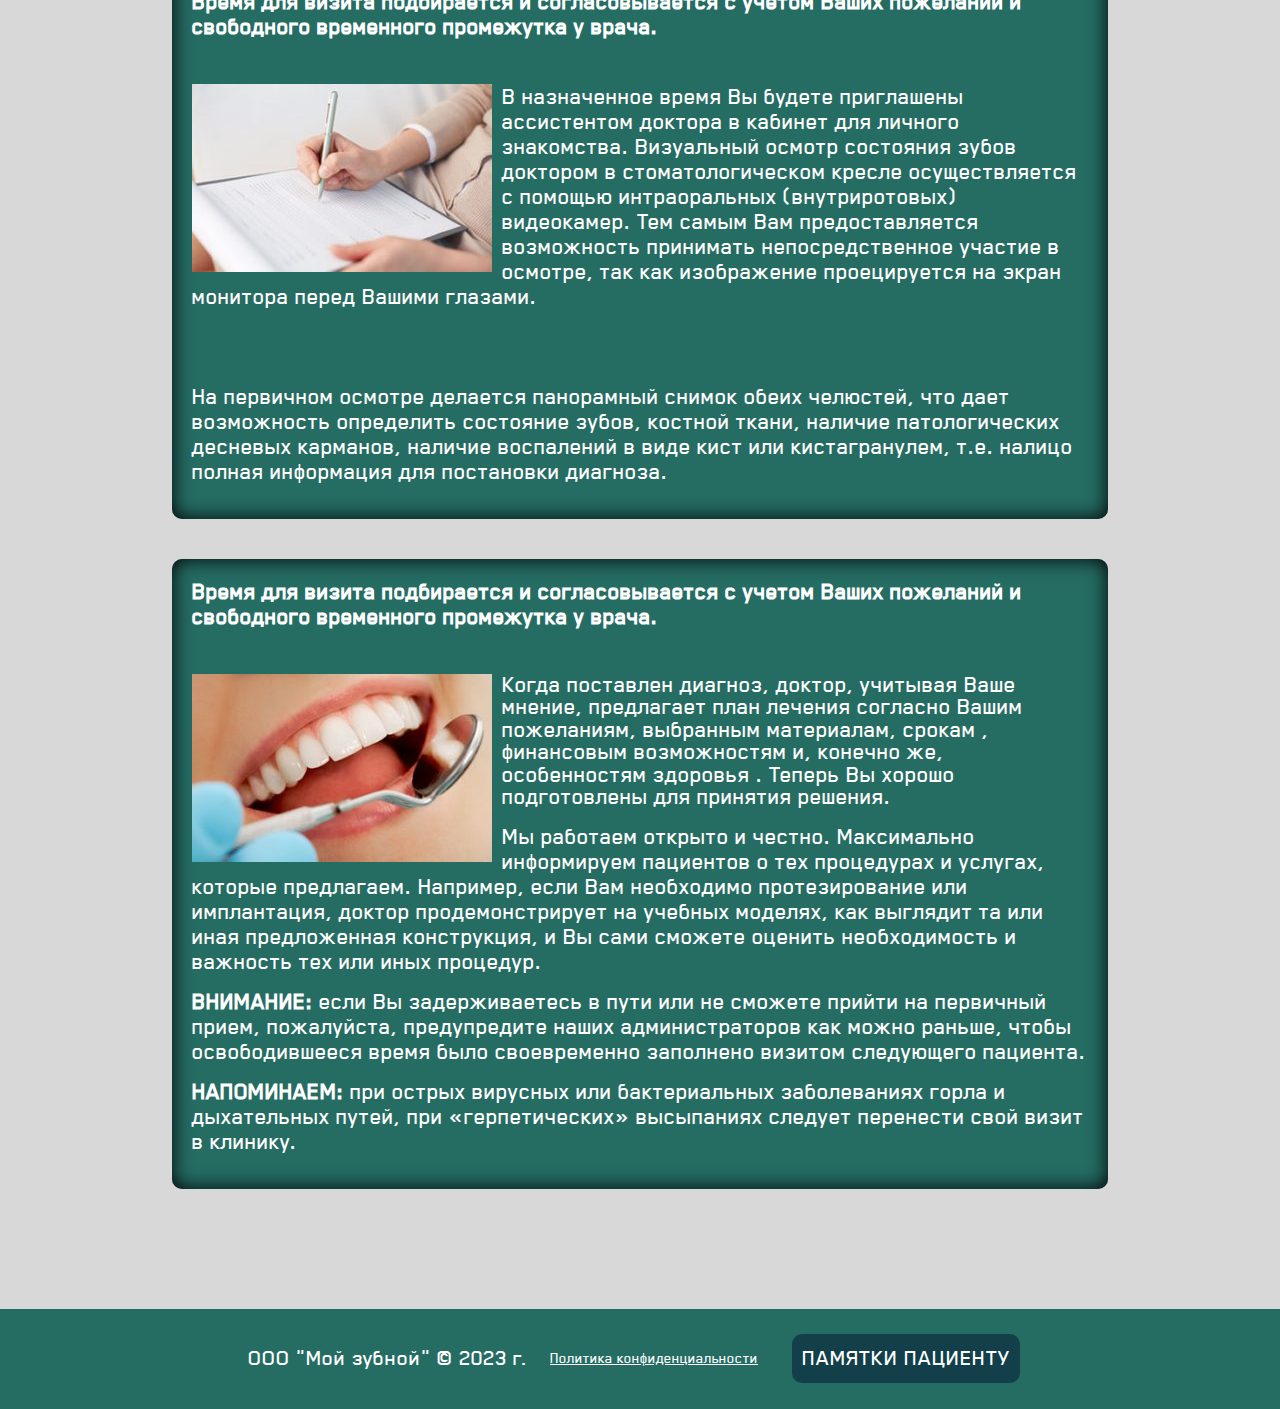
<file: Servise.html>
<!DOCTYPE html>
<html lang="en">
<head>
    <meta charset="UTF-8">
    <meta http-equiv="X-UA-Compatible" content="IE=edge">
    <meta name="viewport" content="width=device-width, initial-scale=1.0">
    <link rel="stylesheet" href="CSS/Servise.css">
    <link rel="stylesheet" href="CSS/modal.css">
    <link rel="stylesheet" href="CSS/openWindow.css">
    <script src="Scripts/inputBlock.js"></script>
    <title>Мой зубной: Услуги</title>
</head>
<body>

    <div class="mainPage">МОЙ ЗУБНОЙ🦷</div>
    <div class="menu">
        <ul>
            <li><a href="index.html">Главная</a></li>
            <li><a href="Servise.html">Услуги</a></li>
            <li><a href="Contacts.html">Контакты</a></li>
            <li><a href="AboutUs.html">О нас</a></li>
        </ul>
    </div>
    <div class="mainServise">
        <div class="BoxFlex">
          <div class="formBox">
            <form action="mail.php" method="post">
                <h1 style="text-transform: uppercase; color: rgb(255, 255, 255); text-align: center;font-size: 40px;text-shadow: 0px 0px 20px black;">Записаться на приём</h1>
                <input name="name" type="text" id="name" placeholder="Имя" required title="Введите имя" minlength="3"  autocomplete="off"><script>document.getElementById('name').onkeydown = function (e) {return !(/^^[ 0-9:-@!-/[-`{-}~]$$/.test(e.key));}</script>
                <input name="phone" id="phone" type="tel" placeholder="Телефон +7" required title="Введите номер телефона"  autocomplete="off"><script>document.getElementById('phone').onkeydown = function (e) {return !(/^^[ А-Яа-яA-Za-z:-@!-/[-`{-}~]$$/.test(e.key));}</script>
                <input name="email" type="email" id="mail" placeholder="E-mail" title="Введите электронную почту" autocomplete="off"><script>document.getElementById('mail').onkeydown = function (e) {return !(/^^[ &=+<>,_' -- ]$$/.test(e.key));}</script>
                <select required name="">
                    <option value="" st disabled selected style="display: none;">Выберите время</option>
                    <optgroup label="Выберите время"></optgroup>
                    <option  >10:00-12:00</option>
                    <option >12:00-14:00</option>
                    <option >14:00-16:00</option>
                    <option >16:00-18:00</option>
                </select>
                <input type="submit" class="submit" >
            </form>
          </div>
            <div class="uslugi">
                <a href="#openModal">ЛЕЧЕНИЕ<br>ЗУБОВ</a>
                <a href="#openModal2">ПРОТЕЗИРОВАНИЕ<br>ЗУБОВ</a>
                <a href="#openModal3">CТОМАТОЛОГИЧЕСКАЯ<br>ХИРУРГИЯ</a>
                <a href="#openModal4">ИМПЛАНТАЦИЯ ЗУБОВ</a>
                <a href="#openModal5">ЭСТЕТИЧЕСКАЯ РЕСТАВРАЦИЯ</a>
            </div>
        </div>

        <div style="display: flex;align-items: baseline;justify-content: space-evenly;align-content: space-between;">
            <div class="mainUslugiDiscription">
            <h1>ПЕРВИЧНАЯ КОНСУЛЬТАЦИЯ СТОМАТОЛОГА</h1><br>
            <img src="images/01-1_68505415-300x188.jpg" alt="">
            <p>Вы остановили свой выбор на нашей клинике и планируете свой первый визит для знакомства с будущим врачом…</p>
            <p>Мы всегда с особым трепетом ждем прихода новых гостей и рассчитываем на то, что эта встреча будет приятной и полезной для обеих сторон. Ваша цель – доверить здоровье незнакомому пока человеку и убедиться в его профессионализме в дальнейшем. Цель наша – оправдать Ваше доверие и гарантированно избавить от временного недомогания.</p>
            <p>Итак, первый визит и первая консультация – что нас ожидает?</p>
            <b><p>Запись на первичную консультацию осуществляется администраторами клиники по телефонам:</p></b>
            <p>8 800 226 36-16</p>
        </div>
    </div>
    <div style="display: flex;align-items: baseline;justify-content: space-evenly;align-content: space-between;">
        <div class="mainUslugiDiscription">
        <b><p>Время для визита подбирается и согласовывается с учетом Ваших пожеланий и свободного временного промежутка у врача.</p></b><br>
        <img src="images/00-2_127820849-300x188.jpg" alt="">
        <p>В назначенное время Вы будете приглашены ассистентом доктора в кабинет для личного знакомства. Визуальный осмотр состояния зубов доктором в стоматологическом кресле осуществляется с помощью интраоральных (внутриротовых) видеокамер. Тем самым Вам предоставляется возможность принимать непосредственное участие в осмотре, так как изображение проецируется на экран монитора перед Вашими глазами.</p><br><br>
        <p>На первичном осмотре делается панорамный снимок обеих челюстей, что дает возможность определить состояние зубов, костной ткани, наличие патологических десневых карманов, наличие воспалений в виде кист или кистагранулем, т.е. налицо полная информация для постановки диагноза.</p>
    </div>
</div>
<div style="display: flex;align-items: baseline;justify-content: space-evenly;align-content: space-between;">
    <div class="mainUslugiDiscription">
    <b><p>Время для визита подбирается и согласовывается с учетом Ваших пожеланий и свободного временного промежутка у врача.</p></b><br>
    <img src="images/00-3_63856075-300x188.jpg" alt="">
    <p style="line-height: 0.9;">Когда поставлен диагноз, доктор, учитывая Ваше мнение, предлагает план лечения согласно Вашим пожеланиям, выбранным материалам, срокам , финансовым возможностям и, конечно же, особенностям здоровья . Теперь Вы хорошо подготовлены для принятия решения.</p>
    <p>Мы работаем открыто и честно. Максимально информируем пациентов о тех процедурах и услугах, которые предлагаем. Например, если Вам необходимо протезирование или имплантация, доктор продемонстрирует на учебных моделях, как выглядит та или иная предложенная конструкция, и Вы сами сможете оценить необходимость и важность тех или иных процедур.</p>
    <p><b>ВНИМАНИЕ:</b> если Вы задерживаетесь в пути или не сможете прийти на первичный прием, пожалуйста, предупредите наших администраторов как можно раньше, чтобы освободившееся время было своевременно заполнено визитом следующего пациента.</p>
    <p><b>НАПОМИНАЕМ:</b> при острых вирусных или бактериальных заболеваниях горла и дыхательных путей, при «герпетических» высыпаниях следует перенести свой визит в клинику.</p>
</div>
</div>
    </div>
    <div class="futerDown">
        <p>ООО "Мой зубной" © 2023 г.</p>
        <script src="Scripts/imask.js"></script>
        <script src="Scripts/Phone.js"></script>
        <a href="confidecional.html" class="political">Политика конфиденциальности</a>
        <a href="pamyatka.html">ПАМЯТКИ ПАЦИЕНТУ</a>
    </div>
    <div id="openModal" class="modal">
        <div class="modal-dialog">
          <div class="modal-content">
            <div class="modal-header">
              <h3 class="modal-title">ЛЕЧЕНИЕ ЗУБОВ</h3>
              <a href="#close" title="Close" class="close">×</a>
            </div>
            <div class="modal-body">    
              <p class="content">Терапевтическая стоматология в клинике «Мой зубной» – это безопасно и гарантированно. Мы проводим лечение кариеса на любой стадии с установкой пломб или зубных вкладок из самых современных стоматологических материалов.</p>
              <img src="images/01_lecheniei_1.jpg" alt="" class="mainImg">
              <table class="tablePrice">
                <tr>
                  <td>Лечение осложнений кариеса, пульпита, периодонтита</td>
                  <td>-</td>
                </tr>
                <tr>
                  <td class="tableTdSecond">Удаление старой пломбы, размягченного дентина, хирургическая и антисептическая обработка полости зуба перед эндодонтическим лечением</td>
                  <td class="tableTdSecond">1 500 руб.</td>
                </tr>
                <tr>
                  <td>Хирургическая и антисептическая обработка канала</td>
                  <td>2 200 руб.</td>
                </tr>
                <tr>
                  <td class="tableTdSecond">Извлечение из корневого канала отломка инструмента; анкерного штифта; вкладки</td>
                  <td class="tableTdSecond">2 500 руб.</td>
                </tr>
                <tr>
                  <td>Распломбирование корневого канала, обтурбированного цементом</td>
                  <td>4 500 руб.</td>
                </tr>
                <tr>
                  <td class="tableTdSecond">Использование коффердама</td>
                  <td class="tableTdSecond">550 руб.</td>
                </tr>
                <tr>
                  <td>Пломбирование одного канала лечебными пастами (для жевательной группы зубов)</td>
                  <td>2 200 руб.</td>
                </tr>
                <tr>
                  <td class="tableTdSecond">Пломбирование одного канала методом горизонтальной/вертикальной конденсации</td>
                  <td class="tableTdSecond">2 500 руб.</td>
                </tr>
                <tr>
                  <td>Пломбирование одного канала методом «горячей» гуттаперчи</td>
                  <td>4 400 руб.</td>
                </tr>
                <tr>
                  <td class="tableTdSecond">Пломбирование одного канала системой BeeFill Pack (Германия)</td>
                  <td class="tableTdSecond">10 000 руб.</td>
                </tr>
                <tr>
                  <td>Проведение заапикальной терапии – одно посещение (лечение периодонтита)</td>
                  <td>1 000 руб.</td>
                </tr>
                <tr>
                  <td class="tableTdSecond">Наложение временной фотополимерной пломбы</td>
                  <td class="tableTdSecond">600 руб.</td>
                </tr>
                <tr>
                  <td>Наложение временной пломбы химического отверждения</td>
                  <td>300 руб.</td>
                </tr>
                <tr>
                  <td class="tableTdSecond">Применение дополнительных фиксирующих элементов</td>
                  <td class="tableTdSecond">-</td>
                </tr>
                <tr>
                  <td>Штифт парапульпарный</td>
                  <td>2 500 руб.</td>
                </tr>
                <tr>
                  <td class="tableTdSecond">Штифт анкерный титановый</td>
                  <td class="tableTdSecond">2 500 руб.</td>
                </tr>
              </table>
            </div>
          </div>
        </div>
      </div>

      <div id="openModal2" class="modal">
        <div class="modal-dialog">
          <div class="modal-content">
            <div class="modal-header">
              <h3 class="modal-title">ПРОТЕЗИРОВАНИЕ ЗУБОВ | ОРТОПЕДИЯ</h3>
              <a href="#close2" title="Close" class="close">×</a>
            </div>
            <div class="modal-body">    
              <p class="content">Основу ортопедической стоматологии составляет восстановление и протезирование зубов, и врач-ортопед обязан в совершенстве знать биомеханику зубочелюстной системы, законы артикуляции (речь, пение, смех), владеть навыками по социальной адаптации пациентов.
                По сути, восстановление зубов является вариантом протезирования, при котором дефект заполняется современным стоматологическим материалом и, тем самым, воссоздается изначальный внешний вид зуба. Собственно протезирование может быть различным как по методике исполнения, так и по применяемым материалам.
                По типам конструкций зубные протезы принято делить на 3 группы: съемные протезы, несъемные протезы, условно-съемные протезы, что подбирается индивидуально каждому пациенту.</p>
                <div class="windowMain">
                  <div class="windowBack">
                  <h  class="nazvanie">ПРОТЕЗИРОВАНИЕ ЗУБОВ В КРАСНОДАРЕ</h>
                  <a href="#openModal2" class="buttonPluse">+</a>
              </div>
                  <div  class="windowFront">
                      <p class="content">Ортопедическая стоматология напрямую решает вопросы эстетики за счет изменения таких параметров, как цвет, размер, форма и положение зуба, перекликаясь тем самым с терапевтической стоматологией. Случается, один и тот же дефект можно восстановить как терапевтически, так и ортопедически. Почему? Ответ прост – с внедрение новых материалов и технологий потихоньку стираются грани между дисциплинами. Можно, например, установить уже сформированный вкладыш для экономии личного времени пациента, а можно попытаться послойно заполнить дефект современными фотополимерами. Выбор метода будет определяться не только длительностью процедуры, но и соотношением цена/качество .
                          Каждый из разделов современной медицины становится все более органосохраняющим, максимально естественным и безопасным. То же можно сказать и об ортопедической стоматологии. Если в прошлом использовали съемные протезы на основе каучука и вмонтированных в него слоистых фарфоровых зубов, то сегодня предлагаются цельнокерамические конструкции, биологически нейтральные композитные материалы и металлические сплавы.</p>
                  </div>
          </div>
          <div class="windowMain">
            <div class="windowBack">
            <h  class="nazvanie">ПРОТЕЗИРОВАНИЕ НА ИМПЛАНТАХ</h>
            <a href="#openModal2" class="buttonPluse">+</a>
        </div>
            <div  class="windowFront">
              <img src="images/02-2_49701388-300x188.jpg" alt="" class="" style="float: left; padding-right: 10px;">
                <p class="content">Имплантат – это искусственный корень, который как шуруп вживляется в костную ткань челюсти, при этом происходит прочное «сращивание» имплантата и кости. Затем имплантат используется в качестве опоры, на которую фиксируются коронки или мостовидные протезы.
                  Протезирование на имплантах – размещение протезной конструкции на искусственной опоре(имплантате), что позволяет не стачивать соседние здоровые зубы под опору при малой протяженности дефектов и делать протез несъемным при отсутствии большого количества зубов, используя неско имплантов.</p>
            </div>
          </div>
          <div class="windowMain">
            <div class="windowBack">
            <h  class="nazvanie">БЕЗМЕТАЛЛОВОЕ ПРОТЕЗИРОВАНИЕ</h>
            <a href="#openModal2" class="buttonPluse">+</a>
        </div>
            <div  class="windowFront">
                <p class="content">Коронки бывают металлокерамические и безметалловые. Последние обладают рядом определенных преимуществ перед металлокерамическими коронками.</p><br>
                <img src="images/02-3_56111791-300x256.jpg" alt="" style="float: left; padding-right: 10px;">
                  <p class="content">Использование керамики позволяет избежать возможных аллергических реакций, вполне вероятных в случае применения металла. Керамика – биологически безвредна и не подвержена коррозии. Но, пожалуй, основное достоинство таких коронок – высокая эстетичность конструкций. С помощью безметаллового протезирования в нашей клнике можно добиться максимальной имитации внешнего вида натурального зуба. Светоотражающий фактор керамики очень близок эмали настоящего зуба. Другое качество, обеспечивающее нужный эстетический эффект – прозрачность. Дело в том, что свет, попадая на зуб, не сразу отражается от непрозрачных тканей: эмаль в некоторой степени пропускает свет сквозь себя. Таким образом формируется известный всем нам цвет зубов. Керамика имеет аналогичную натуральной эмали светопропускную способность. Кроме того, безметалловая керамика имеет высокую цветостойкость, не окрашивается, не меняет цвет.</p><br>
                  <p class="content">На безметалловой керамической коронке отсутствует темная полоса на границе десны и коронки, так как в безметалловой керамике нет металлического каркаса, отсутствие раздражения десны. Безметалловая керамическая коронка имеет идеальное краевое прилегание.</p><br>
                  <p class="content">Расширение показаний к применению цельнокерамических систем в ортопедической стоматологии могло быть достигнуто только за счет использования керамик с явно более высокими показателями по прочности, как, например, диоксид циркония – высокотехнологичный материал, который используется в медицине, в частности, в хирургии тазобедренного сустава уже более 20 лет. Среди имеющихся сегодня в распоряжении стоматологов керамических материалов, диоксид циркония, с его свойствами исключительной биосовместимости, безусловно, демонстрирует наилучшие характеристики, необходимые для изготовления современных зубных протезов.</p><br>
                  <b><p class="content" style="font-size: 28px;">Преимущества безметаллового протезирования:</p></b>
                  <li style="font-size: 25px;">Высокая светопроницаемость;</li>
                  <li style="font-size: 25px;">Техника индивидуального воссоздания цвета зубов пациента;</li>
                  <li style="font-size: 25px;">Отсутствие темной каемки;</li>
                  <li style="font-size: 25px;">Полное отсутствие металла;</li>
                  <li style="font-size: 25px;">Превосходная биосовместимость;</li>
                  <li style="font-size: 25px;">Чрезвычайно высокая прочность;</li>
                  <li style="font-size: 25px;">Долговечность.</li><br>
                  <p class="content">Правильно выполненная зуботехническая конструкция протеза из диоксида циркония – это инвестиции навсегда. Благодаря чрезвычайно высокой твердости и плотности материала такой протез выдерживает максимальные жевательные нагрузки в различных отделах полости рта, не подвержен износу и, следовательно, и изменению цвета.</p><br>
                  <p class="content">Оптическая идентичность натуральным зубам, стойкость и удобство в ношении – будь то коронка или мостовидный протез большой протяженности – диоксид циркония отвечает всем самым высоким требованиям, предъявляемым к качеству и сроку службы зубного протеза. Кроме того, зубы после процедуры протезирования приобретают здоровый и ухоженный вид.</p>
            </div>
          </div>
          <table class="tablePrice">
            <tr>
              <td>Фиксация коронки на временный цемент</td>
              <td>200 руб.</td>
            </tr>
            <tr>
              <td class="tableTdSecond">Снятие металлической коронки</td>
              <td class="tableTdSecond">700 руб.</td>
            </tr>
            <tr>
              <td>Снятие металлокерамической коронки</td>
              <td>1 000 руб.</td>
            </tr>
            <tr>
              <td class="tableTdSecond">Снятие слепков альгинатом</td>
              <td class="tableTdSecond">800 руб.</td>
            </tr>
            <tr>
              <td>Снятие слепков силиконом</td>
              <td>1 700 руб.</td>
            </tr>
            <tr>
              <td class="tableTdSecond">Снятие слепков А-силиконом</td>
              <td class="tableTdSecond">2 700 руб.</td>
            </tr>
            <tr>
              <td>Изготовление культевой вкладки из КХС с последующей фиксацией</td>
              <td>5 000 руб.</td>
            </tr>
            <tr>
              <td class="tableTdSecond">Изготовление разборной культевой вкладки с последующей фиксацией</td>
              <td class="tableTdSecond">6 000 руб.</td>
            </tr>
            <tr>
              <td>Облицовка культевой вкладки керамической массой</td>
              <td>4 000 руб.</td>
            </tr>
            <tr>
              <td class="tableTdSecond">Фиксация коронок на цемент (Германия, Япония)   </td>
              <td class="tableTdSecond">700 руб.</td>
            </tr>
            <tr>
              <td>Установка абатмента на имплантат</td>
              <td>1 000 руб.</td>
            </tr>
            <tr>
              <td class="tableTdSecond">Стандартный титановый абатмент для имплантата фирмы «AlphaBio» (Израиль)</td>
              <td class="tableTdSecond">7 000 руб.</td>
            </tr>
            <tr>
              <td>Индивидуальный эстетический абатмент из диоксида циркония для имплантата</td>
              <td>9 000 руб.</td>
            </tr>
            <tr>
              <td class="tableTdSecond">Абатмент Nobel (Швеция) титановый</td>
              <td class="tableTdSecond">8 000 руб.</td>
            </tr>
            <tr>
              <td>Абатмент Nobel Multi-Unit (Швеция)</td>
              <td>9 000 руб.</td>
            </tr>
            <tr>
              <td class="tableTdSecond">Индивидуальный абатмент NobelReplace титановый</td>
              <td class="tableTdSecond">8 000 руб.</td>
            </tr>
            <tr>
              <td>Временный титановый абатмент для имплантата Nobel (Швеция)</td>
              <td>5 000 руб.</td>
            </tr>
            <tr>
              <td class="tableTdSecond">Временный титановый абатмент для имплантата AlphaBio (Израиль)</td>
              <td class="tableTdSecond">4 000 руб.</td>
            </tr>
            <tr>
              <td>Фрезеровка одного абатмента</td>
              <td>1 000 руб.</td>
            </tr>
            <tr>
              <td class="tableTdSecond">Балка на 4-х имплантах титановая со съёмным протезом</td>
              <td class="tableTdSecond">250 000 руб.</td>
            </tr>
            <tr>
              <td>Препарирование зуба под коронку</td>
              <td>4 000 руб.</td>
            </tr>
            <tr>
              <td class="tableTdSecond">Изготовление коронки на каркасе из диоксида циркония</td>
              <td class="tableTdSecond">25 000 руб.</td>
            </tr>
            <tr>
              <td>Изготовление цельнокерамической коронки, вкладки, накладки</td>
              <td>25 000 руб.</td>
            </tr>
            <tr>
              <td class="tableTdSecond">Изготовление цельнокерамического винира</td>
              <td class="tableTdSecond">30 000 руб.</td>
            </tr>
            <tr>
              <td>Изготовление фрезерованной коронки из диоксида циркония (полный объём)</td>
              <td>25 000 руб.</td>
            </tr>
            <tr>
              <td class="tableTdSecond">Один сегмент искусственной керамической десны</td>
              <td class="tableTdSecond">1 000 руб.</td>
            </tr>
            <tr>
              <td>Изготовление временной коронки лабораторным методом Prettau</td>
              <td>4 500 руб.</td>
            </tr>
            <tr>
              <td class="tableTdSecond">Изготовление временной коронки клиническим методом</td>
              <td class="tableTdSecond">4 000 руб</td>
            </tr>
            <tr>
              <td>Индивидуализация временной коронки</td>
              <td>1 000 руб.</td>
            </tr>
            <tr>
              <td class="tableTdSecond">Моделирование воском одного зуба (WAX-UP)</td>
              <td class="tableTdSecond">1 200 руб.</td>
            </tr>
            <tr>
              <td>Изготовление индивидуальной ложки</td>
              <td>3 000 руб.</td>
            </tr>
            <tr>
              <td class="tableTdSecond">Изготовление индивидуальной ложки с накусочными валиками на одну челюсть</td>
              <td class="tableTdSecond">5 000 руб.</td>
            </tr>
            <tr>
              <td>Снятие функциональных слепков силиконом с одной челюсти</td>
              <td>5 000 руб.</td>
            </tr>
            <tr>
              <td class="tableTdSecond">Изготовление полного съёмного протеза из импортных материалов с постановкой зубов «Ivoclar» на одну челюсть</td>
              <td class="tableTdSecond">45 000 руб.</td>
            </tr>
            <tr>
              <td>Изготовление частичного съемного протеза</td>
              <td>20 000 руб.</td>
            </tr>
            <tr>
              <td class="tableTdSecond">Частичный, съемные протезы с армированием базиса</td>
              <td class="tableTdSecond">25 000 руб.</td>
            </tr>
            <tr>
              <td>Изготовление временного протеза с фиксацией на 4-х имплантатах</td>
              <td>40 000 руб.</td>
            </tr>
            <tr>
              <td class="tableTdSecond">Изготовление условно съемного акрилового протеза на титановом каркасе</td>
              <td class="tableTdSecond">250 000 руб.</td>
            </tr>
            <tr>
              <td>Диагностика весочно-нижнечелюстного сустава при его патологии (модели, WAX-UP, временная реставрация, депрограмация мускулатуры, сплинт)</td>
              <td>30 000 руб.</td>
            </tr>
          </table>
            </div>
          </div>
        </div>
      </div>
      <div id="openModal3" class="modal">
        <div class="modal-dialog">
          <div class="modal-content">
            <div class="modal-header">
              <h3 class="modal-title">CТОМАТОЛОГИЧЕСКАЯ ХИРУРГИЯ</h3>
              <a href="#close3" title="Close" class="close">×</a>
            </div>
            <div class="modal-body">
              <table class="tablePrice">
                <tr>
                  <td>Лечение осложнений кариеса, пульпита, периодонтита</td>
                  <td>4 000 руб.</td>
                </tr>
                <tr>
                  <td class="tableTdSecond">Простое удаление с использованием “Gelatamp”</td>
                  <td class="tableTdSecond">4 500 руб.</td>
                </tr>
                <tr>
                  <td>Сложное удаление</td>
                  <td>6 000 руб.</td>
                </tr>
                <tr>
                  <td class="tableTdSecond">Сложное удаление полуретинированного зуба</td>
                  <td class="tableTdSecond">8 000 руб.</td>
                </tr>
                <tr>
                  <td>Сложное удаление ретинированного, дистопированного зуба</td>
                  <td>8 000 – 15 000 руб.</td>
                </tr>
                <tr>
                  <td class="tableTdSecond">Периостотомия</td>
                  <td class="tableTdSecond">3 500 руб.</td>
                </tr>
                <tr>
                  <td>Иссечение капюшона при перикоронарите</td>
                  <td>2 500 руб.</td>
                </tr>
                <tr>
                  <td class="tableTdSecond">Резекция верхушки корня одного зуба при проведении цистэктомии</td>
                  <td class="tableTdSecond">6 000 руб.</td>
                </tr>
                <tr>
                  <td>Иссечение экзостозов верхней и нижней челюстей</td>
                  <td>2 000 руб.</td>
                </tr>
                <tr>
                  <td class="tableTdSecond">Первичная хирургическая обработка раны</td>
                  <td class="tableTdSecond">2 000 руб.</td>
                </tr>
                <tr>
                  <td>Снятие швов</td>
                  <td>300 руб.</td>
                </tr>
                <tr>
                  <td class="tableTdSecond">Удаление ретенционной кисты</td>
                  <td class="tableTdSecond">5 000 руб.</td>
                </tr>
                <tr>
                  <td>Пластика перфорации верхнечелюстной пазухи</td>
                  <td>10 000 руб.</td>
                </tr>
                <tr>
                  <td class="tableTdSecond">Удлинение клинической коронки зуба</td>
                  <td class="tableTdSecond">3 000 руб.</td>
                </tr>
                <tr>
                  <td>Лечение альвеолита</td>
                  <td>3 000 руб.</td>
                </tr>
                <tr>
                  <td class="tableTdSecond">Редукция альвеолярного гребня нижней челюсти или альвеолярного отростка верхней челюсти</td>
                  <td class="tableTdSecond">3 000 руб.</td>
                </tr>
              </table>
            </div>
          </div>
        </div>
      </div>
      <div id="openModal4" class="modal">
        <div class="modal-dialog">
          <div class="modal-content">
            <div class="modal-header">
              <h3 class="modal-title">ИМПЛАНТАЦИЯ ЗУБОВ</h3>
              <a href="#close4" title="Close" class="close">×</a>
            </div>
            <div class="modal-body">
              <p class="content"><b>«Что такое зубные имплантаты?»</b><br>Имплантат является искусственной заменой корня зуба. Изготовлены они из медицинского титана. Почему? Потому что, в 1952 году революционным открытием стали концепции шведского учёного Бранемарка об интеграции костной ткани с титаном, что сделало его стандартным материалом для изготовления дентальных имплантатов.</p><br>
              <img src="images/04-2_2000000.jpg" alt="" style="float: left; padding-right: 10px;">
              <p class="content">Опыт современной имплантологии позволяет нам с уверенностью констатировать, что правильно выбранный, правильно поставленный и правильно используемый имплант может выполнять свою функцию в течение нескольких десятилетий. Его долговечность во много раз превосходит те сроки, на которые он рассчитан.</p><br>
              <p class="content">Все имплантаты имеют структурированную поверхность, благодаря чему улучшается процесс вживления. Установленный в кость под десну, имплантат через несколько месяцев прочно срастается с ней и служит опорой искусственной коронке.</p>
              <div class="windowMain">
                <div class="windowBack">
                <h  class="nazvanie">«ПРЕИМУЩЕСТВО ИМПЛАНТАЦИИ ПЕРЕД ТРАДИЦИОННЫМ ПРОТЕЗИРОВАНИЕМ?»</h>
                <a href="#openModal4" class="buttonPluse">+</a>
            </div>
                <div  class="windowFront">
                    <p class="content">При отсутствии одного или двух зубов импланты позволяют избежать препарирования (обтачивания) здоровых зубов для изготовления мостовидного протеза. Кроме того собственные зубы не испытывают лишней нагрузки за соседние отсутствующие зубы. В этом заключается «биологический» подход имплантации в сравнении с традиционным протезированием.</p><br>
                    <p class="content">При отсутствии большого количества или всех зубов применение имплантов позволяет избежать изготовления съёмных протезов. Для многих пациентов пользование съёмными протезами является невозможным из-за нарушения вкуса, наличия выраженного рвотного рефлекса. Кроме того фиксация съёмных протезов со временем ухудшается из-за атрофии (уменьшения) костной ткани челюстей. Имплантаты позволяют либо избежать использования съёмного протеза вообще, либо позволяют улучшить его фиксацию.</p>
                </div>
              </div>
              <div class="windowMain">
                <div class="windowBack">
                <h  class="nazvanie">«КТО ЯВЛЯЕТСЯ КАНДИДАТОМ ДЛЯ ДЕНТАЛЬНОЙ ИМПЛАНТАЦИИ?»</h>
                <a href="#openModal4" class="buttonPluse">+</a>
            </div>
                <div  class="windowFront">
                    <p class="content">Хороший кандидат для установки зубных имплантов – это тот, кто:</p>
                    <li style="font-size: 25px;">заботится о собственном здоровье;</li>
                    <li style="font-size: 25px;">соблюдает хорошую гигиену полости рта;</li>
                    <li style="font-size: 25px;">регулярно посещает стоматолога.</li>
                </div>
              </div>
              <p class="content">Показаниями к дентальной имплантации являются:</p>
              <img src="images/04-3_300000.jpg" alt="" style="float: left; padding-right: 10px;">
               <p class="content">Одиночные дефекты зубного ряда, когда проведение имплантации позволит избежать препарирования расположенных рядом с дефектом зубов;</p>
               <p class="content">Оключенные дефекты зубных рядов, когда при помощи имплантации можно избежать препарирования ограничивающих дефект зубов и съёмного протезирования;</p><br>
               <img src="images/04-5_5000000000.jpg" alt="" style="float: left; padding-right: 10px;">
               <p class="content">Концевые дефекты зубных рядов, при которых имплантация позволяет осуществить несъёмное протезирование.</p><br>
               <img src="images/04-6_600000.jpg" alt="" style="float: left; padding-right: 10px;">
               <p class="content">полная адентия (отсутствие всех зубов), когда при помощи имплантации можно провести несъёмное протезирование либо обеспечить более надёжную фиксацию полных съёмных зубных протезов.</p>
               <div class="windowMain">
                <div class="windowBack">
                <h  class="nazvanie">«СУЩЕСТВУЮТ ЛИ ВОЗРАСТНЫЕ ОГРАНИЧЕНИЯ ДЛЯ ДЕНТАЛЬНОЙ ИМПЛАНТАЦИИ?»</h>
                <a href="#openModal4" class="buttonPluse">+</a>
            </div>
                <div  class="windowFront">
                  <img src="images/04-8_7000.jpg" alt="" style="float: left; padding-right: 10px;">
                    <p class="content">Верхней возрастной границы для проведения дентальной имплантации может не существовать! Успех имплантационного лечения связан с функциональным состоянием органов и систем организма. Имплантаты успешно приживаются и в 85 лет. Но детям имплантация практически никогда не проводится. Исключение может составлять врождённое отсутствие зубов. Нежелательно проводить имплантацию раньше 18-20 лет, так как только к этому возрасту заканчивается рост челюстей.</p>
                </div>
              </div>
              <div class="windowMain">
                <div class="windowBack">
                <h  class="nazvanie">«ВСЕМ ЛИ МОЖНО УСТАНОВИТЬ ИМПЛАНТАТ?»</h>
                <a href="#openModal4" class="buttonPluse">+</a>
            </div>
                <div  class="windowFront">
                    <p class="content">Во многих клиниках пациентам отказывают в имплантации из-за атрофии костной ткани после длительного отсутствия зубов, потому что надежная установка имплантата возможна только при наличии достаточного объёма челюстной кости. В таких случаях нами проводится остеопластика – наращивание костной ткани. Это новейшее достижение биомолекулярных технологий, применение которых позволяет сокращать сроки приживления имплантатов и гарантировать их приживаемость.</p>
                </div>
              </div>
              <div class="windowMain">
                <div class="windowBack">
                <h  class="nazvanie">«БОЛЬНО ЛИ ВЖИВЛЯТЬ ИМПЛАНТАТ?»</h>
                <a href="#openModal4" class="buttonPluse">+</a>
            </div>
                <div  class="windowFront">
                    <p class="content">Нет, не больно. Качественно проведенная местная анестезия полностью исключает возможность возникновения каких-либо болевых ощущений у пациента во время операции. Для анестезии мы используем анестетики последнего поколения : «Убистезин», «Артикаин», «Ультракаин» и др. Заметим, что вживление импланта – процедура не более травматичная, чем банальное удаление зуба.</p>
                </div>
              </div>
              <table class="tablePrice">
                <tr>
                  <td>Установка одного имплантата Nobel Replace GROOVY (Швеция)</td>
                  <td>55 000 руб.</td>
                </tr>
                <tr>
                  <td class="tableTdSecond">Установка одного имплантата Nobel Replace Conical Connecton (Швеция)</td>
                  <td class="tableTdSecond">55 000 руб.</td>
                </tr>
                <tr>
                  <td>Установка одного имплантата Nobel Parallel Conical Connecton (Швеция)</td>
                  <td>55 000 руб.</td>
                </tr>
                <tr>
                  <td class="tableTdSecond">Установка одного имплантата Nobel Replace ACTIVE (Швеция)</td>
                  <td class="tableTdSecond">55 000 руб.</td>
                </tr>
                <tr>
                  <td>Установка одного имплантата NobelSpeedy Groovy (Швеция)</td>
                  <td>55 000 руб.</td>
                </tr>
                <tr>
                  <td class="tableTdSecond">Установка одного имплантата AlphaBio (Израиль)</td>
                  <td class="tableTdSecond">35 000 руб.</td>
                </tr>
                <tr>
                  <td>Реабилитация при полной адентии верхней или нижней челюсти, изготовление и фиксация съемного протеза на «локаторах» с опорой на 4-х имплантатах AlphaBio (Израиль)</td>
                  <td>250 000 руб.</td>
                </tr>
                <tr>
                  <td class="tableTdSecond">Установка формирователя десны</td>
                  <td class="tableTdSecond">3 000 руб.</td>
                </tr>
                <tr>
                  <td>Удаление имплантата</td>
                  <td>8 000 руб.</td>
                </tr>
                <tr>
                  <td class="tableTdSecond">Пластика костных тканей с использованием аутотрансплантата и ксенотрансплантата</td>
                  <td class="tableTdSecond">75 000 руб.</td>
                </tr>
                <tr>
                  <td>Пластика костных тканей с использованием ксенотрансплантата</td>
                  <td>35 000 руб.</td>
                </tr>
                <tr>
                  <td class="tableTdSecond">Открытый синус-лифтинг</td>
                  <td class="tableTdSecond">70 000 руб.</td>
                </tr>
                <tr>
                  <td>Закрытый синус-лифтинг</td>
                  <td>10 000 руб.</td>
                </tr>
                <tr>
                  <td class="tableTdSecond">Изготовление хирургического шаблона</td>
                  <td class="tableTdSecond">5 000 руб.</td>
                </tr>
                <tr>
                  <td>Забор и пересадка соединительно-тканного трансплантата</td>
                  <td>10 000 руб.</td>
                </tr>
                <tr>
                  <td class="tableTdSecond">Использование  в области одного зуба ксенотрансплантата</td>
                  <td class="tableTdSecond">12 000 руб.</td>
                </tr>
                <tr>
                  <td>Забор крови из вены, изготовление PRP-массы</td>
                  <td>500 руб.</td>
                </tr>
                <tr>
                  <td class="tableTdSecond">Внутривенные инъекции</td>
                  <td class="tableTdSecond">1 000 руб.</td>
                </tr>
                <tr>
                  <td>Гайморотомия</td>
                  <td>25 000 руб.</td>
                </tr>
              </table>
            </div>
          </div>
        </div>
      </div>
      <div id="openModal5" class="modal">
        <div class="modal-dialog">
          <div class="modal-content">
            <div class="modal-header">
              <h3 class="modal-title">ЭСТЕТИЧЕСКАЯ РЕСТАВРАЦИЯ</h3>
              <a href="#close5" title="Close" class="close">×</a>
            </div>
            <div class="modal-body">
              <p class="content">Область эстетической стоматологии в Краснодаре быстро растет и развивается, становясь одной из самых популярных. Ведь всегда человеческое внимание будет привлекать красивая улыбка, особую роль она играет в человеческом облике. Именно в создании правильного эстетического облика зубов успешно применяется косметическая стоматология. Над улучшением многих улыбок постоянно трудятся специалисты стоматологических клиник Краснодара, в частности, нашей клиники. Эстетическая стоматология Дентал-сервис в городе Краснодар осущестляет весь спектр услуг в исправлении эстетики зубов. Ваши зубы будут выглядеть просто как с обложки журнала и для этого Вам не обязательно долгое время носить брекеты. Скорректировать неровности зубов помогут виниры, сделать улыбку белоснежной и притягательной – процедура отбеливания зубов.</p>
              <img src="images/03_esteticheskaia_stomatologia_1222-1024x415.jpg" alt="" style="width: 100%;">
              <b><p class="content">Эстетическая стоматология в Краснодаре</p></b>
              <p class="content">Современная стоматология располагает спектром методик, позволяющих при самых различных дефектах добиться прекрасного эстетического эффекта. Изменение цвета, реставрацию зубов, потемнение и трещины между зубами и устранение многие другие дефекты, а также установка скайсов и снятие зубных украшений. А новые системы отбеливания позволяют сделать Ваши зубы белоснежными.</p>
              <table class="tablePrice">
                <tr>
                  <td>Изготовление цельнокерамического  винира</td>
                  <td>25 000 руб.</td>
                </tr>
                <tr>
                  <td class="tableTdSecond">Отбеливание системой «Zoom»</td>
                  <td class="tableTdSecond">30 000 руб.</td>
                </tr>
                <tr>
                  <td>Отбеливание системой «NightWhite»</td>
                  <td>12 000 руб.</td>
                </tr>
              </table>
            </div>
          </div>
        </div>
      </div>
      <script src="Scripts/modal.js"></script>
<script src="Scripts/openWindow.js"></script>
</body>
</html>
</file>
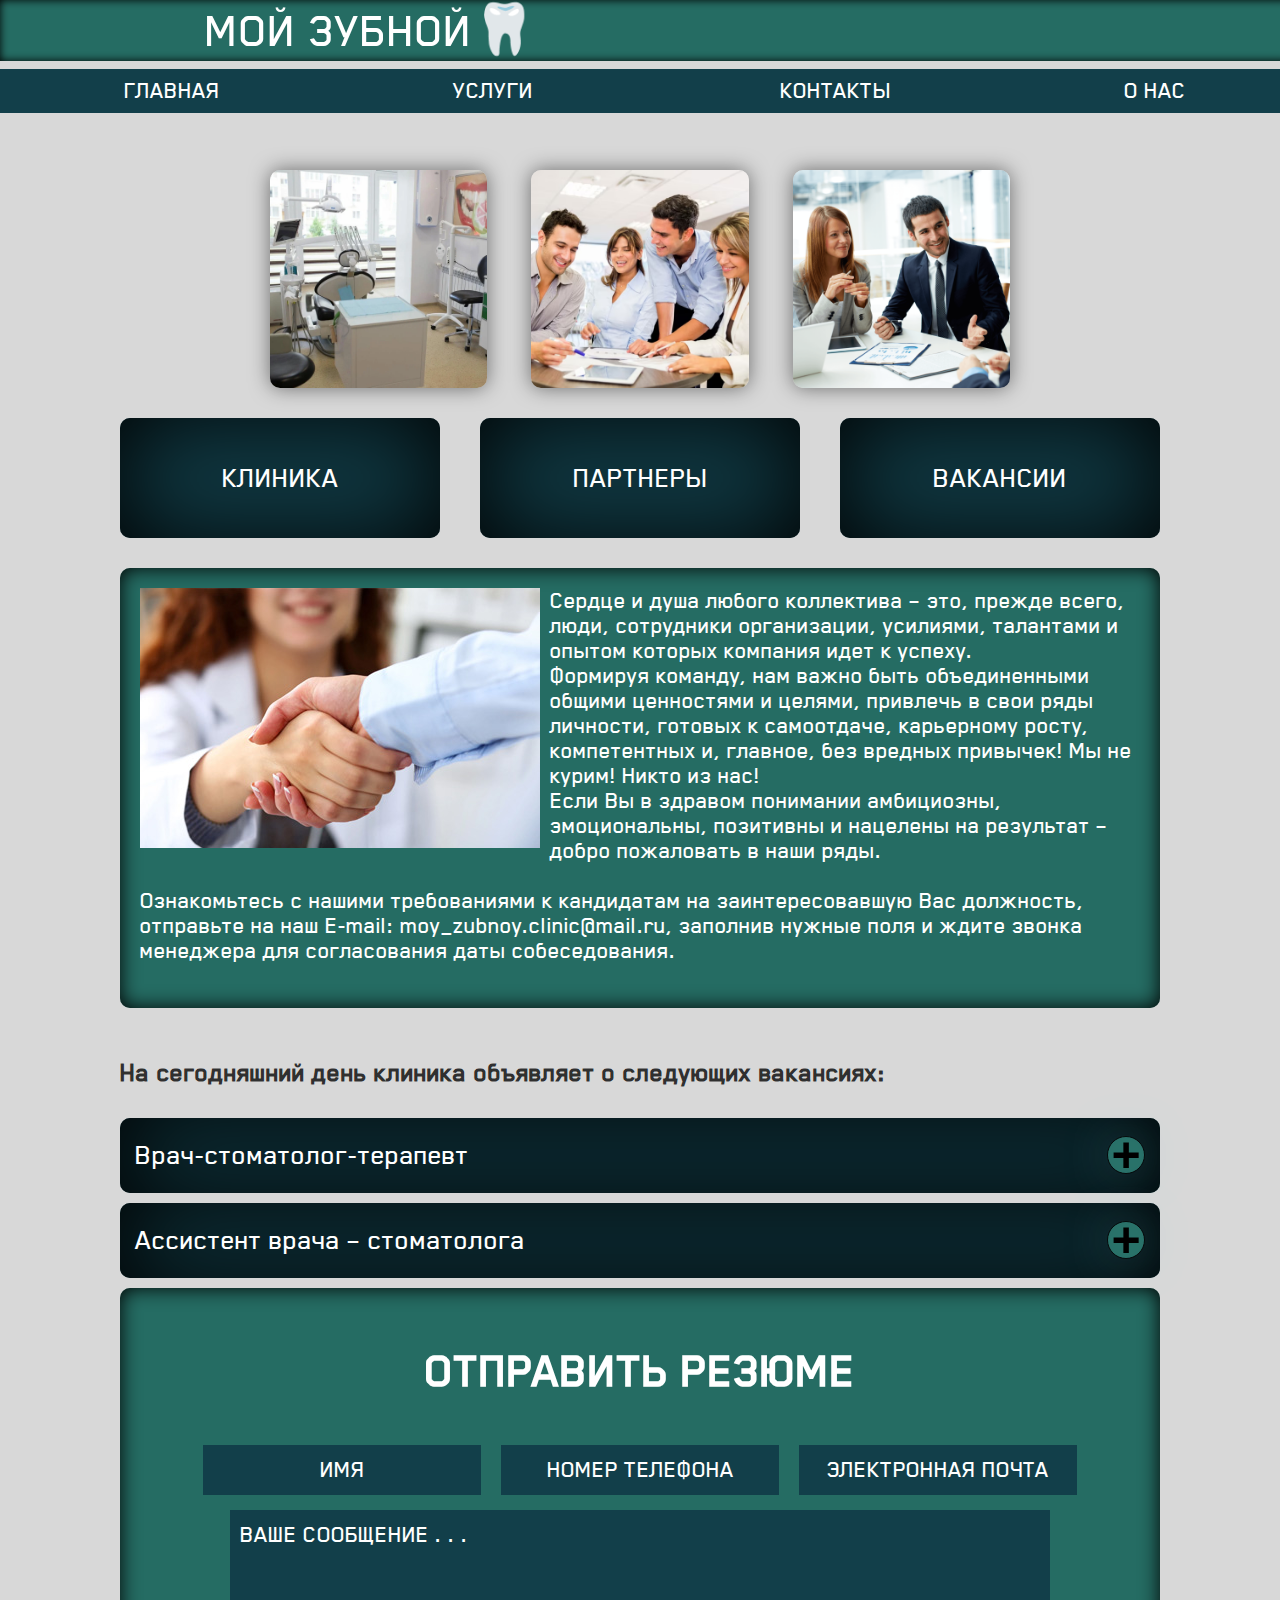
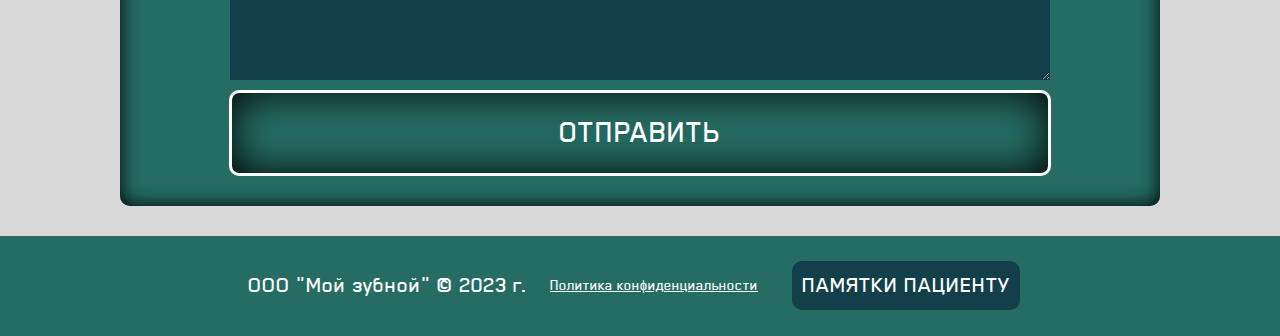
<file: vakansii.html>
<!DOCTYPE html>
<html lang="en">
<head>
    <meta charset="UTF-8">
    <meta http-equiv="X-UA-Compatible" content="IE=edge">
    <meta name="viewport" content="width=device-width, initial-scale=1.0">
    <link rel="stylesheet" href="CSS/openWindow.css">
    <link rel="stylesheet" href="CSS/AboutUs.css">
    <link rel="stylesheet" href="CSS/vakansii.css">
    <title>Мой зубной: О нас - Клиника</title>
</head>
<body>
    <div class="mainPage">МОЙ ЗУБНОЙ🦷</div>
    <div class="menu">
        <ul>
            <li><a href="index.html">Главная</a></li>
            <li><a href="Servise.html">Услуги</a></li>
            <li><a href="Contacts.html">Контакты</a></li>
            <li><a href="AboutUs.html">О нас</a></li>
        </ul>
    </div>
    <div class="mainAboutUs">
        <div class="buttonAboutUs">
            <img src="images/XXL.png" alt="" style="width: 17%;border-radius: 10px; margin-inline:22px;box-shadow: 0 0 20px 0 rgba(0, 0, 0, 0.5);">
            <img src="images/at_hc_32_500.avif" alt="" style="width: 17%;border-radius: 10px;margin-inline:22px;box-shadow: 0 0 20px 0 rgba(0, 0, 0, 0.5);">
            <img src="images/Management-1024x1024.png" alt="" style="width: 17%;border-radius: 10px;margin-inline:22px;box-shadow: 0 0 20px 0 rgba(0, 0, 0, 0.5);">
        </div>
        <div class="buttonAboutUs">
            <a href="clinic.html">КЛИНИКА</a>
            <a href="partner.html">ПАРТНЕРЫ</a>
            <a href="vakansii.html">ВАКАНСИИ</a>
        </div>
        <div style="display: flex;align-items: baseline;justify-content: space-evenly;align-content: space-between; ">
            <div class="mainWindows">
                <div class="window">
                    <img src="images/f12.jpg" alt="" class="" style="float: left; padding-right: 10px;">
                    <p style="line-height: 1; margin: 0;">Сердце и душа любого коллектива – это, прежде всего, люди, сотрудники организации, усилиями, талантами и опытом которых компания идет к успеху.</p>
                    <p style="line-height: 1; margin: 0;">Формируя команду, нам важно быть объединенными общими ценностями и целями, привлечь в свои ряды личности, готовых к самоотдаче, карьерному росту, компетентных и, главное, без вредных привычек! Мы не курим! Никто из нас!</p>
                    <p style="line-height: 1; margin: 0;">Если Вы в здравом понимании амбициозны, эмоциональны, позитивны и нацелены на результат – добро пожаловать в наши ряды.</p>
                    <p style="line-height: 1;">Ознакомьтесь с нашими требованиями к кандидатам на заинтересовавшую Вас должность, отправьте на наш E-mail: moy_zubnoy.clinic@mail.ru, заполнив нужные поля и ждите звонка менеджера для согласования даты собеседования.</p>
                </div>
            </div>
        </div>
        <div style="display: flex;align-items: baseline;justify-content: space-evenly;align-content: space-between; ">
            <div class="mainWindows" style="display: flex;flex-direction: column;font-size: 150%;color: rgb(48, 48, 48);text-shadow: 0px 0px 0px rgb(255, 255, 255);">
                    <b><h3>На сегодняшний день клиника объявляет о следующих вакансиях:</h3></b>
            </div>
        </div>
        <div style="display: flex;align-items: baseline;justify-content: space-evenly;align-content: space-between; ">
            <div class="mainWindows" style="display: flex;flex-direction: column;font-size: 150%;">
                <div class="windowMain" style="border: 0;">
                <div class="windowBack">
                        <h  class="nazvanie">Врач-стоматолог-терапевт</h>
                        <a href="#openModal2" class="buttonPluse">+</a>
                    </div>
                        <div  class="windowFront" style="border-top: 2px solid rgb(255 255 255);">
                            <b><h4>Приглашается к долговременному сотрудничеству врач-стоматолог-терапевт</h4></b>
                                <ol style="font-size: 80%;">
                                    <li>Наличие медицинской книжки – обязательно.</li>
                                    <li>Опыт работы не менее 5 лет.</li>
                                    <li>Диплом о прохождении первичной специализации по терапевтической стоматологии.</li>
                                    <li>Клиническая ординатура «Стоматология терапевтическая».</li>
                                    <li>Свидетельство о повышении квалификации по терапевтической стоматологии.</li>
                                    <li>Сертификаты образовательных конференций и семинаров.</li>
                                </ol>
                        </div>
                </div>
            </div>
        </div>
        <div style="display: flex;align-items: baseline;justify-content: space-evenly;align-content: space-between; ">
            <div class="mainWindows" style="display: flex;flex-direction: column;font-size: 150%;">
                <div class="windowMain" style="border: 0;">
                <div class="windowBack">
                        <h  class="nazvanie">Ассистент врача – стоматолога</h>
                        <a href="#openModal2" class="buttonPluse">+</a>
                    </div>
                        <div  class="windowFront" style="border-top: 2px solid rgb(255 255 255);">
                                <ol style="font-size: 80%;">
                                    <li>Среднее медицинское образование.</li>
                                    <li>Наличие сертификата «Сестринское дело в стоматологии» – приветствуется.</li>
                                    <li>Наличие медицинской книжки – обязательно.</li>
                                    <li>График работы и з/п – по договору.</li>
                                </ol>
                        </div>
                </div>
            </div>
        </div>
        <div style="display: flex;align-items: baseline;justify-content: space-evenly;align-content: space-between; ">
            <div class="mainWindows">
                <div class="window">
                    <b><h1 style="text-align: center;">ОТПРАВИТЬ РЕЗЮМЕ</h1></b>
                    <div class="inputs">
                        <input type="text" placeholder="ИМЯ" class="textInputColor" id="name" autocomplete="off"><script>document.getElementById('name').onkeydown = function (e) {return !(/^^[ 0-9:-@!-/[-`{-}~]$$/.test(e.key));}</script>
                        <input type="text" placeholder="НОМЕР ТЕЛЕФОНА" class="textInputColor" id="phone"><script>document.getElementById('phone').onkeydown = function (e) {return !(/^^[ А-Яа-яA-Za-z:-@!-/[-`{-}~]$$/.test(e.key));}</script>
                        <input type="text" placeholder="ЭЛЕКТРОННАЯ ПОЧТА" class="textInputColor" id="mail"><script>document.getElementById('mail').onkeydown = function (e) {return !(/^^[ &=+<>,_' -- ]$$/.test(e.key));}</script>
                    </div>
                    <div class="inputs" style="flex-direction: column-reverse;">
                        <a href="#">ОТПРАВИТЬ</a>
                        <textarea type="text" name="textarea" cols="68" rows="5"  placeholder="ВАШЕ СООБЩЕНИЕ . . ." class="textInputColor"></textarea></div>
                    </div>
                </div>
            </div>
        </div>
    </div>
    <div class="futerDown">
        <p>ООО "Мой зубной" © 2023 г.</p>
        <a href="confidecional.html" class="political">Политика конфиденциальности</a>
        <a href="pamyatka.html">ПАМЯТКИ ПАЦИЕНТУ</a>
    </div>
    <script src="Scripts/openWindow.js"></script>
    <script src="Scripts/imask.js"></script>
    <script src="Scripts/Phone.js"></script>
</body>
</html>
</file>
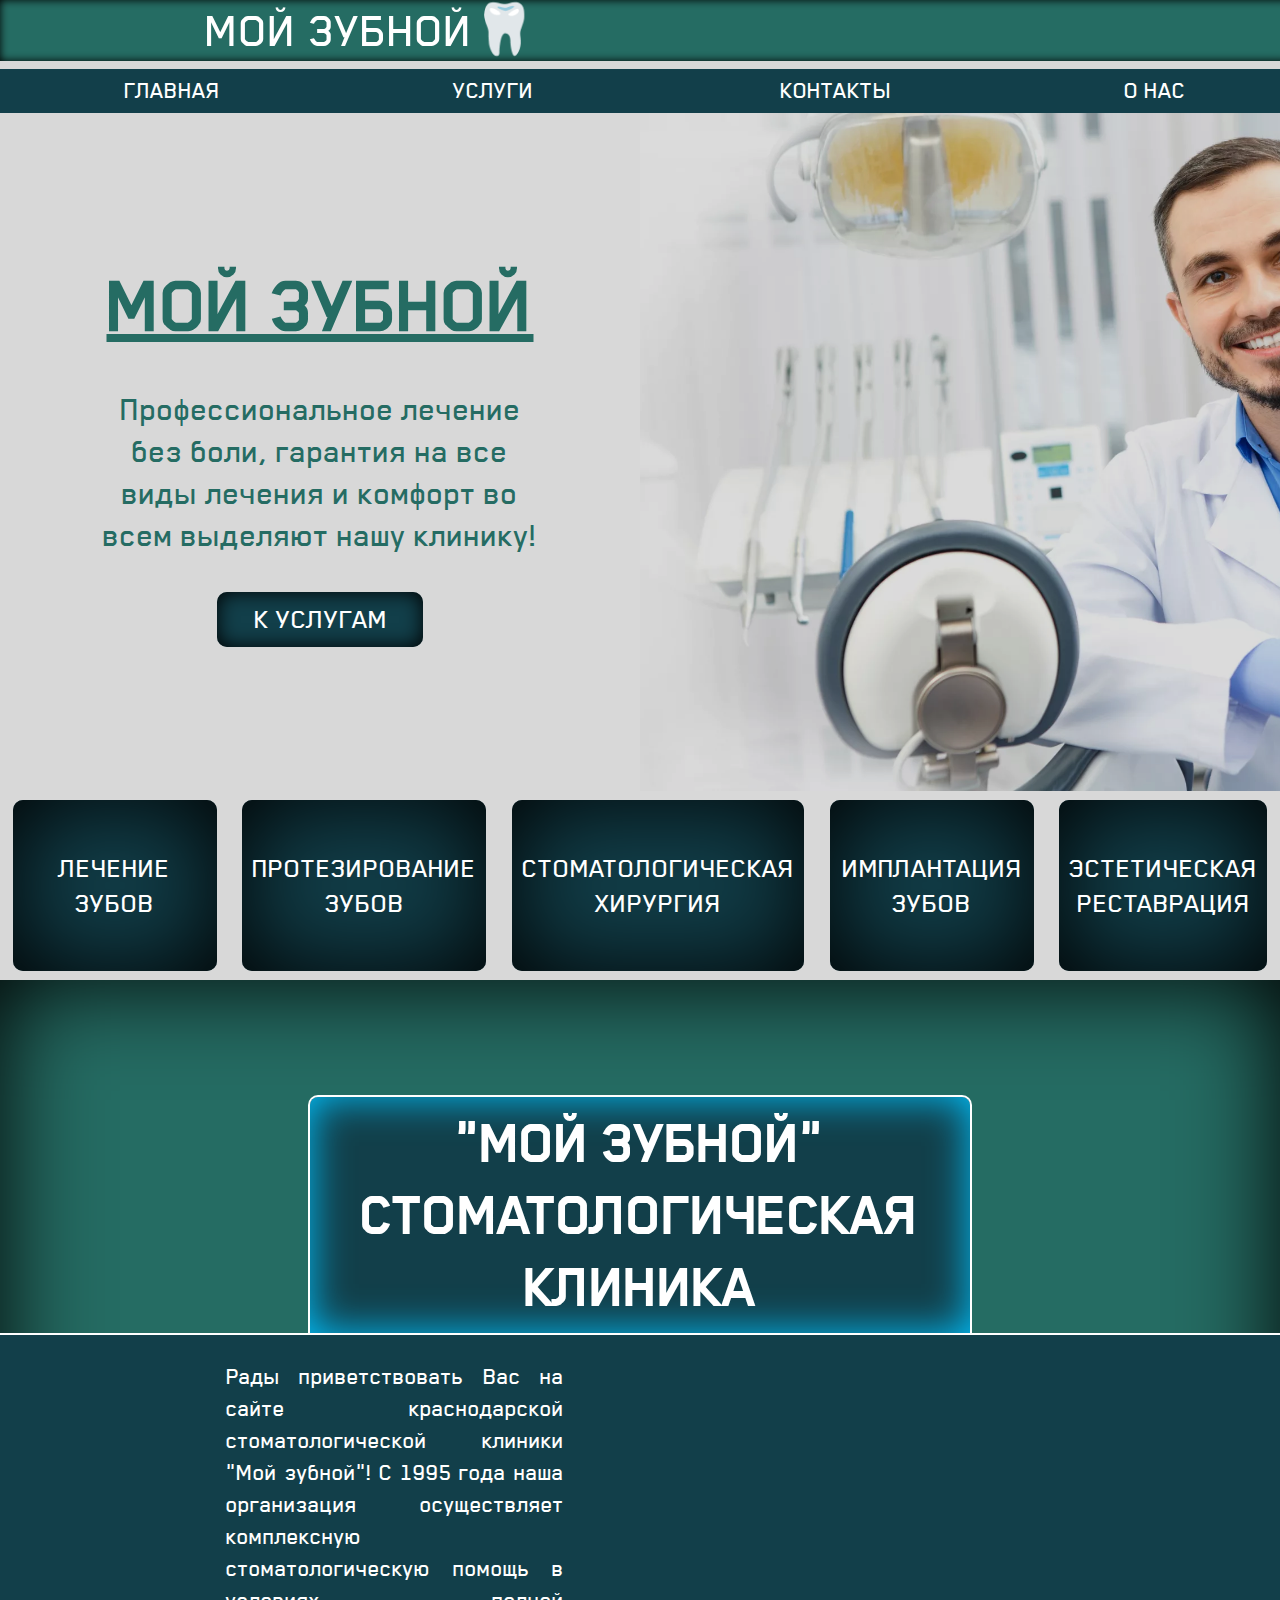
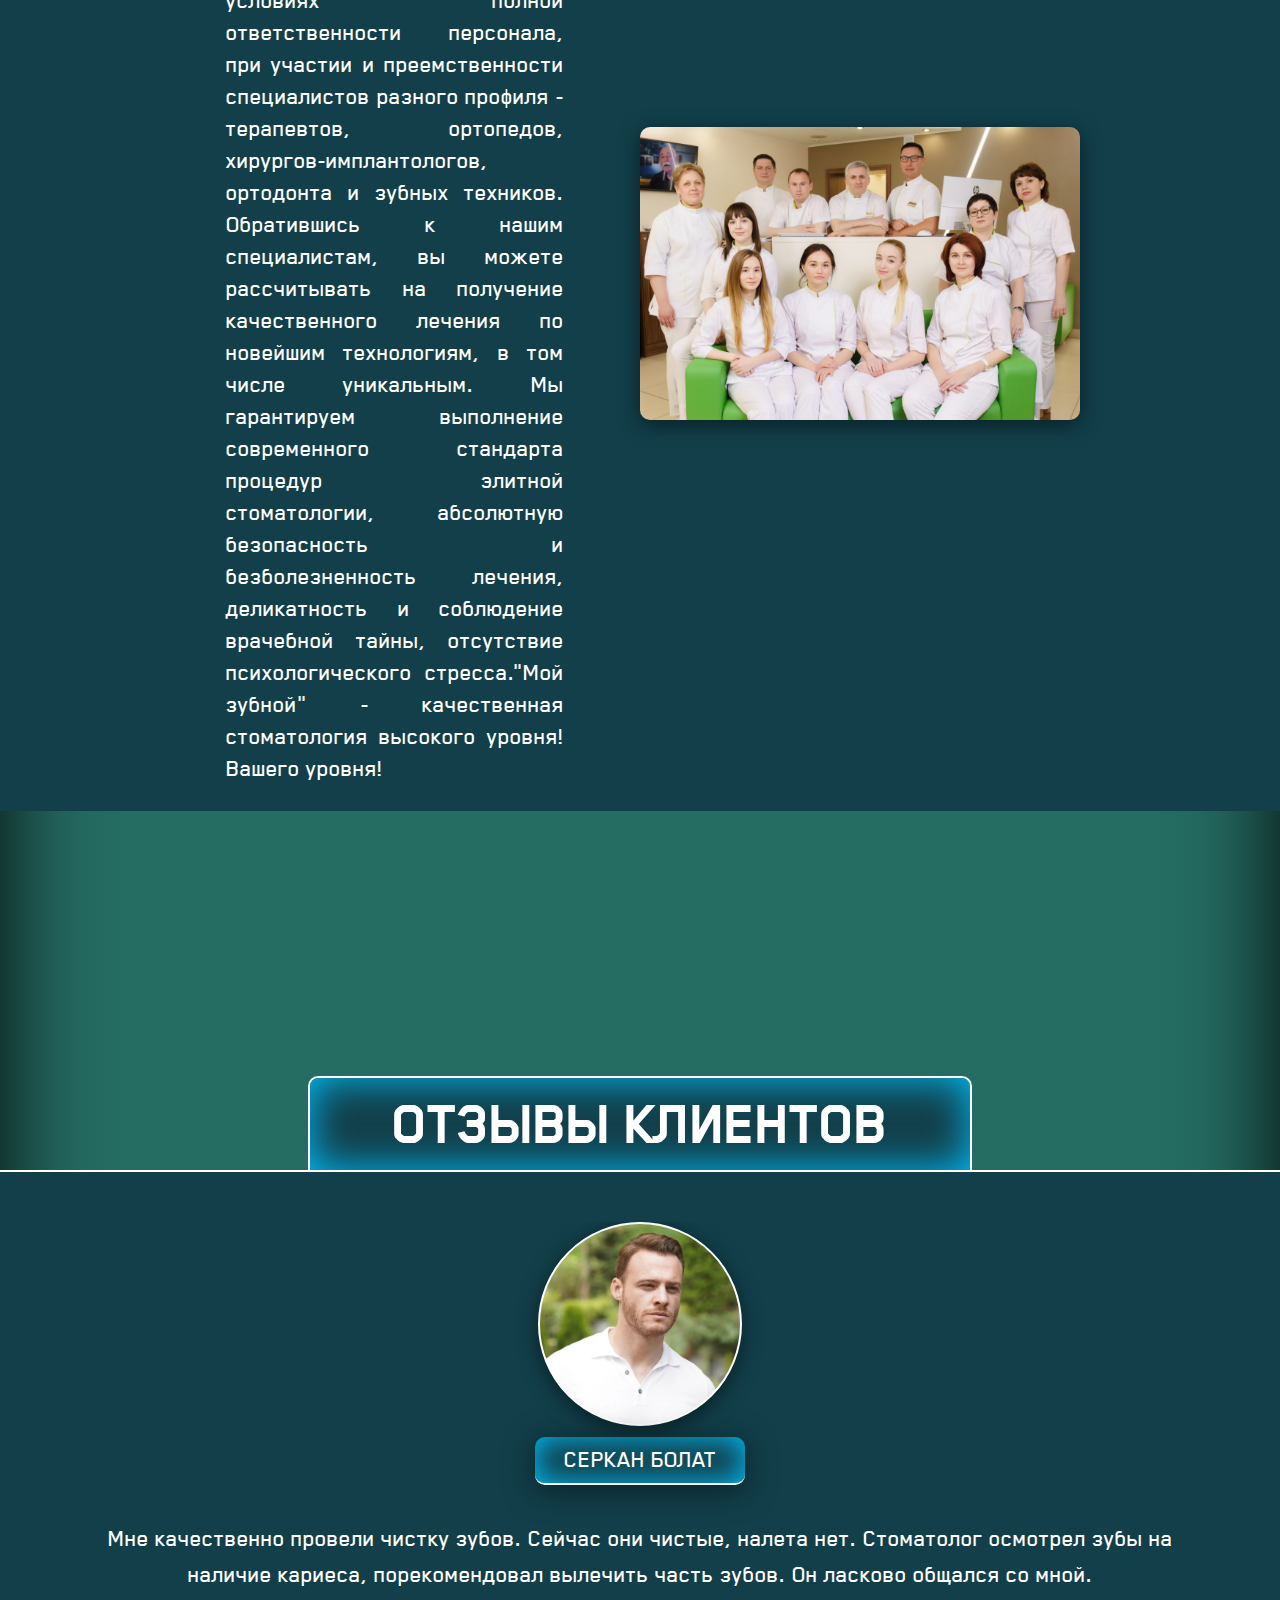
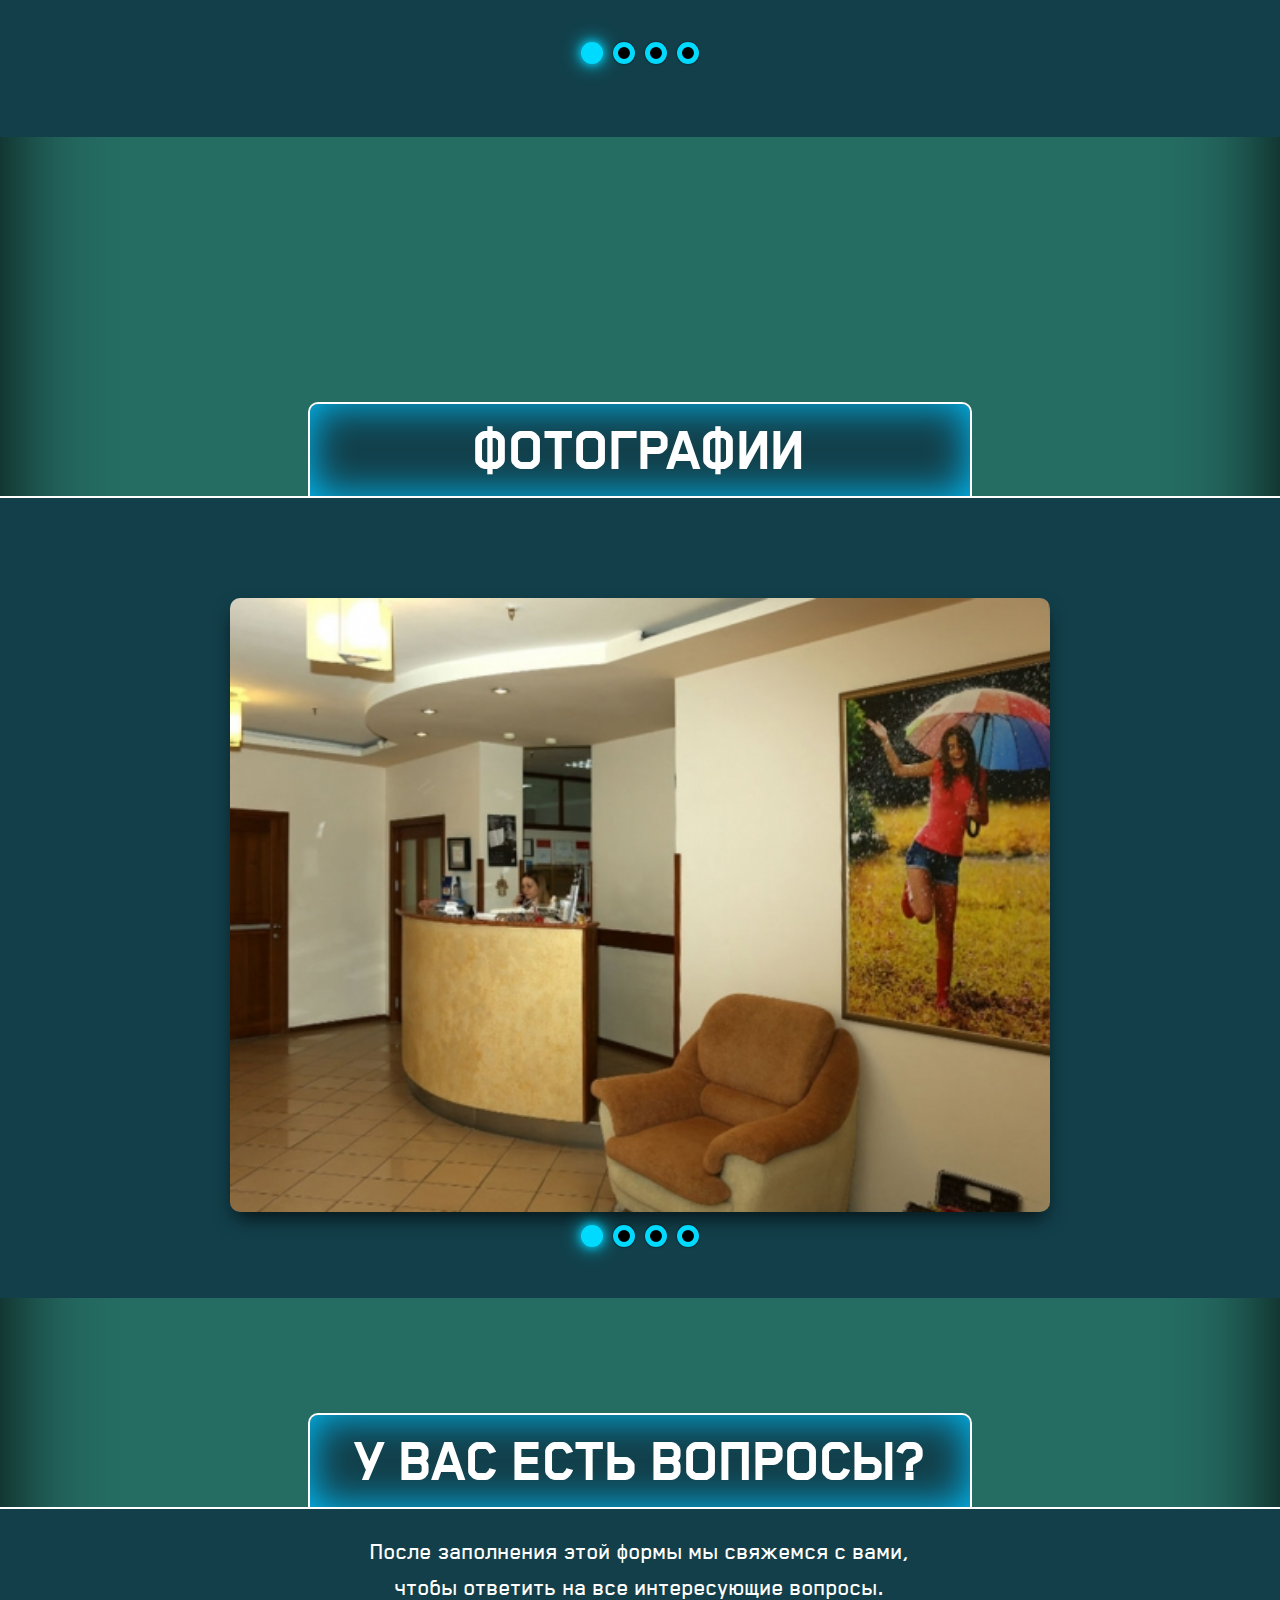
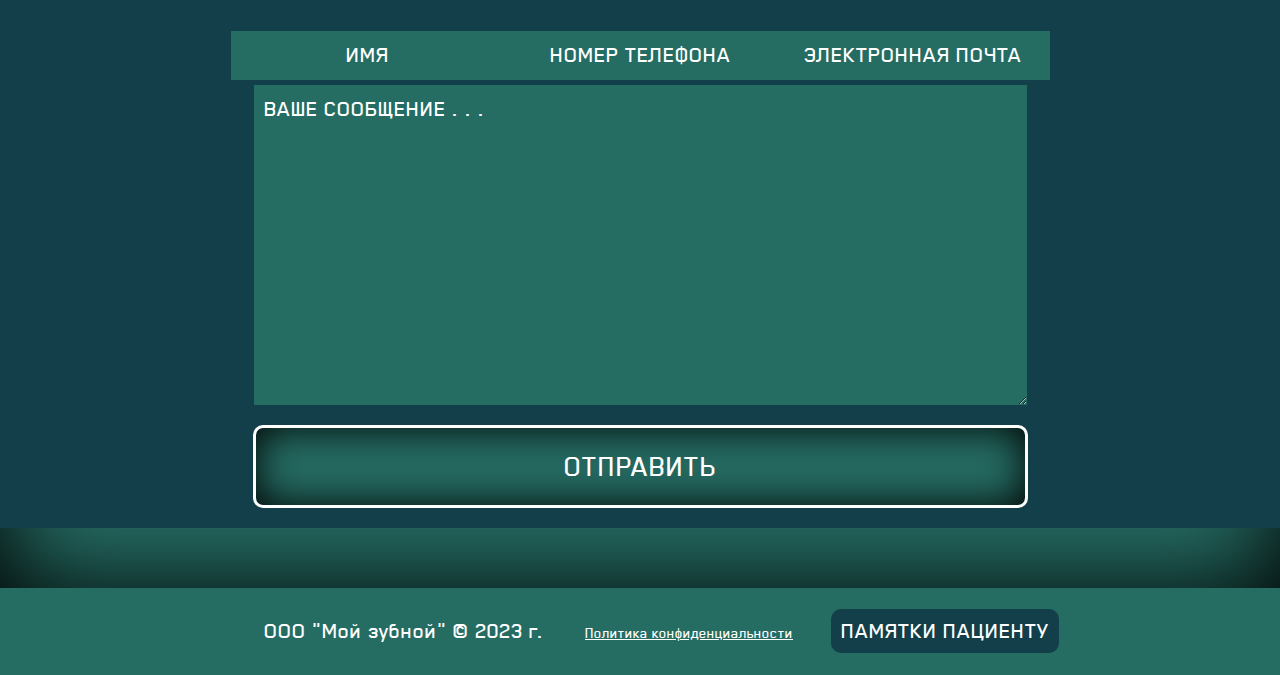
<file: WebSite.html>
<!DOCTYPE html>
<html lang="en">
<head>
    <meta charset="UTF-8">
    <meta http-equiv="X-UA-Compatible" content="IE=edge">
    <meta name="viewport" content="width=device-width, initial-scale=1.0">
    <link rel="stylesheet" href="CSS/WebSite.css">
    <link rel="stylesheet" href="CSS/openWindow.css">
    <link rel="stylesheet" href="CSS/modal.css">
    <title>Мой зубной: Главная</title>
</head>
<body>
    <div class="mainPage">МОЙ ЗУБНОЙ🦷</div>
    <div class="menu">
        <ul>
            <li><a href="#" id="open">Главная</a></li>
            <li><a href="Servise.html">Услуги</a></li>
            <li><a href="Contacts.html">Контакты</a></li>
            <li><a href="AboutUs.html">О нас</a></li>
        </ul>
    </div>
    <div style="display: flex;margin-top: 113px;width: 100%;">
      <div style="display: flex;width: 100%;flex-direction: column;">
        <div class="mainBoxText">
          <h1>МОЙ ЗУБНОЙ</h1>
          <p>Профессиональное лечение без боли, гарантия на все виды лечения и комфорт во всем выделяют нашу клинику!</p>
          <a href="Servise.html">К УСЛУГАМ</a>
        </div>
      </div>
      <div class="mainBoxImg" style="background-image: url(images/54640016_2\ \(1\).png);">
      </div>
    </div>
    <div style="display: flex;width: 100%;flex-direction: column;">
      <div class="mainBoxButton">
        <a href="#openModal">ЛЕЧЕНИЕ ЗУБОВ</a>
        <a href="#openModal2">ПРОТЕЗИРОВАНИЕ<br>ЗУБОВ</a>
        <a href="#openModal3">CТОМАТОЛОГИЧЕСКАЯ<br>ХИРУРГИЯ</a>
        <a href="#openModal4">ИМПЛАНТАЦИЯ<br>ЗУБОВ</a>
        <a href="#openModal5">ЭСТЕТИЧЕСКАЯ<br>РЕСТАВРАЦИЯ</a>
      </div>
    </div>
    <div id="openModal" class="modal">
      <div class="modal-dialog">
        <div class="modal-content">
          <div class="modal-header">
            <h3 class="modal-title">ЛЕЧЕНИЕ ЗУБОВ</h3>
            <a href="#close" title="Close" class="close">×</a>
          </div>
          <div class="modal-body">    
            <p class="content">Терапевтическая стоматология в клинике «Мой зубной» – это безопасно и гарантированно. Мы проводим лечение кариеса на любой стадии с установкой пломб или зубных вкладок из самых современных стоматологических материалов.</p>
            <img src="images/01_lecheniei_1.jpg" alt="" class="mainImg">
            <table class="tablePrice">
              <tr>
                <td>Лечение осложнений кариеса, пульпита, периодонтита</td>
                <td>-</td>
              </tr>
              <tr>
                <td class="tableTdSecond">Удаление старой пломбы, размягченного дентина, хирургическая и антисептическая обработка полости зуба перед эндодонтическим лечением</td>
                <td class="tableTdSecond">1 500 руб.</td>
              </tr>
              <tr>
                <td>Хирургическая и антисептическая обработка канала</td>
                <td>2 200 руб.</td>
              </tr>
              <tr>
                <td class="tableTdSecond">Извлечение из корневого канала отломка инструмента; анкерного штифта; вкладки</td>
                <td class="tableTdSecond">2 500 руб.</td>
              </tr>
              <tr>
                <td>Распломбирование корневого канала, обтурбированного цементом</td>
                <td>4 500 руб.</td>
              </tr>
              <tr>
                <td class="tableTdSecond">Использование коффердама</td>
                <td class="tableTdSecond">550 руб.</td>
              </tr>
              <tr>
                <td>Пломбирование одного канала лечебными пастами (для жевательной группы зубов)</td>
                <td>2 200 руб.</td>
              </tr>
              <tr>
                <td class="tableTdSecond">Пломбирование одного канала методом горизонтальной/вертикальной конденсации</td>
                <td class="tableTdSecond">2 500 руб.</td>
              </tr>
              <tr>
                <td>Пломбирование одного канала методом «горячей» гуттаперчи</td>
                <td>4 400 руб.</td>
              </tr>
              <tr>
                <td class="tableTdSecond">Пломбирование одного канала системой BeeFill Pack (Германия)</td>
                <td class="tableTdSecond">10 000 руб.</td>
              </tr>
              <tr>
                <td>Проведение заапикальной терапии – одно посещение (лечение периодонтита)</td>
                <td>1 000 руб.</td>
              </tr>
              <tr>
                <td class="tableTdSecond">Наложение временной фотополимерной пломбы</td>
                <td class="tableTdSecond">600 руб.</td>
              </tr>
              <tr>
                <td>Наложение временной пломбы химического отверждения</td>
                <td>300 руб.</td>
              </tr>
              <tr>
                <td class="tableTdSecond">Применение дополнительных фиксирующих элементов</td>
                <td class="tableTdSecond">-</td>
              </tr>
              <tr>
                <td>Штифт парапульпарный</td>
                <td>2 500 руб.</td>
              </tr>
              <tr>
                <td class="tableTdSecond">Штифт анкерный титановый</td>
                <td class="tableTdSecond">2 500 руб.</td>
              </tr>
            </table>
            <a href="#openUslugi" class="buttonToServise">ПЕРЕЙТИ К УСЛУГАМ</a>
          </div>
        </div>
      </div>
    </div>
    <div id="openModal2" class="modal">
      <div class="modal-dialog">
        <div class="modal-content">
          <div class="modal-header">
            <h3 class="modal-title">ПРОТЕЗИРОВАНИЕ ЗУБОВ | ОРТОПЕДИЯ</h3>
            <a href="#close2" title="Close" class="close">×</a>
          </div>
          <div class="modal-body">    
            <p class="content">Основу ортопедической стоматологии составляет восстановление и протезирование зубов, и врач-ортопед обязан в совершенстве знать биомеханику зубочелюстной системы, законы артикуляции (речь, пение, смех), владеть навыками по социальной адаптации пациентов.
              По сути, восстановление зубов является вариантом протезирования, при котором дефект заполняется современным стоматологическим материалом и, тем самым, воссоздается изначальный внешний вид зуба. Собственно протезирование может быть различным как по методике исполнения, так и по применяемым материалам.
              По типам конструкций зубные протезы принято делить на 3 группы: съемные протезы, несъемные протезы, условно-съемные протезы, что подбирается индивидуально каждому пациенту.</p>
              <div class="windowMain">
                <div class="windowBack">
                <h  class="nazvanie">ПРОТЕЗИРОВАНИЕ ЗУБОВ В КРАСНОДАРЕ</h>
                <a href="#openModal2" class="buttonPluse">+</a>
            </div>
                <div  class="windowFront">
                    <p class="content">Ортопедическая стоматология напрямую решает вопросы эстетики за счет изменения таких параметров, как цвет, размер, форма и положение зуба, перекликаясь тем самым с терапевтической стоматологией. Случается, один и тот же дефект можно восстановить как терапевтически, так и ортопедически. Почему? Ответ прост – с внедрение новых материалов и технологий потихоньку стираются грани между дисциплинами. Можно, например, установить уже сформированный вкладыш для экономии личного времени пациента, а можно попытаться послойно заполнить дефект современными фотополимерами. Выбор метода будет определяться не только длительностью процедуры, но и соотношением цена/качество .
                        Каждый из разделов современной медицины становится все более органосохраняющим, максимально естественным и безопасным. То же можно сказать и об ортопедической стоматологии. Если в прошлом использовали съемные протезы на основе каучука и вмонтированных в него слоистых фарфоровых зубов, то сегодня предлагаются цельнокерамические конструкции, биологически нейтральные композитные материалы и металлические сплавы.</p>
                </div>
        </div>
        <div class="windowMain">
          <div class="windowBack">
          <h  class="nazvanie">ПРОТЕЗИРОВАНИЕ НА ИМПЛАНТАХ</h>
          <a href="#openModal2" class="buttonPluse">+</a>
      </div>
          <div  class="windowFront">
            <img src="images/02-2_49701388-300x188.jpg" alt="" class="" style="float: left; padding-right: 10px;">
              <p class="content">Имплантат – это искусственный корень, который как шуруп вживляется в костную ткань челюсти, при этом происходит прочное «сращивание» имплантата и кости. Затем имплантат используется в качестве опоры, на которую фиксируются коронки или мостовидные протезы.
                Протезирование на имплантах – размещение протезной конструкции на искусственной опоре(имплантате), что позволяет не стачивать соседние здоровые зубы под опору при малой протяженности дефектов и делать протез несъемным при отсутствии большого количества зубов, используя неско имплантов.</p>
          </div>
        </div>
        <div class="windowMain">
          <div class="windowBack">
          <h  class="nazvanie">БЕЗМЕТАЛЛОВОЕ ПРОТЕЗИРОВАНИЕ</h>
          <a href="#openModal2" class="buttonPluse">+</a>
      </div>
          <div  class="windowFront">
              <p class="content">Коронки бывают металлокерамические и безметалловые. Последние обладают рядом определенных преимуществ перед металлокерамическими коронками.</p><br>
              <img src="images/02-3_56111791-300x256.jpg" alt="" style="float: left; padding-right: 10px;">
                <p class="content">Использование керамики позволяет избежать возможных аллергических реакций, вполне вероятных в случае применения металла. Керамика – биологически безвредна и не подвержена коррозии. Но, пожалуй, основное достоинство таких коронок – высокая эстетичность конструкций. С помощью безметаллового протезирования в нашей клнике можно добиться максимальной имитации внешнего вида натурального зуба. Светоотражающий фактор керамики очень близок эмали настоящего зуба. Другое качество, обеспечивающее нужный эстетический эффект – прозрачность. Дело в том, что свет, попадая на зуб, не сразу отражается от непрозрачных тканей: эмаль в некоторой степени пропускает свет сквозь себя. Таким образом формируется известный всем нам цвет зубов. Керамика имеет аналогичную натуральной эмали светопропускную способность. Кроме того, безметалловая керамика имеет высокую цветостойкость, не окрашивается, не меняет цвет.</p><br>
                <p class="content">На безметалловой керамической коронке отсутствует темная полоса на границе десны и коронки, так как в безметалловой керамике нет металлического каркаса, отсутствие раздражения десны. Безметалловая керамическая коронка имеет идеальное краевое прилегание.</p><br>
                <p class="content">Расширение показаний к применению цельнокерамических систем в ортопедической стоматологии могло быть достигнуто только за счет использования керамик с явно более высокими показателями по прочности, как, например, диоксид циркония – высокотехнологичный материал, который используется в медицине, в частности, в хирургии тазобедренного сустава уже более 20 лет. Среди имеющихся сегодня в распоряжении стоматологов керамических материалов, диоксид циркония, с его свойствами исключительной биосовместимости, безусловно, демонстрирует наилучшие характеристики, необходимые для изготовления современных зубных протезов.</p><br>
                <b><p class="content" style="font-size: 28px;">Преимущества безметаллового протезирования:</p></b>
                <li style="font-size: 25px;">Высокая светопроницаемость;</li>
                <li style="font-size: 25px;">Техника индивидуального воссоздания цвета зубов пациента;</li>
                <li style="font-size: 25px;">Отсутствие темной каемки;</li>
                <li style="font-size: 25px;">Полное отсутствие металла;</li>
                <li style="font-size: 25px;">Превосходная биосовместимость;</li>
                <li style="font-size: 25px;">Чрезвычайно высокая прочность;</li>
                <li style="font-size: 25px;">Долговечность.</li><br>
                <p class="content">Правильно выполненная зуботехническая конструкция протеза из диоксида циркония – это инвестиции навсегда. Благодаря чрезвычайно высокой твердости и плотности материала такой протез выдерживает максимальные жевательные нагрузки в различных отделах полости рта, не подвержен износу и, следовательно, и изменению цвета.</p><br>
                <p class="content">Оптическая идентичность натуральным зубам, стойкость и удобство в ношении – будь то коронка или мостовидный протез большой протяженности – диоксид циркония отвечает всем самым высоким требованиям, предъявляемым к качеству и сроку службы зубного протеза. Кроме того, зубы после процедуры протезирования приобретают здоровый и ухоженный вид.</p>
          </div>
        </div>
        <table class="tablePrice">
          <tr>
            <td>Фиксация коронки на временный цемент</td>
            <td>200 руб.</td>
          </tr>
          <tr>
            <td class="tableTdSecond">Снятие металлической коронки</td>
            <td class="tableTdSecond">700 руб.</td>
          </tr>
          <tr>
            <td>Снятие металлокерамической коронки</td>
            <td>1 000 руб.</td>
          </tr>
          <tr>
            <td class="tableTdSecond">Снятие слепков альгинатом</td>
            <td class="tableTdSecond">800 руб.</td>
          </tr>
          <tr>
            <td>Снятие слепков силиконом</td>
            <td>1 700 руб.</td>
          </tr>
          <tr>
            <td class="tableTdSecond">Снятие слепков А-силиконом</td>
            <td class="tableTdSecond">2 700 руб.</td>
          </tr>
          <tr>
            <td>Изготовление культевой вкладки из КХС с последующей фиксацией</td>
            <td>5 000 руб.</td>
          </tr>
          <tr>
            <td class="tableTdSecond">Изготовление разборной культевой вкладки с последующей фиксацией</td>
            <td class="tableTdSecond">6 000 руб.</td>
          </tr>
          <tr>
            <td>Облицовка культевой вкладки керамической массой</td>
            <td>4 000 руб.</td>
          </tr>
          <tr>
            <td class="tableTdSecond">Фиксация коронок на цемент (Германия, Япония)   </td>
            <td class="tableTdSecond">700 руб.</td>
          </tr>
          <tr>
            <td>Установка абатмента на имплантат</td>
            <td>1 000 руб.</td>
          </tr>
          <tr>
            <td class="tableTdSecond">Стандартный титановый абатмент для имплантата фирмы «AlphaBio» (Израиль)</td>
            <td class="tableTdSecond">7 000 руб.</td>
          </tr>
          <tr>
            <td>Индивидуальный эстетический абатмент из диоксида циркония для имплантата</td>
            <td>9 000 руб.</td>
          </tr>
          <tr>
            <td class="tableTdSecond">Абатмент Nobel (Швеция) титановый</td>
            <td class="tableTdSecond">8 000 руб.</td>
          </tr>
          <tr>
            <td>Абатмент Nobel Multi-Unit (Швеция)</td>
            <td>9 000 руб.</td>
          </tr>
          <tr>
            <td class="tableTdSecond">Индивидуальный абатмент NobelReplace титановый</td>
            <td class="tableTdSecond">8 000 руб.</td>
          </tr>
          <tr>
            <td>Временный титановый абатмент для имплантата Nobel (Швеция)</td>
            <td>5 000 руб.</td>
          </tr>
          <tr>
            <td class="tableTdSecond">Временный титановый абатмент для имплантата AlphaBio (Израиль)</td>
            <td class="tableTdSecond">4 000 руб.</td>
          </tr>
          <tr>
            <td>Фрезеровка одного абатмента</td>
            <td>1 000 руб.</td>
          </tr>
          <tr>
            <td class="tableTdSecond">Балка на 4-х имплантах титановая со съёмным протезом</td>
            <td class="tableTdSecond">250 000 руб.</td>
          </tr>
          <tr>
            <td>Препарирование зуба под коронку</td>
            <td>4 000 руб.</td>
          </tr>
          <tr>
            <td class="tableTdSecond">Изготовление коронки на каркасе из диоксида циркония</td>
            <td class="tableTdSecond">25 000 руб.</td>
          </tr>
          <tr>
            <td>Изготовление цельнокерамической коронки, вкладки, накладки</td>
            <td>25 000 руб.</td>
          </tr>
          <tr>
            <td class="tableTdSecond">Изготовление цельнокерамического винира</td>
            <td class="tableTdSecond">30 000 руб.</td>
          </tr>
          <tr>
            <td>Изготовление фрезерованной коронки из диоксида циркония (полный объём)</td>
            <td>25 000 руб.</td>
          </tr>
          <tr>
            <td class="tableTdSecond">Один сегмент искусственной керамической десны</td>
            <td class="tableTdSecond">1 000 руб.</td>
          </tr>
          <tr>
            <td>Изготовление временной коронки лабораторным методом Prettau</td>
            <td>4 500 руб.</td>
          </tr>
          <tr>
            <td class="tableTdSecond">Изготовление временной коронки клиническим методом</td>
            <td class="tableTdSecond">4 000 руб</td>
          </tr>
          <tr>
            <td>Индивидуализация временной коронки</td>
            <td>1 000 руб.</td>
          </tr>
          <tr>
            <td class="tableTdSecond">Моделирование воском одного зуба (WAX-UP)</td>
            <td class="tableTdSecond">1 200 руб.</td>
          </tr>
          <tr>
            <td>Изготовление индивидуальной ложки</td>
            <td>3 000 руб.</td>
          </tr>
          <tr>
            <td class="tableTdSecond">Изготовление индивидуальной ложки с накусочными валиками на одну челюсть</td>
            <td class="tableTdSecond">5 000 руб.</td>
          </tr>
          <tr>
            <td>Снятие функциональных слепков силиконом с одной челюсти</td>
            <td>5 000 руб.</td>
          </tr>
          <tr>
            <td class="tableTdSecond">Изготовление полного съёмного протеза из импортных материалов с постановкой зубов «Ivoclar» на одну челюсть</td>
            <td class="tableTdSecond">45 000 руб.</td>
          </tr>
          <tr>
            <td>Изготовление частичного съемного протеза</td>
            <td>20 000 руб.</td>
          </tr>
          <tr>
            <td class="tableTdSecond">Частичный, съемные протезы с армированием базиса</td>
            <td class="tableTdSecond">25 000 руб.</td>
          </tr>
          <tr>
            <td>Изготовление временного протеза с фиксацией на 4-х имплантатах</td>
            <td>40 000 руб.</td>
          </tr>
          <tr>
            <td class="tableTdSecond">Изготовление условно съемного акрилового протеза на титановом каркасе</td>
            <td class="tableTdSecond">250 000 руб.</td>
          </tr>
          <tr>
            <td>Диагностика весочно-нижнечелюстного сустава при его патологии (модели, WAX-UP, временная реставрация, депрограмация мускулатуры, сплинт)</td>
            <td>30 000 руб.</td>
          </tr>
        </table>
              <a href="#openUslugi2" class="buttonToServise">ПЕРЕЙТИ К УСЛУГАМ</a>
          </div>
        </div>
      </div>
    </div>
    <div id="openModal3" class="modal">
      <div class="modal-dialog">
        <div class="modal-content">
          <div class="modal-header">
            <h3 class="modal-title">CТОМАТОЛОГИЧЕСКАЯ ХИРУРГИЯ</h3>
            <a href="#close3" title="Close" class="close">×</a>
          </div>
          <div class="modal-body">
            <table class="tablePrice">
              <tr>
                <td>Лечение осложнений кариеса, пульпита, периодонтита</td>
                <td>4 000 руб.</td>
              </tr>
              <tr>
                <td class="tableTdSecond">Простое удаление с использованием “Gelatamp”</td>
                <td class="tableTdSecond">4 500 руб.</td>
              </tr>
              <tr>
                <td>Сложное удаление</td>
                <td>6 000 руб.</td>
              </tr>
              <tr>
                <td class="tableTdSecond">Сложное удаление полуретинированного зуба</td>
                <td class="tableTdSecond">8 000 руб.</td>
              </tr>
              <tr>
                <td>Сложное удаление ретинированного, дистопированного зуба</td>
                <td>8 000 – 15 000 руб.</td>
              </tr>
              <tr>
                <td class="tableTdSecond">Периостотомия</td>
                <td class="tableTdSecond">3 500 руб.</td>
              </tr>
              <tr>
                <td>Иссечение капюшона при перикоронарите</td>
                <td>2 500 руб.</td>
              </tr>
              <tr>
                <td class="tableTdSecond">Резекция верхушки корня одного зуба при проведении цистэктомии</td>
                <td class="tableTdSecond">6 000 руб.</td>
              </tr>
              <tr>
                <td>Иссечение экзостозов верхней и нижней челюстей</td>
                <td>2 000 руб.</td>
              </tr>
              <tr>
                <td class="tableTdSecond">Первичная хирургическая обработка раны</td>
                <td class="tableTdSecond">2 000 руб.</td>
              </tr>
              <tr>
                <td>Снятие швов</td>
                <td>300 руб.</td>
              </tr>
              <tr>
                <td class="tableTdSecond">Удаление ретенционной кисты</td>
                <td class="tableTdSecond">5 000 руб.</td>
              </tr>
              <tr>
                <td>Пластика перфорации верхнечелюстной пазухи</td>
                <td>10 000 руб.</td>
              </tr>
              <tr>
                <td class="tableTdSecond">Удлинение клинической коронки зуба</td>
                <td class="tableTdSecond">3 000 руб.</td>
              </tr>
              <tr>
                <td>Лечение альвеолита</td>
                <td>3 000 руб.</td>
              </tr>
              <tr>
                <td class="tableTdSecond">Редукция альвеолярного гребня нижней челюсти или альвеолярного отростка верхней челюсти</td>
                <td class="tableTdSecond">3 000 руб.</td>
              </tr>
            </table>
            <a href="#openUslugi3" class="buttonToServise">ПЕРЕЙТИ К УСЛУГАМ</a>
          </div>
        </div>
      </div>
    </div>
    <div id="openModal4" class="modal">
      <div class="modal-dialog">
        <div class="modal-content">
          <div class="modal-header">
            <h3 class="modal-title">ИМПЛАНТАЦИЯ ЗУБОВ</h3>
            <a href="#close4" title="Close" class="close">×</a>
          </div>
          <div class="modal-body">
            <p class="content"><b>«Что такое зубные имплантаты?»</b><br>Имплантат является искусственной заменой корня зуба. Изготовлены они из медицинского титана. Почему? Потому что, в 1952 году революционным открытием стали концепции шведского учёного Бранемарка об интеграции костной ткани с титаном, что сделало его стандартным материалом для изготовления дентальных имплантатов.</p><br>
            <img src="images/04-2_2000000.jpg" alt="" style="float: left; padding-right: 10px;">
            <p class="content">Опыт современной имплантологии позволяет нам с уверенностью констатировать, что правильно выбранный, правильно поставленный и правильно используемый имплант может выполнять свою функцию в течение нескольких десятилетий. Его долговечность во много раз превосходит те сроки, на которые он рассчитан.</p><br>
            <p class="content">Все имплантаты имеют структурированную поверхность, благодаря чему улучшается процесс вживления. Установленный в кость под десну, имплантат через несколько месяцев прочно срастается с ней и служит опорой искусственной коронке.</p>
            <div class="windowMain">
              <div class="windowBack">
              <h  class="nazvanie">«ПРЕИМУЩЕСТВО ИМПЛАНТАЦИИ ПЕРЕД ТРАДИЦИОННЫМ ПРОТЕЗИРОВАНИЕМ?»</h>
              <a href="#openModal4" class="buttonPluse">+</a>
          </div>
              <div  class="windowFront">
                  <p class="content">При отсутствии одного или двух зубов импланты позволяют избежать препарирования (обтачивания) здоровых зубов для изготовления мостовидного протеза. Кроме того собственные зубы не испытывают лишней нагрузки за соседние отсутствующие зубы. В этом заключается «биологический» подход имплантации в сравнении с традиционным протезированием.</p><br>
                  <p class="content">При отсутствии большого количества или всех зубов применение имплантов позволяет избежать изготовления съёмных протезов. Для многих пациентов пользование съёмными протезами является невозможным из-за нарушения вкуса, наличия выраженного рвотного рефлекса. Кроме того фиксация съёмных протезов со временем ухудшается из-за атрофии (уменьшения) костной ткани челюстей. Имплантаты позволяют либо избежать использования съёмного протеза вообще, либо позволяют улучшить его фиксацию.</p>
              </div>
            </div>
            <div class="windowMain">
              <div class="windowBack">
              <h  class="nazvanie">«КТО ЯВЛЯЕТСЯ КАНДИДАТОМ ДЛЯ ДЕНТАЛЬНОЙ ИМПЛАНТАЦИИ?»</h>
              <a href="#openModal4" class="buttonPluse">+</a>
          </div>
              <div  class="windowFront">
                  <p class="content">Хороший кандидат для установки зубных имплантов – это тот, кто:</p>
                  <li style="font-size: 25px;">заботится о собственном здоровье;</li>
                  <li style="font-size: 25px;">соблюдает хорошую гигиену полости рта;</li>
                  <li style="font-size: 25px;">регулярно посещает стоматолога.</li>
              </div>
            </div>
            <p class="content">Показаниями к дентальной имплантации являются:</p>
            <img src="images/04-3_300000.jpg" alt="" style="float: left; padding-right: 10px;">
             <p class="content">Одиночные дефекты зубного ряда, когда проведение имплантации позволит избежать препарирования расположенных рядом с дефектом зубов;</p>
             <p class="content">Оключенные дефекты зубных рядов, когда при помощи имплантации можно избежать препарирования ограничивающих дефект зубов и съёмного протезирования;</p><br>
             <img src="images/04-5_5000000000.jpg" alt="" style="float: left; padding-right: 10px;">
             <p class="content">Концевые дефекты зубных рядов, при которых имплантация позволяет осуществить несъёмное протезирование.</p><br>
             <img src="images/04-6_600000.jpg" alt="" style="float: left; padding-right: 10px;">
             <p class="content">полная адентия (отсутствие всех зубов), когда при помощи имплантации можно провести несъёмное протезирование либо обеспечить более надёжную фиксацию полных съёмных зубных протезов.</p>
             <div class="windowMain">
              <div class="windowBack">
              <h  class="nazvanie">«СУЩЕСТВУЮТ ЛИ ВОЗРАСТНЫЕ ОГРАНИЧЕНИЯ ДЛЯ ДЕНТАЛЬНОЙ ИМПЛАНТАЦИИ?»</h>
              <a href="#openModal4" class="buttonPluse">+</a>
          </div>
              <div  class="windowFront">
                <img src="images/04-8_7000.jpg" alt="" style="float: left; padding-right: 10px;">
                  <p class="content">Верхней возрастной границы для проведения дентальной имплантации может не существовать! Успех имплантационного лечения связан с функциональным состоянием органов и систем организма. Имплантаты успешно приживаются и в 85 лет. Но детям имплантация практически никогда не проводится. Исключение может составлять врождённое отсутствие зубов. Нежелательно проводить имплантацию раньше 18-20 лет, так как только к этому возрасту заканчивается рост челюстей.</p>
              </div>
            </div>
            <div class="windowMain">
              <div class="windowBack">
              <h  class="nazvanie">«ВСЕМ ЛИ МОЖНО УСТАНОВИТЬ ИМПЛАНТАТ?»</h>
              <a href="#openModal4" class="buttonPluse">+</a>
          </div>
              <div  class="windowFront">
                  <p class="content">Во многих клиниках пациентам отказывают в имплантации из-за атрофии костной ткани после длительного отсутствия зубов, потому что надежная установка имплантата возможна только при наличии достаточного объёма челюстной кости. В таких случаях нами проводится остеопластика – наращивание костной ткани. Это новейшее достижение биомолекулярных технологий, применение которых позволяет сокращать сроки приживления имплантатов и гарантировать их приживаемость.</p>
              </div>
            </div>
            <div class="windowMain">
              <div class="windowBack">
              <h  class="nazvanie">«БОЛЬНО ЛИ ВЖИВЛЯТЬ ИМПЛАНТАТ?»</h>
              <a href="#openModal4" class="buttonPluse">+</a>
          </div>
              <div  class="windowFront">
                  <p class="content">Нет, не больно. Качественно проведенная местная анестезия полностью исключает возможность возникновения каких-либо болевых ощущений у пациента во время операции. Для анестезии мы используем анестетики последнего поколения : «Убистезин», «Артикаин», «Ультракаин» и др. Заметим, что вживление импланта – процедура не более травматичная, чем банальное удаление зуба.</p>
              </div>
            </div>
            <table class="tablePrice">
              <tr>
                <td>Установка одного имплантата Nobel Replace GROOVY (Швеция)</td>
                <td>55 000 руб.</td>
              </tr>
              <tr>
                <td class="tableTdSecond">Установка одного имплантата Nobel Replace Conical Connecton (Швеция)</td>
                <td class="tableTdSecond">55 000 руб.</td>
              </tr>
              <tr>
                <td>Установка одного имплантата Nobel Parallel Conical Connecton (Швеция)</td>
                <td>55 000 руб.</td>
              </tr>
              <tr>
                <td class="tableTdSecond">Установка одного имплантата Nobel Replace ACTIVE (Швеция)</td>
                <td class="tableTdSecond">55 000 руб.</td>
              </tr>
              <tr>
                <td>Установка одного имплантата NobelSpeedy Groovy (Швеция)</td>
                <td>55 000 руб.</td>
              </tr>
              <tr>
                <td class="tableTdSecond">Установка одного имплантата AlphaBio (Израиль)</td>
                <td class="tableTdSecond">35 000 руб.</td>
              </tr>
              <tr>
                <td>Реабилитация при полной адентии верхней или нижней челюсти, изготовление и фиксация съемного протеза на «локаторах» с опорой на 4-х имплантатах AlphaBio (Израиль)</td>
                <td>250 000 руб.</td>
              </tr>
              <tr>
                <td class="tableTdSecond">Установка формирователя десны</td>
                <td class="tableTdSecond">3 000 руб.</td>
              </tr>
              <tr>
                <td>Удаление имплантата</td>
                <td>8 000 руб.</td>
              </tr>
              <tr>
                <td class="tableTdSecond">Пластика костных тканей с использованием аутотрансплантата и ксенотрансплантата</td>
                <td class="tableTdSecond">75 000 руб.</td>
              </tr>
              <tr>
                <td>Пластика костных тканей с использованием ксенотрансплантата</td>
                <td>35 000 руб.</td>
              </tr>
              <tr>
                <td class="tableTdSecond">Открытый синус-лифтинг</td>
                <td class="tableTdSecond">70 000 руб.</td>
              </tr>
              <tr>
                <td>Закрытый синус-лифтинг</td>
                <td>10 000 руб.</td>
              </tr>
              <tr>
                <td class="tableTdSecond">Изготовление хирургического шаблона</td>
                <td class="tableTdSecond">5 000 руб.</td>
              </tr>
              <tr>
                <td>Забор и пересадка соединительно-тканного трансплантата</td>
                <td>10 000 руб.</td>
              </tr>
              <tr>
                <td class="tableTdSecond">Использование  в области одного зуба ксенотрансплантата</td>
                <td class="tableTdSecond">12 000 руб.</td>
              </tr>
              <tr>
                <td>Забор крови из вены, изготовление PRP-массы</td>
                <td>500 руб.</td>
              </tr>
              <tr>
                <td class="tableTdSecond">Внутривенные инъекции</td>
                <td class="tableTdSecond">1 000 руб.</td>
              </tr>
              <tr>
                <td>Гайморотомия</td>
                <td>25 000 руб.</td>
              </tr>
            </table>
            <a href="#openUslugi4" class="buttonToServise">ПЕРЕЙТИ К УСЛУГАМ</a>
          </div>
        </div>
      </div>
    </div>
    <div id="openModal5" class="modal">
      <div class="modal-dialog">
        <div class="modal-content">
          <div class="modal-header">
            <h3 class="modal-title">ЭСТЕТИЧЕСКАЯ РЕСТАВРАЦИЯ</h3>
            <a href="#close5" title="Close" class="close">×</a>
          </div>
          <div class="modal-body">
            <p class="content">Область эстетической стоматологии в Краснодаре быстро растет и развивается, становясь одной из самых популярных. Ведь всегда человеческое внимание будет привлекать красивая улыбка, особую роль она играет в человеческом облике. Именно в создании правильного эстетического облика зубов успешно применяется косметическая стоматология. Над улучшением многих улыбок постоянно трудятся специалисты стоматологических клиник Краснодара, в частности, нашей клиники. Эстетическая стоматология Дентал-сервис в городе Краснодар осущестляет весь спектр услуг в исправлении эстетики зубов. Ваши зубы будут выглядеть просто как с обложки журнала и для этого Вам не обязательно долгое время носить брекеты. Скорректировать неровности зубов помогут виниры, сделать улыбку белоснежной и притягательной – процедура отбеливания зубов.</p>
            <img src="images/03_esteticheskaia_stomatologia_1222-1024x415.jpg" alt="" style="width: 100%;">
            <b><p class="content">Эстетическая стоматология в Краснодаре</p></b>
            <p class="content">Современная стоматология располагает спектром методик, позволяющих при самых различных дефектах добиться прекрасного эстетического эффекта. Изменение цвета, реставрацию зубов, потемнение и трещины между зубами и устранение многие другие дефекты, а также установка скайсов и снятие зубных украшений. А новые системы отбеливания позволяют сделать Ваши зубы белоснежными.</p>
            <table class="tablePrice">
              <tr>
                <td>Изготовление цельнокерамического  винира</td>
                <td>25 000 руб.</td>
              </tr>
              <tr>
                <td class="tableTdSecond">Отбеливание системой «Zoom»</td>
                <td class="tableTdSecond">30 000 руб.</td>
              </tr>
              <tr>
                <td>Отбеливание системой «NightWhite»</td>
                <td>12 000 руб.</td>
              </tr>
            </table>
            <!-- <div style="position:relative;overflow:hidden;"><a href="https://yandex.ru/maps/35/krasnodar/?utm_medium=mapframe&utm_source=maps" style="color:#eee;font-size:12px;position:absolute;top:0px;">Краснодар</a><a href="https://yandex.ru/maps/35/krasnodar/house/sadovaya_ulitsa_7k1/Z0AYdgBkTEEGQFpvfXxweH9hbA==/?ll=39.074866%2C45.019485&utm_medium=mapframe&utm_source=maps&z=19.39" style="color:#eee;font-size:12px;position:absolute;top:14px;">Садовая улица, 7к1 — Яндекс Карты</a><iframe src="https://yandex.ru/map-widget/v1/?ll=39.074866%2C45.019485&mode=whatshere&whatshere%5Bpoint%5D=39.074436%2C45.019322&whatshere%5Bzoom%5D=17&z=19.39" width="100%" height="400" frameborder="1" allowfullscreen="true" style="position:relative;"></iframe></div> -->
            <a href="#openUslugi5" class="buttonToServise">ПЕРЕЙТИ К УСЛУГАМ</a>
          </div>
        </div>
      </div>
    </div>
    <!-- КОНЕЦ -->
    <div class="mainContainBoxes">
      <div class="containerBox">
        <h1>"МОЙ ЗУБНОЙ"<br>CТОМАТОЛОГИЧЕСКАЯ КЛИНИКА</h1>
        <div class="divContentCentr">
          <p style="line-height: 32px;width: 50%;margin: 0;/* border: 2px solid; */padding: 26.2px;border-radius: 10px;/* box-shadow: 0 5px 30px 0 rgba(0, 0, 0, 0.5); */">Рады приветствовать Вас на сайте краснодарской стоматологической клиники "Мой зубной"! С 1995 года наша организация осуществляет комплексную стоматологическую помощь в условиях полной ответственности персонала, при участии и преемственности специалистов разного профиля - терапевтов, ортопедов, хирургов-имплантологов, ортодонта и зубных техников. Обратившись к нашим специалистам, вы можете рассчитывать на получение качественного лечения по новейшим технологиям, в том числе уникальным. Мы гарантируем выполнение современного стандарта процедур элитной стоматологии, абсолютную безопасность и безболезненность лечения, деликатность и соблюдение врачебной тайны, отсутствие психологического стресса."Мой зубной" - качественная стоматология высокого уровня! Вашего уровня!</p>
          <img src="images/STOMATOLOGICHESKIJ-TSENTR-32-stomatologiya-dlya-vsej-semi-1200x800.jpg" alt="" style="box-shadow: 0 5px 20px 0 rgb(0 0 0 / 50%);float: left;margin-left: 50px;border-radius: 10px;">
        </div>
      </div>
      <div class="containerBox">
        <h1>ОТЗЫВЫ КЛИЕНТОВ</h1>
        <div class="divContentCentrPeople">
          <div class="slider2">
            <input type="radio" name="switch2" id="btn5" checked>
            <input type="radio" name="switch2" id="btn6">
            <input type="radio" name="switch2" id="btn7">
            <input type="radio" name="switch2" id="btn8">
            
            <div class="switch2">
              <label for="btn5"></label>
              <label for="btn6"></label>
              <label for="btn7"></label>
              <label for="btn8"></label>
            </div>
            
            <div class="slider-inner2">
              <div class="slides2">
                <p><img id="Serkan" src="images/24307B87-7606-4FD5-80DA-65CD0904A425.jpeg.32a99d89eab9a8bdf392e0eba07b0180.jpeg" alt="" style="border: 2px solid white; width: 200px;height: 200px; border-radius: 100%;box-shadow: 0 5px 20px 0 rgba(0, 0, 0, 0.5);background-color: rgb(255, 255, 255);pointer-events: none;user-select: none;"><br><span style="display: inline-block; width: 200px; border-bottom:2px solid rgb(255, 255, 255); padding: 5px; border-radius: 10px; box-shadow: inset 0 0 30px 0 rgb(0, 195, 255), 0 5px 30px 0 rgba(0, 0, 0, 0.5);">СЕРКАН БОЛАТ</span><br><br>Мне качественно провели чистку зубов. Сейчас они чистые, налета нет. Стоматолог осмотрел зубы на наличие кариеса, порекомендовал вылечить часть зубов. Он ласково общался со мной.</p>
                <p><img src="images/review3.jpg" alt="" style="border: 2px solid white; width: 200px;height: 200px; border-radius: 100%;box-shadow: 0 5px 20px 0 rgba(0, 0, 0, 0.5);background-color: rgb(255, 255, 255);pointer-events: none;"><br><span style="display: inline-block; width: 200px;border-bottom:2px solid rgb(255, 255, 255); padding: 5px; border-radius: 10px; box-shadow: inset 0 0 30px 0 rgb(0, 195, 255), 0 5px 30px 0 rgba(0, 0, 0, 0.5);;">АННА</span><br><br>Мне удалили зуб. Прекрасная девушка хирург сказала, что все пройдёт не страшно, успокоила меня и действительно всё прекрасно было сделано и быстро. Я ничего не почувствовала. И сегодня уже третий день и у меня нет воспаления и опухоли, почти вообще уже не болит.</p>
                <p><img src="images/942190_500r.jpg" alt="" style="border: 2px solid white; width: 200px;height: 200px; border-radius: 100%;box-shadow: 0 5px 20px 0 rgba(0, 0, 0, 0.5);background-color: rgb(255, 255, 255);pointer-events: none;"><br><span style="display: inline-block; width: 200px;border-bottom:2px solid rgb(255, 255, 255); padding: 5px; border-radius: 10px; box-shadow: inset 0 0 30px 0 rgb(0, 195, 255), 0 5px 30px 0 rgba(0, 0, 0, 0.5);;">ЕЛЕНА</span><br><br>Решение вопроса устроило, понравилось, что по имплантации предложили. Сказали, сколько будет стоить. Вежливый специалист, на все ответил.</p>
                <p><img src="images/artworks-000193211046-68drgm-t500x500.jpg" alt="" style="border: 2px solid white; width: 200px;height: 200px; border-radius: 100%;box-shadow: 0 5px 20px 0 rgba(0, 0, 0, 0.5);background-color: rgb(255, 255, 255);pointer-events: none;"><br><span style="display: inline-block; width: 200px;border-bottom:2px solid rgb(255, 255, 255); padding: 5px; border-radius: 10px; box-shadow: inset 0 0 30px 0 rgb(0, 195, 255), 0 5px 30px 0 rgba(0, 0, 0, 0.5);;">ОЛЬГА</span><br><br>Больше спасибо за оказанную помощь! Все понравилось. Доктор Гаврик В.Е. вежливый, внимательный и аккуратный, сделал свою работу быстро и качественно. В конце процедуры подробно ответил на все вопросы. Обязательно вернусь для продолжения лечения!</p>
              </div>
            </div>
          </div>
        </div>
      </div>
      <div class="containerBox" style="margin-top: 250px;">
        <h1>ФОТОГРАФИИ</h1>
        <div class="divContentCentrPhoto" style="margin-top: 0;">
          <div class="containerBox">
            <div class="slider">
              <input type="radio" name="switch" id="btn1" checked>
              <input type="radio" name="switch" id="btn2">
              <input type="radio" name="switch" id="btn3">
              <input type="radio" name="switch" id="btn4">
              
              <div class="switch">
                <label for="btn1"></label>
                <label for="btn2"></label>
                <label for="btn3"></label>
                <label for="btn4"></label>
              </div>
              
              <div class="slider-inner" style="width: 820px;">
                <div class="slides">
                  <img src="images/k_1.jpg"/>
                  <img src="images/k_2.jpg"/>
                  <img src="images/k_3.jpg"/>
                  <img src="images/k_4.jpg"/>
                </div>
              </div>
            </div>
          </div>
        </div>
      </div>

      <div class="containerBox">
        <h1>У ВАС ЕСТЬ ВОПРОСЫ?</h1>
        <div class="divContentCentrFAQ">
          <p style="text-align: center;">После заполнения этой формы мы свяжемся с вами,<br>чтобы ответить на все интересующие вопросы.</p>
          <div>
            <div class="inputs">
              <input type="text" placeholder="ИМЯ" class="textInputColor" id="name" autocomplete="off"><script>document.getElementById('name').onkeydown = function (e) {return !(/^^[ 0-9:-@!-/[-`{-}~]$$/.test(e.key));}</script>
              <input type="text" placeholder="НОМЕР ТЕЛЕФОНА" class="textInputColor" id="phone"><script>document.getElementById('phone').onkeydown = function (e) {return !(/^^[ А-Яа-яA-Za-z:-@!-/[-`{-}~]$$/.test(e.key));}</script>
              <input type="text" placeholder="ЭЛЕКТРОННАЯ ПОЧТА" class="textInputColor" id="mail"><script>document.getElementById('mail').onkeydown = function (e) {return !(/^^[ &=+<>,_' -- ]$$/.test(e.key));}</script>
          </div>
          <div class="inputs" style="flex-direction: column-reverse;">
              <a href="#">ОТПРАВИТЬ</a>
              <textarea type="text" name="textarea" cols="68" rows="5"  placeholder="ВАШЕ СООБЩЕНИЕ . . ." class="textInputColor"></textarea>
            </div>
          </div>
        </div>
      </div>
    </div>
          <div class="Basement">
              <ul>
                <li><p>ООО "Мой зубной" © 2023 г.</p></li>
                <li><a href="confidecional.html" class="political">Политика конфиденциальности</a></li>
                <li><a href="pamyatka.html">ПАМЯТКИ ПАЦИЕНТУ</a></li>
              </ul>
        </div>
      </body>
      <script src="Scripts/openWindow.js"></script>
      <script src="Scripts/imask.js"></script>
      <script src="Scripts/Phone.js"></script>
      <script src="Scripts/modal.js"></script>
</html>
</file>
<file: CSS/WebSite.css>
@font-face {
	font-family: 'Blender Pro'; 
	src: local('Blender Pro'),
		url(BlenderPro-Medium.ttf);
}
body{
    margin: 0;
    padding: 0;
    width: 100%;
    text-decoration: none;
    text-shadow: none;
}

.mainPage{
  background-color: rgb(37,108,99);
  box-shadow: inset 0px 0px 8px 0px #000;
    margin: 0;
    padding: 0;
    margin-top: -113px;
    width: 100%;
    padding-left: 205px;
    color: rgb(255, 255, 255);
    font-size: 50px;
    position: fixed;
    z-index:  100; /* МОЖНО КРУТИТЬ (ЕСЛИ УДАЛИТЬ), НО ПОЧЕМТО СЛЕТАЕТ ВЕРХНИЕ МЕНЮ */
}
    .menu {
      z-index:  100;
        margin-top: -44px;
        /* box-shadow: 0 5px 10px rgb(123, 209, 220); */
        position: fixed;
        font-size: 25px;
        width: 100%;
        display: table;
        margin-bottom: 15px;
    }
    .menu ul {
        display: table-row;
    }
    .menu li {
        display: table-cell;
        background: rgb(18 63 74);
    }
    .menu ul li:hover, .menu a:hover {
      box-shadow: inset 0px 0px 20px 8px rgb(123 209 220);
    }
    .menu li a {
      text-transform: uppercase;
      height: 40px;
      transition: 0.5s;
      display: flex;
      padding: 2px 15px;
      color: #fff;
      text-align: center;
      text-decoration: none;
      justify-content: center;
      align-items: stretch;
      flex-direction: column;
    }

    .PajePrice li {
      text-shadow: none;
        margin-top: 120px;
        padding: 20px;
    }

    .PajePrice {
        margin-top: 10px;
        text-align: center;
    }

  .PajePrice li{
        display:inline-block;
        text-align: center;
        width: 25%; /* задаем размер пункта можно в пикселях*/
    }

    .PajePrice a {
      box-shadow: inset 0px 0px 100px 0px #000;
      text-shadow: none;
      /* border: 3px solid rgb(255, 255, 255); */
      transition: 0.5s;
        display: block;
        border-radius: 10px;
        /* box-shadow: inset 0px 0px 0px 0px rgb(0 0 0); */
        /* box-shadow: 0px 0px 20px 3px rgba(0, 0, 0, 0.446); */
        padding: 40px 20px;
        color: rgb(255, 255, 255);
        font-size:170%;
        text-decoration: none;
        background: rgb(18 63 74);
        margin-right: 30px; /* добавляем отступы между пунктами */
    }

    .PajePrice a:hover {
      box-shadow: inset 0px 0px 100px 3px rgb(123, 209, 220);
    }
    .PajePrice2 li {
        margin-top: 20px;
        padding: 20px;
    }

    .PajePrice2 {
        margin-top: 10px;
        text-align: center;
    }

  .PajePrice2 li{
        display:inline-block;
        text-align: center;
        width: 25%; /* задаем размер пункта можно в пикселях*/
    }

    .PajePrice2 a {
      box-shadow: inset 0px 0px 100px 0px #000;
      text-shadow: none;
      /* border: 3px solid rgb(255, 255, 255); */
      transition: 0.5s;
        display: block;
        border-radius: 10px;
        /* box-shadow: inset 0px 0px 0px 0px rgb(0 0 0); */
        /* box-shadow: 0px 0px 20px 3px rgba(0, 0, 0, 0.446); */
        padding: 40px 20px;
        color: rgb(255, 255, 255);
        font-size:170%;
        text-decoration: none;
        background: rgb(18 63 74);
        margin-right: 30px; /* добавляем отступы между пунктами */
    }

    .PajePrice2 a:hover {
      box-shadow: inset 0px 0px 100px 3px rgb(123, 209, 220);
    }
    .Description{
        text-align: center;
        display: block;
        text-shadow: none;
        text-align: center;
        text-decoration: none;
    }
    .Description li{
      box-shadow: inset 0px 0px 100px 0px #000;
        margin-top: 50px;
        margin-bottom: 50px;
        display: block;
        transition: 0.5s;
        margin-right: 25px;
        color: white;
        font-size: 150%;
        padding: 40px 20px;
        background: rgb(18 63 74);
        /* border: 2px solid rgb(9, 18, 75); */
        border-radius: 20px;
        display:inline-block;
        width: 80%;
    }
    /* .Description li:hover{
        font-size: 151%;
        box-shadow: 0 10px 40px rgb(54, 78, 184);
        border: 6px solid rgb(9, 18, 75);
    } */
    .Description ul {
      margin-top: 0;
      box-shadow: inset 0px 0px 100px 0px #000;
      margin-bottom: 0;
      background-color: rgb(37,108,99);
    }
    .slider {
      border-radius: 10px;
      position: relative;
      max-width: 980px;
      box-shadow: 0 10px 20px -5px rgba(0, 0, 0, 0.75);
    }
    
    .slider input[name="switch"] {
      display: none;
    }
    
    .switch {
      z-index:  0;
      position: absolute;
      left: 0;
      bottom: -40px;
      text-align: center;
      width: 100%;
    }
    
    .switch label{
      transition: 0.5s;
      display: inline-block;
      width: 12px;
      height: 12px;
      cursor: pointer;
      margin: 0 3px;
      box-shadow: 0 0 2px 0 rgba(0, 0, 0, .8);
      border-radius: 50%;
      border: 5px solid rgb(0 218 255);
      background-color: rgb(0, 0, 0);
    }
    
    #btn1:checked~.switch label[for="btn1"] {
      box-shadow: 0px 0px 10px 0px rgb(0 218 255), 0 0 20px 0 rgb(0 218 255);
      background-color: rgb(0 218 255);
    }
    
    #btn2:checked~.switch label[for="btn2"] {
      box-shadow: 0px 0px 10px 0px rgb(0 218 255), 0 0 20px 0 rgb(0 218 255);
      background-color: rgb(0 218 255);
    }
    
    #btn3:checked~.switch label[for="btn3"] {
      box-shadow: 0px 0px 10px 0px rgb(0 218 255), 0 0 20px 0 rgb(0 218 255);
      background-color: rgb(0 218 255);
    }

    #btn4:checked~.switch label[for="btn4"] {
      box-shadow: 0px 0px 10px 0px rgb(0 218 255), 0 0 20px 0 rgb(0 218 255);
      background-color: rgb(0 218 255);
    }
    
    .slider-inner {
      overflow: hidden;
      border-radius: 10px;
    }
    
    .slides {
      display: flex;
      width: 100%;
      transition: all 0.5s;
    }
    
    .slides img {
      width: 100%;
      flex-shrink:0;
    }
    
    #btn1:checked~slider-inner slides {
      transform: translate(0);
    }
    
    #btn2:checked~.slider-inner .slides {
      transform: translateX(-100%);
    }
    
    #btn3:checked~.slider-inner .slides {
      transform: translateX(-200%);
    }
    #btn4:checked~.slider-inner .slides {
      transform: translateX(-300%);
    }

    .slider2 {
      position: relative;
      max-width: 1150px;
      margin: 50px auto;
    }
    
    .slider2 input[name="switch2"] {
      display: none;
    }

    .switch2 {
      width: 100%;
      z-index:  0;
      position: absolute;
      left: 0;
      bottom: -40px;
      text-align: center;
      width: 100%;
    }
    
    .switch2 label {
      transition: 0.5s;
      display: inline-block;
      width: 12px;
      height: 12px;
      cursor: pointer;
      margin: 0 3px;
      box-shadow: 0 0 2px 0 rgba(0, 0, 0, .8);
      border-radius: 50%;
      border: 5px solid rgb(0 218 255);
      background-color: rgb(0, 0, 0);
    }
    
    #btn5:checked~.switch2 label[for="btn5"] {
      box-shadow: 0px 0px 10px 0px rgb(0 218 255), 0 0 20px 0 rgb(0 218 255);
      background-color: rgb(0 218 255);
    }
    
    #btn6:checked~.switch2 label[for="btn6"] {
      box-shadow: 0px 0px 10px 0px rgb(0 218 255), 0 0 20px 0 rgb(0 218 255);
      background-color: rgb(0 218 255);
    }
    
    #btn7:checked~.switch2 label[for="btn7"] {
      box-shadow: 0px 0px 10px 0px rgb(0 218 255), 0 0 20px 0 rgb(0 218 255);
      background-color: rgb(0 218 255);
    }

    #btn8:checked~.switch2 label[for="btn8"] {
      box-shadow: 0px 0px 10px 0px rgb(0 218 255), 0 0 20px 0 rgb(0 218 255);
      background-color: rgb(0 218 255);
    }
    
    .slider-inner2 {
      overflow: hidden;
      
    }
    
    .slides2 {
      display: flex;
      width: 100%;
      transition: all 0.5s;
    }
    
    .slides2 p {
      margin: 0;
      width: 100%;
      flex-shrink:0;
      /* background: rgb(9, 18, 75); */
    }

    #btn5:checked~slider-inner2 slides2 {
      transform: translate(0);
    }
    #btn6:checked~.slider-inner2 .slides2 {
      transform: translateX(-100%);
    }
    #btn7:checked~.slider-inner2 .slides2 {
      transform: translateX(-200%);
    }
    #btn8:checked~.slider-inner2 .slides2 {
      transform: translateX(-300%);
    }
    
    .Reviews{
      margin-inline: 90px;
      /* text-align: start; */
      /* background: rgb(138 138 138); */
      border-radius: 20px;
      border: 3px solid rgb(255 255 255);
    }
    .DescriptionFAQ{
      margin-inline: 90px;
      padding: 80px;
      border: 3px solid rgb(255, 255, 255);
      /* background: rgb(9, 18, 75); */
      border-radius: 20px;
    }

    input[type=text] {
      text-align: center;
      font-family: 'Blender Pro';
      outline: 0;
      color: rgb(255, 255, 255);
      font-size: 100%;
      border: none;
      padding: 10px;
      background-color: rgb(37, 108, 99);
    }

    .textInputColor::placeholder {
      color: rgb(255, 255, 255);
    }

    .textInputColor:focus::placeholder {
      color: rgb(0, 225, 255);
    }

    .textInputColor:hover::placeholder {
      color: rgb(0, 225, 255);
    }

    .DescriptionFAQRe{
      text-align: start;
    }

    textarea[type=text]{
      display:inline-block;
      margin-top: 5px;
      min-inline-size: 753px;
      min-height: 300px;
      max-height: 300px;
      max-width: 753px;
      outline: 0;
      color: rgb(255, 255, 255);
      font-size: 100%;
      font-family: 'Blender Pro';
      border: none;
      padding: 10px;
      background-color: rgb(37, 108, 99);
    }
    .DescriptionFAQ a{
      box-shadow: inset 0 0px 40px rgb(0, 0, 0);
      border: 3px solid rgb(255, 255, 255);
      border-radius: 10px;
        transition: 0.5s;
        padding: 20px 308px;
        color: rgb(255, 255, 255);
        font-size:130%;
        text-decoration: none;
        background-color: rgb(37, 108, 99);
    }
    .DescriptionFAQ a:hover{
      transition: 0.5s;
      border-radius: 10px;
      box-shadow: inset 0 0px 40px rgb(123, 209, 220);
      font-size:130%;
      text-decoration: none;
  }
  .Basement {
    display: flex;
    align-items: center;
    justify-content: center;
    text-align: center; /* пункты и текст горизонтально по центру */
    font-family:  1;
    background-color: rgb(37,108,99);
    color: white;
  }
  .Basement li{
    display:inline-block;
    text-align: center;
  }
  .Basement p{
    display: block;
    padding: 5px 15px;
    color: #fff;
    font-size:150%;
    text-decoration: none;
  }
.Basement ul{
  margin-bottom: 0px;
  margin-top: 0px;
}
.Basement a{
  padding: 10px;
  background: rgb(18 63 74);
  border-radius: 10px;
  margin-inline:12px ;
  font-size: 150%;
  color: rgb(255, 255, 255);
  text-decoration: none;
}
.Basement a:hover{
  text-shadow: none;
  padding: 10px;
  border-radius: 10px;
  margin-inline:12px ;
  font-size: 150%;
  color: rgb(0, 0, 0);
  background-color: rgb(123, 209, 220);
}
.Basement .political{
  text-shadow: none;
    font-size: 100%;
    text-decoration: underline;
    background-color: rgb(37, 108, 99);
}
.Basement .political:hover{
  color: #fff;
  box-shadow: none;
  text-shadow: none;
    font-size: 100%;
    text-decoration: none;
    background-color: rgb(37, 108, 99);
}
.borderPhoto{
  margin-inline: 90px;
  /* background: rgb(9, 18, 75); */
  border-radius: 20px;
  border: 3px solid rgb(255, 255, 255);
}
.buttonSevise{
  width: 100%;
  border: 3px solid rgb(123, 209, 220);
      border-radius: 10px;
        transition: 0.5s;
        padding: 20px 308px;
        color: rgb(54, 78, 184);
        font-size:130%;
        text-decoration: none;
        background: rgb(9, 18, 75);
}
.tablePrice{
  text-align: center;
  width: 100%;
  font-size: 18px;
  border: 1px 1px;
  border-collapse:collapse;
  margin-bottom:10px ;
}
.tablePrice td{
  /* box-shadow: inset 0px 0px 10px 0px black; */
  line-height: 0.8;
  width: 50%;
  padding: 10px;
  /* border: 1px solid; */
}
.tableTdSecond{
  background-color: rgb(18 63 74);
}
.mainBoxButton{
  height: 189px;
  width: 100%;
    background-color: rgb(253, 253, 253);
    display: flex;
    align-items: center;
    justify-content: center;
    background-color: rgb(216, 216, 216);
}
.mainBoxButton a{
  box-shadow: inset 0px 0px 100px 0px #000;
  transition: 0.5s;
    display: flex;
    align-items: center;
    justify-content: center;
    text-align: center;
    margin-inline: 1%;
    background: rgb(18 63 74);
    width: 29%;
    height: 80%;
    font-size: 29px;
    color: #ffffff;
    border-radius: 10px;
    padding: 10px;
    text-decoration: none;
}
.mainBoxButton a:hover{
  box-shadow: none;
  box-shadow: inset 0px 0px 100px 3px rgb(123, 209, 220);
}
.mainBoxText{
  /* -webkit-text-stroke: 0.5px black; */
  height: 678px;
  display: flex;
    flex-direction: column;
    align-content: center;
    justify-content: center;
    align-items: center;
}
.mainBoxText h1{
  margin: 0;
  text-decoration: underline;
  font-size: 80px;
  color: rgb(37,108,99);
}
.mainBoxText p{
  padding-inline:100px;
  text-align: center;
  font-size: 35px;
  color: rgb(37,108,99);
}
.mainBoxText a{
  box-shadow: inset 0px 0px 20px 0px #000;
    transition: 0.5s;
    display: flex;
    align-items: center;
    justify-content: center;
    text-align: center;
    margin-inline: 1%;
    background: rgb(18 63 74);
    width: 29%;
    font-size: 29px;
    color: #ffffff;
    border-radius: 10px;
    padding: 10px;
    text-decoration: none;
}
.mainBoxText a:hover{
  box-shadow: inset 0px 0px 40px 3px rgb(123, 209, 220);
}
.mainBoxImg{
  width: 100%;
  box-shadow: inset 10000px 0 0px 0 rgb(0 0 0 / 14%);
  display: flex;-webkit-background-size: cover;
      -moz-background-size: cover;
      -o-background-size: cover;
      background-size: cover;
}
.mainContainBoxes{
  display: flex;
    width: 100%;
    text-align: center;
    text-align: center;
    text-decoration: none;
    justify-content: center;
    align-items: center;
    flex-direction: column;
    box-shadow: inset 0px 0px 100px 0px #000;
    background-color: rgb(37,108,99);
}
.mainContainBoxes h1{
  width: 50%;
  padding: 10px;
  border: 2px solid;
  border-top-left-radius:10px;
  border-top-right-radius: 10px ;
  box-shadow: inset 0 0 40px 0 rgb(0, 195, 255);
  background: rgb(18, 63, 74);
  border-bottom: 0;
  margin: 0;
  margin-top: 15px;
  font-size: 60px;
}
.mainContainBoxes img{
  width: 50%;
}
.mainContainBoxes p{
  text-align: justify;
  font-size: 25px;
  line-height: 36px;
}
.containerBox{
  margin-top: 100px;
  flex-direction: column;
  width: 100%;
  display: flex;
  justify-content: center;
  align-items: center;
}
.divContentCentr{
  border-top: 2px solid;
  background: rgb(18, 63, 74);
  margin-bottom: 150px;
  display: flex;
    padding-inline: 200px;
    justify-content: center;
    align-items: center;
    flex-direction: row;
    align-content: center;
}
.divContentCentrPeople p{
  text-align: center;
}
.divContentCentrPeople{
  border-top: 2px solid;
  width: 100%;
  height: 564.375px;
  background: rgb(18, 63, 74);
}
.divContentCentrPhoto{
  border-top: 2px solid;
  width: 100%;
  height: 800px;
  background: rgb(18, 63, 74);
}
.divContentCentrPhoto img{
  width: 100%;
}
.divContentCentrFAQ{
  margin-bottom: 60px;
  display: flex;
  border-top: 2px solid;
  width: 100%;
  min-height: 564.375px;
  background: rgb(18, 63, 74);
  flex-direction: column;
  align-content: center;
  justify-content: center;
  align-items: center;
}
.divContentCentrFAQ .inputs{
  text-shadow: none;
  font-size: 24px;
  display: flex;
    align-items: center;
    justify-content: center;
    justify-content: space-between
}
textarea{
  min-height: 900px;
}
.divContentCentrFAQ a{
  margin-block:20px;
  box-shadow: inset 0 0px 40px rgb(0, 0, 0);
    border: 3px solid rgb(255, 255, 255);
    border-radius: 10px;
    transition: 0.5s;
    padding: 20px 308px;
    color: rgb(255, 255, 255);
    font-size: 130%;
    text-decoration: none;
    background-color: rgb(37, 108, 99);
}
.divContentCentrFAQ a:hover{
  transition: 0.5s;
      border-radius: 10px;
      box-shadow: inset 0 0px 40px rgb(123, 209, 220);
      font-size:130%;
      text-decoration: none;
}
</file>
<file: CSS/openWindow.css>
body{
    font-family: Blender pro;
}
.windowBack{
    line-height: 1.5;
    align-items: center;
    font-size: 30px;
    padding: 15px;
    display: flex;
    flex-direction: row;
    justify-content: space-between;
}
.windowFront{
    line-height: 1.5;
    display: none;
    padding: 15px;
    font-size: 30px;
    border-top: 2px solid rgb(123, 209, 220);
}
.content{
    text-align: justify;
    margin: 0;
    font-size: 25px;
    word-break: keep-all;
}
.buttonPluse{
    font-family: sans-serif;
    text-shadow: 0px 0px 50px rgb(123, 209, 220);
    align-items: center;
    width: 36px;
    height: 36px;
    background-color: rgb(37, 108, 99);
    display: inline-block;
    min-width: 36px;
    text-align: center;
    border: 1px solid #000000;
    border-radius:50%;
    font-weight: 700;
    line-height: 0.75;
    display: inline;
    font-size: 50px;
    margin: 0;
    color: rgb(0, 0, 0);
    text-decoration: none;
    transition: 0.5s;
}
.windowMain{
    margin-bottom: 10px;
}
.windowBack .buttonPluse:hover{
    box-shadow: 0 0px 40px rgb(123, 209, 220);
    text-shadow: 0px 0px 1px rgb(123, 209, 220);
    border: 1px solid rgb(123, 209, 220);
    color: rgb(123, 209, 220);
}

.windowMain{
    box-shadow: inset 0px 0px 100px 0px #000;
    background-color: rgb(18 63 74);
    align-items: center;
    justify-content: center;
    padding: 0px;
    border-radius: 10px;
    border: 2px solid rgb(123, 209, 220);
    font-size: 50px;
}
</file>
<file: CSS/modal.css>
body {
   font-family: blender pro;
   font-size: 16px;
   font-weight: 400;
   color: #ffffff;
   background-color: rgb(216, 216, 216);
   text-shadow: 1px 1px 1px #000;
   text-shadow: none;
} 
 
/* свойства модального окна по умолчанию */
.modal {
   line-height: 1.5;
   position: fixed; /* фиксированное положение */
   top: 0;
   right: 0;
   bottom: 0;
   left: 0;
   background: rgba(0,0,0,0.5); /* цвет фона */
   z-index: 1050;
   opacity: 0; /* по умолчанию модальное окно прозрачно */
   -webkit-transition: opacity 200ms ease-in; 
   -moz-transition: opacity 200ms ease-in;
   transition: opacity 400ms ease-in; /* анимация перехода */
   pointer-events: none; /* элемент невидим для событий мыши */
   margin: 0;
   padding: 0;
}
/* при отображении модального окно */
.modal:target {
   opacity: 1; /* делаем окно видимым */
    pointer-events: auto; /* элемент видим для событий мыши */
   overflow-y: auto; /* добавляем прокрутку по y, когда элемент не помещается на страницу */
}
/* ширина модального окна и его отступы от экрана */
.modal-dialog {
   position: relative;
   width: auto;
   margin: 10px;
}
@media (min-width: 576px) {
 .modal-dialog {
     max-width: 900px;
     margin: 5% auto; /* для отображения модального окна по центру */
 }
}
/* свойства для блока, содержащего контент модального окна */ 
.modal-content {
   font-size: 25px;
   position: relative;
   display: -webkit-box;
   display: -webkit-flex;
   display: -ms-flexbox;
   display: flex;
   -webkit-box-orient: vertical;
   -webkit-box-direction: normal;
   -webkit-flex-direction: column;
   -ms-flex-direction: column;
   flex-direction: column;
   background-color: rgb(40, 51, 125);
   -webkit-background-clip: padding-box;
   background-clip: padding-box;
   border: 3px solid rgb(123, 209, 220);
   border-radius: 10px;
   outline: 0;
   background-color: rgb(37,108,99);
}
@media (min-width: 768px) {
 .modal-content {
    -webkit-box-shadow: 0 5px 15px rgba(0,0,0,.5);
    box-shadow: 0 5px 15px rgba(0,0,0,.5);
    box-shadow: inset 0px 0px 100px 0px #000;
 }
}
/* свойства для заголовка модального окна */
.modal-header {
   display: -webkit-box;
   display: -webkit-flex;
   display: -ms-flexbox;
   display: flex;
   -webkit-box-align: center;
   -webkit-align-items: center;
   -ms-flex-align: center;
   align-items: center;
   -webkit-box-pack: justify;
   -webkit-justify-content: space-between;
   -ms-flex-pack: justify;
   justify-content: space-between;
   padding: 15px;
   border-bottom: 1px solid rgb(123, 209, 220);
}
.modal-title {
   margin-top: 0;
   margin-bottom: 0;
   line-height: 1.5;
   font-size: 35px;
   font-weight: 500;
}
/* свойства для кнопки "Закрыть" */
.close {
   transition: 0.5s;
   float: right;
   font-family: sans-serif;
   font-size: 40px;
   font-weight: 700;
   line-height: 1;
   color: #ffffff;
   text-shadow: 0 1px 0 #000000;
   opacity: .5;
   text-decoration: none;
}
/* свойства для кнопки "Закрыть" при нахождении её в фокусе или наведении */
.close:focus, .close:hover {
   color: rgb(123, 209, 220);
   text-decoration: none;
   cursor: pointer;
   opacity: .75;
}
/* свойства для блока, содержащего основное содержимое окна */
.modal-body {
 position: relative;
   -webkit-box-flex: 1;
   -webkit-flex: 1 1 auto;
   -ms-flex: 1 1 auto;
   flex: 1 1 auto;
   padding: 15px;
   overflow: auto;
}
.mainImg{
   width: 100%;
   margin-bottom: 20px;
}
.buttonToServise{
   box-shadow: inset 0 0px 40px rgb(0, 0, 0);
   text-align:center;
   display:block;
   border: 3px solid rgb(255, 255, 255);
      border-radius: 10px;
        transition: 0.5s;
        padding: 20px 240px;
        color: rgb(255, 255, 255);
        font-size:130%;
        text-decoration: none;
        background-color: rgb(37, 108, 99);
 }
 .buttonToServise:hover{
   box-shadow: inset 0 0px 40px rgb(123, 209, 220);
   transition: 0.5s;
      border-radius: 10px;
      font-size:130%;
      text-decoration: none;
 }
</file>
<file: CSS/fontawesome-free-6.4.0-web/css/all.css>

</file>
<file: CSS/AboutUs.css>
@font-face {
	font-family: 'Blender Pro'; 
	src: local('Blender Pro'),
		url(BlenderPro-Medium.ttf);
}
body{
  font-family: 'Blender Pro'; 
    margin: 0;
    padding: 0;
    width: 100%;
    text-decoration: none;
    text-shadow: none;
    background-color: rgb(216, 216, 216);
}

.mainPage{
  background-color: rgb(37,108,99);
  box-shadow: inset 0px 0px 8px 0px #000;
    margin: 0;
    padding: 0;
    margin-top: -170px;
    width: 100%;
    padding-left: 205px;
    color: rgb(255, 255, 255);
    font-size: 50px;
    position: fixed;
    z-index:  100; /* МОЖНО КРУТИТЬ (ЕСЛИ УДАЛИТЬ), НО ПОЧЕМТО СЛЕТАЕТ ВЕРХНИЕ МЕНЮ */
}
    .menu {
      z-index:  100;
        margin-top: -101px;
        /* box-shadow: 0 5px 10px rgb(123, 209, 220); */
        position: fixed;
        font-size: 25px;
        width: 100%;
        display: table;
        margin-bottom: 15px;
    }
    .menu ul {
        display: table-row;
    }
    .menu li {
        display: table-cell;
        background: rgb(18 63 74);
    }
    .menu ul li:hover, .menu a:hover {
      box-shadow: inset 0px 0px 20px 8px rgb(123 209 220);
    }
    .menu li a {
      text-transform: uppercase;
      height: 40px;
      transition: 0.5s;
      display: flex;
      padding: 2px 15px;
      color: #fff;
      text-align: center;
      text-decoration: none;
      justify-content: center;
      align-items: stretch;
      flex-direction: column;
    }
    .mainAboutUs{
      color: #ffffff;
      margin: 0;
      /* box-shadow: inset 0px 0px 100px 0px #000;
      background-color: rgb(37,108,99); */
      font-family: Blender Pro;
      margin-top: 170px;
    }
    .buttonAboutUs {
      margin-bottom: 30px;
      display: flex;
      justify-content: center
    }
    .buttonAboutUs a{
      transition: 0.5s;
      display: flex;
      align-items: center;
      justify-content: center;
      text-align: center;
      margin-inline: 20px;
      box-shadow: inset 0px 0px 100px 0px #000;
      background: rgb(18 63 74);
      width: 300px;
      height: 100px;
      font-size: 30px;
      color: #ffffff;
      border-radius: 10px;
      padding: 10px;
      text-decoration: none;
    }
    .buttonAboutUs a:hover{
      display: flex;
      align-items: center;
      justify-content: center;
      text-align: center;
      margin-inline: 20px;
      box-shadow: inset 0px 0px 100px 3px rgb(123, 209, 220);
      width: 300px;
      height: 100px;
      font-size: 30px;
      color: #ffffff;
      border-radius: 10px;
      padding: 10px;
      text-decoration: none;
    }
    .mainWindows{
      inline-size: 1040px;
    display: flex;
    justify-content: center;
    }
    .window{
      margin-bottom: 20px;
      font-size: 25px;
      width: 100%;
      border-radius: 10px;
      padding: 20px;
      box-shadow: inset 0px 0px 20px 0px #000;
      background-color: rgb(37,108,99);
    }
    .window p{
      line-height: 0px;
    }
    .futerDown{
      text-align: center;
      display: flex;
    font-family: Blender Pro;
    color: #ffffff;
    font-size: 150%;
    margin-top: 10px;
    width: 100%;
    height: 100px;
    /* box-shadow: inset 0px 0px 100px 0px #000; */
    background-color: rgb(37,108,99);
    justify-content: center;
    align-items: center;
    }
    .futerDown a{
      padding: 10px;
    background: rgb(18 63 74);
    border-radius: 10px;
    margin-inline: 12px;
    font-size: 100%;
    color: rgb(255, 255, 255);
    text-decoration: none;
    }
    .futerDown a:hover{
      text-shadow: none;
      padding: 10px;
      border-radius: 10px;
      margin-inline:12px ;
      font-size: 100%;
      color: rgb(0, 0, 0);
      background-color: rgb(123, 209, 220);
    }
    .futerDown .political{
      text-shadow: none;
        font-size: 65%;
        text-decoration: underline;
        background-color: rgb(37, 108, 99);
    }
    .futerDown .political:hover{
      color: #fff;
      box-shadow: none;
      text-shadow: none;
        font-size: 65%;
        text-decoration: none;
        background-color: rgb(37, 108, 99);
    }
</file>
<file: CSS/iconCardBox.css>
.mainWindowsCard{
    font-family: Blender Pro;
    inline-size: 1040px;
    display: flex;
    justify-content: center;
}
.windowCard{
    display: flex;
    justify-content: center;
    margin-bottom: 20px;
    font-size: 25px;
    width: 100%;
    border-radius: 10px;
    padding: 20px;
    box-shadow: inset 0px 0px 20px 0px #000;
    background-color: rgb(37,108,99);
    flex-direction: column;
    align-items: center;
}
.contentIcon{
    width: 100%;
    display: flex;
    flex-direction: column;
    align-items: center;
}
.contentIcon p{
    text-align: center;
    color: white;
    font-size: 25px;
}
span:hover svg{
    filter: drop-shadow(0px 0px 0.5px black);
}
.contentIcon span{
    display: flex;
    align-items: center;
    border: 2px solid;
    transition: 0.5s;
    background-color: rgb(255, 255, 255);
    color: rgb(37,108,99);
    display: flex;
    font-size: 115px;
    border-radius: 10%;
    padding: 20px;
    height: 180px;
    width: 180px;
    align-content: center;
    justify-content: center;
}
.contentIcon span:hover{
    box-shadow: 0px 0px 20px 8px rgb(123 209 220),0px 0px 40px 8px rgb(123 209 220),0px 0px 60px 8px rgb(123 209 220);
}
 span:hover{
    font-size: 120px;
    background-color: rgb(123 209 220);
    color: rgb(255, 255, 255);
}
</file>
<file: CSS/confidecional.css>
@font-face {
	font-family: 'Blender Pro'; 
	src: local('Blender Pro'),
		url(BlenderPro-Medium.ttf);
}
body{
    font-family: 'Blender Pro'; 
    margin: 0;
    padding: 0;
    width: 100%;
    text-decoration: none;
    text-shadow: none;
    background-color: rgb(216, 216, 216);
}

.mainPage{
  background-color: rgb(37,108,99);
  box-shadow: inset 0px 0px 8px 0px #000;
    margin: 0;
    padding: 0;
    margin-top: -0px;
    width: 100%;
    padding-left: 205px;
    color: rgb(255, 255, 255);
    font-size: 50px;
    position: fixed;
    z-index:  100; /* МОЖНО КРУТИТЬ (ЕСЛИ УДАЛИТЬ), НО ПОЧЕМТО СЛЕТАЕТ ВЕРХНИЕ МЕНЮ */
}
    .menu {
      z-index:  100;
        margin-top: 69px;
        /* box-shadow: 0 5px 10px rgb(123, 209, 220); */
        position: fixed;
        font-size: 25px;
        width: 100%;
        display: table;
        margin-bottom: 15px;
    }
    .menu ul {
        display: table-row;
    }
    .menu li {
        display: table-cell;
        background: rgb(18 63 74);
    }
    .menu ul li:hover, .menu a:hover {
      box-shadow: inset 0px 0px 20px 8px rgb(123 209 220);
    }
    .menu li a {
      text-transform: uppercase;
      height: 40px;
      transition: 0.5s;
      display: flex;
      padding: 2px 15px;
      color: #fff;
      text-align: center;
      text-decoration: none;
      justify-content: center;
      align-items: stretch;
      flex-direction: column;
    }
      .politicalMain{
        padding: 15px;
        inline-size: 1180px;
        font-family: Blender Pro;
        margin-top: 150px;
        display: flex;
      }
      .mainWords p {
        font-size: 25px;
      }
      .mainWords li {
        font-size: 25px;
      }
      .futerDown{
        text-align: center;
        display: flex;
      font-family: Blender Pro;
      color: #ffffff;
      font-size: 150%;
      margin-top: 10px;
      width: 100%;
      height: 100px;
      /* box-shadow: inset 0px 0px 100px 0px #000; */
      background-color: rgb(37,108,99);
      justify-content: center;
      align-items: center;
      }
      .futerDown a{
        padding: 10px;
      background: rgb(18 63 74);
      border-radius: 10px;
      margin-inline: 12px;
      font-size: 100%;
      color: rgb(255, 255, 255);
      text-decoration: none;
      }
      .futerDown a:hover{
        text-shadow: none;
        padding: 10px;
        border-radius: 10px;
        margin-inline:12px ;
        font-size: 100%;
        color: rgb(0, 0, 0);
        background-color: rgb(123, 209, 220);
      }
      .futerDown .political{
        text-shadow: none;
          font-size: 65%;
          text-decoration: underline;
          background-color: rgb(37, 108, 99);
      }
      .futerDown .political:hover{
        color: #fff;
        box-shadow: none;
        text-shadow: none;
          font-size: 65%;
          text-decoration: none;
          background-color: rgb(37, 108, 99);
      }
</file>
<file: CSS/Contacts.css>
@font-face {
	font-family: 'Blender Pro'; 
	src: local('Blender Pro'),
		url(BlenderPro-Medium.ttf);
}
body{
  font-family: 'Blender Pro';
    margin: 0;
    padding: 0;
    width: 100%;
    text-decoration: none;
    text-shadow: none;
    background-color: rgb(216, 216, 216);
}

.mainPage{
  background-color: rgb(37,108,99);
  box-shadow: inset 0px 0px 8px 0px #000;
    margin: 0;
    padding: 0;
    margin-top: -180px;
    width: 100%;
    padding-left: 205px;
    color: rgb(255, 255, 255);
    font-size: 50px;
    position: fixed;
    z-index:  100; /* МОЖНО КРУТИТЬ (ЕСЛИ УДАЛИТЬ), НО ПОЧЕМТО СЛЕТАЕТ ВЕРХНИЕ МЕНЮ */
}
    .menu {
      z-index:  100;
        margin-top: -111px;
        /* box-shadow: 0 5px 10px rgb(123, 209, 220); */
        position: fixed;
        font-size: 25px;
        width: 100%;
        display: table;
        margin-bottom: 15px;
    }
    .menu ul {
        display: table-row;
    }
    .menu li {
        display: table-cell;
        background: rgb(18 63 74);
    }
    .menu ul li:hover, .menu a:hover {
      box-shadow: inset 0px 0px 20px 8px rgb(123 209 220);
    }
    .menu li a {
      text-transform: uppercase;
      height: 40px;
      transition: 0.5s;
      display: flex;
      padding: 2px 15px;
      color: #fff;
      text-align: center;
      text-decoration: none;
      justify-content: center;
      align-items: stretch;
      flex-direction: column;
    }
    .mainContacts{
      color: #ffffff;
      margin: 0;
      box-shadow: inset 0px 0px 100px 0px #000;
      background-color: rgb(37,108,99);
      font-family: Blender Pro;
      align-items: center;
      justify-content: space-evenly;
      margin-top: 180px;
      display: flex;
    }
    .mapContacts{
      width: 50%;
    }
    .futerDown{
      position: absolute;
      bottom: 0;
      text-align: center;
      display: flex;
    font-family: Blender Pro;
    color: #ffffff;
    font-size: 150%;
    margin-top: 100px;
    width: 100%;
    height: 100px;
    /* box-shadow: inset 0px 0px 100px 0px #000; */
    background-color: rgb(37,108,99);
    justify-content: center;
    align-items: center;
    }
    .futerDown a{
      padding: 10px;
    background: rgb(18 63 74);
    border-radius: 10px;
    margin-inline: 12px;
    font-size: 100%;
    color: rgb(255, 255, 255);
    text-decoration: none;
    }
    .futerDown a:hover{
      text-shadow: none;
      padding: 10px;
      border-radius: 10px;
      margin-inline:12px ;
      font-size: 100%;
      color: rgb(0, 0, 0);
      background-color: rgb(123, 209, 220);
    }
    .futerDown .political{
      text-shadow: none;
        font-size: 65%;
        text-decoration: underline;
        background-color: rgb(37, 108, 99);
    }
    .futerDown .political:hover{
      color: #fff;
      box-shadow: none;
      text-shadow: none;
        font-size: 65%;
        text-decoration: none;
        background-color: rgb(37, 108, 99);
    }
    .workDays{
      padding: 10px;
      flex-direction: column;
      background: rgb(18 63 74);
      justify-content: center;
      text-align: center;
      display: flex;
      border-radius: 10px;
    }
</file>
<file: CSS/pamyatka.css>
@font-face {
	font-family: 'Blender Pro'; 
	src: local('Blender Pro'),
		url(BlenderPro-Medium.ttf);
}
body{
  font-family: 'Blender Pro'; 
    margin: 0;
    padding: 0;
    width: 100%;
    text-decoration: none;
    text-shadow: none;
    background-color: rgb(216, 216, 216);
}

.mainPage{
  background-color: rgb(37,108,99);
  box-shadow: inset 0px 0px 8px 0px #000;
    margin: 0;
    padding: 0;
    margin-top: -0px;
    width: 100%;
    padding-left: 205px;
    color: rgb(255, 255, 255);
    font-size: 50px;
    position: fixed;
    z-index:  100; /* МОЖНО КРУТИТЬ (ЕСЛИ УДАЛИТЬ), НО ПОЧЕМТО СЛЕТАЕТ ВЕРХНИЕ МЕНЮ */
}
    .menu {
      z-index:  100;
        margin-top: 69px;
        /* box-shadow: 0 5px 10px rgb(123, 209, 220); */
        position: fixed;
        font-size: 25px;
        width: 100%;
        display: table;
        margin-bottom: 15px;
    }
    .menu ul {
        display: table-row;
    }
    .menu li {
        display: table-cell;
        background: rgb(18 63 74);
    }
    .menu ul li:hover, .menu a:hover {
      box-shadow: inset 0px 0px 20px 8px rgb(123 209 220);
    }
    .menu li a {
      text-transform: uppercase;
      height: 40px;
      transition: 0.5s;
      display: flex;
      padding: 2px 15px;
      color: #fff;
      text-align: center;
      text-decoration: none;
      justify-content: center;
      align-items: stretch;
      flex-direction: column;
    }
      .mainPamyatka{
        padding: 15px;
        inline-size: 1180px;
        font-family: Blender Pro;
        margin-top: 170px;
      }
      .pamyatkaButton{
        display: flex;
        justify-content: center;
        align-items: center;
        align-content: center;
        margin-bottom: 20px;
      }
      .pamyatkaButton a{
        transition: 0.5s;
      display: flex;
      align-items: center;
      justify-content: center;
      text-align: center;
      margin-inline: 10px;
      box-shadow: inset 0px 0px 100px 0px #000;
      background: rgb(18 63 74);
      width: 400px;
      height: 180px;
      font-size: 25px;
      color: #ffffff;
      border-radius: 10px;
      padding: 10px;
      text-decoration: none;
      }
      .pamyatkaButton a:hover{
        display: flex;
      align-items: center;
      justify-content: center;
      text-align: center;
      box-shadow: inset 0px 0px 100px 3px rgb(123, 209, 220);
      color: #ffffff;
      border-radius: 10px;
      padding: 10px;
      text-decoration: none;
      }
      .futerDown{
        position: absolute;
        bottom: 0;
        text-align: center;
        display: flex;
      font-family: Blender Pro;
      color: #ffffff;
      font-size: 150%;
      margin-top: 40px;
      width: 100%;
      height: 100px;
      /* box-shadow: inset 0px 0px 100px 0px #000; */
      background-color: rgb(37,108,99);
      justify-content: center;
      align-items: center;
      }
      .futerDown a{
        padding: 10px;
      background: rgb(18 63 74);
      border-radius: 10px;
      margin-inline: 12px;
      font-size: 100%;
      color: rgb(255, 255, 255);
      text-decoration: none;
      }
      .futerDown a:hover{
        text-shadow: none;
        padding: 10px;
        border-radius: 10px;
        margin-inline:12px ;
        font-size: 100%;
        color: rgb(0, 0, 0);
        background-color: rgb(123, 209, 220);
      }
      .futerDown .political{
        text-shadow: none;
          font-size: 65%;
          text-decoration: underline;
          background-color: rgb(37, 108, 99);
      }
      .futerDown .political:hover{
        color: #fff;
        box-shadow: none;
        text-shadow: none;
          font-size: 65%;
          text-decoration: none;
          background-color: rgb(37, 108, 99);
      }
      .content{
        text-align: justify;
    margin-bottom: 20px;
    font-size: 25px;
    word-break: keep-all;
      }
</file>
<file: CSS/Servise.css>
@font-face {
	font-family: 'Blender Pro'; 
	src: local('Blender Pro'),
		url(BlenderPro-Medium.ttf);
}
body{
  font-family: 'Blender Pro';
    margin: 0;
    padding: 0;
    width: 100%;
    text-decoration: none;
    text-shadow: none;
    background-color: rgb(216, 216, 216);
}

.mainPage{
  background-color: rgb(37,108,99);
  box-shadow: inset 0px 0px 8px 0px #000;
    margin: 0;
    padding: 0;
    margin-top: -170px;
    width: 100%;
    padding-left: 205px;
    color: rgb(255, 255, 255);
    font-size: 50px;
    position: fixed;
    z-index:  100; /* МОЖНО КРУТИТЬ (ЕСЛИ УДАЛИТЬ), НО ПОЧЕМТО СЛЕТАЕТ ВЕРХНИЕ МЕНЮ */
}
    .menu {
      z-index:  100;
        margin-top: -101px;
        /* box-shadow: 0 5px 10px rgb(123, 209, 220); */
        position: fixed;
        font-size: 25px;
        width: 100%;
        display: table;
        margin-bottom: 15px;
    }
    .menu ul {
        display: table-row;
    }
    .menu li {
        display: table-cell;
        background: rgb(18 63 74);
    }
    .menu ul li:hover, .menu a:hover {
      box-shadow: inset 0px 0px 20px 8px rgb(123 209 220);
    }
    .menu li a {
      text-transform: uppercase;
      height: 40px;
      transition: 0.5s;
      display: flex;
      padding: 2px 15px;
      color: #fff;
      text-align: center;
      text-decoration: none;
      justify-content: center;
      align-items: stretch;
      flex-direction: column;
    }
    .futerDown{
      text-align: center;
      display: flex;
    font-family: Blender Pro;
    color: #ffffff;
    font-size: 150%;
    margin-top: 100px;
    width: 100%;
    height: 100px;
    /* box-shadow: inset 0px 0px 100px 0px #000; */
    background-color: rgb(37,108,99);
    justify-content: center;
    align-items: center;
    }
    .futerDown a{
      padding: 10px;
    background: rgb(18 63 74);
    border-radius: 10px;
    margin-inline: 12px;
    font-size: 100%;
    color: rgb(255, 255, 255);
    text-decoration: none;
    }
    .futerDown a:hover{
      text-shadow: none;
      padding: 10px;
      border-radius: 10px;
      margin-inline:12px ;
      font-size: 100%;
      color: rgb(0, 0, 0);
      background-color: rgb(123, 209, 220);
    }
    .futerDown .political{
      text-shadow: none;
        font-size: 65%;
        text-decoration: underline;
        background-color: rgb(37, 108, 99);
    }
    .futerDown .political:hover{
      color: #fff;
      box-shadow: none;
      text-shadow: none;
        font-size: 65%;
        text-decoration: none;
        background-color: rgb(37, 108, 99);
    }
    .mainServise{
      color: #ffffff;
    margin: 0;
    font-family: Blender Pro;
    margin-top: 170px;
    }

    .BoxFlex{
      font-family: Blender Pro;
      width: 100%;
      /* height: 100vh; */
      display: flex;
      justify-content: center;
      align-items: center;
      flex-direction: column;
  }
  .BoxFlex select, input{
    outline: 0;
    color: rgb(255, 255, 255);
    font-size: 30px;
    font-family: Blender Pro;
    border: none;
    padding: 10px;
    background-color: rgb(37, 108, 99);
    text-align: center;
    margin: 10px;
    background: rgb(18 63 74);
  }
  .BoxFlex  input::placeholder{
    color: white;
  }
  .BoxFlex select{
    border: none;
    background-color: rgb(37, 108, 99);
    background: rgb(18 63 74);
    color: white;
    outline: none;
  }
  .submit{
    border-radius: 10px;
    transition: 0.5s;
    background-color: rgb(37, 108, 99);
    color: white;
      cursor: pointer;
      box-shadow: inset 0 0px 40px rgb(0, 0, 0);
    border: 2px solid rgb(255, 255, 255);
  }
  .submit:hover{
    box-shadow: inset 0 0px 40px rgb(123, 209, 220);
  }
  option:checked {
    background-color: rgb(37, 108, 99);
    color: white;
    }
    option{
      cursor: pointer;
      background: rgb(255, 255, 255);
      color: rgb(0, 0, 0);
    }
    optgroup{
      background: rgb(18 63 74);
      color: rgb(255, 255, 255);
    }
    .BoxFlex form{
      display: flex;
    flex-direction: column;
    }
    .mainUslugiDiscription{
      margin: 20px;
    font-size: 25px;
    width: 70%;
    border-radius: 10px;
    padding: 20px;
    box-shadow: inset 0px 0px 20px 0px #000;
    background-color: rgb(37,108,99);
    }
    .mainUslugiDiscription h1{
      text-align: center;
    }
    .mainUslugiDiscription p{
      margin: 0;
      line-height: 1;
      margin-bottom: 15px;
    }
    .mainUslugiDiscription img{
      float: left;
      padding-right: 10px ;
    }
    .uslugi{
      width: 73.5%;
      margin-top: 30px;
      display: flex;
    }
    .uslugi a{
      box-shadow: inset 0px 0px 100px 0px #000;
    transition: 0.5s;
    display: flex;
    align-items: center;
    justify-content: center;
    text-align: center;
    margin-inline: 1%;
    background: rgb(18 63 74);
    width: 300px;
    height: 90px;
    font-size: 25px;
    color: #ffffff;
    border-radius: 10px;
    padding: 20px;
    text-decoration: none;
    }
    .uslugi a:hover{
      box-shadow: inset 0px 0px 100px 3px rgb(123, 209, 220);
    }
    .tablePrice {
      text-align: center;
      width: 100%;
      font-size: 18px;
      border: 1px 1px;
      border-collapse: collapse;
      margin-bottom: 10px;
    }
    .tableTdSecond {
      background-color: rgb(18 63 74);
  }
  .tablePrice td {
    /* box-shadow: inset 0px 0px 10px 0px black; */
    line-height: 0.8;
    width: 50%;
    padding: 10px;
    /* border: 1px solid; */
}
.formBox{
  width: 1300px;
    background: url(imgpreview.png);
    border-radius: 10px;
    padding: 20px;
    box-shadow: inset 0px 0px 20px 0px #000;
    display: flex;
    flex-direction: row;
    justify-content: space-around;
    align-items: center;
    background-size: cover;
}
</file>
<file: CSS/vakansii.css>
body{
  background-color: rgb(216, 216, 216);
}
input[type=text] {
  outline: 0;
  color: rgb(255, 255, 255);
  font-size: 100%;
  font-family: Blender Pro;
  border: none;
  padding: 10px;
  background-color: rgb(37, 108, 99);
  text-align: center;
  margin: 10px;
  background: rgb(18 63 74);
}
.textInputColor::placeholder {
    color: rgb(255, 255, 255);
  }
  .textInputColor:focus::placeholder {
    color: rgb(0, 225, 255);
  }
  .textInputColor:hover::placeholder {
    color: rgb(0, 225, 255);
  }
  .inputs{
    display: flex;
    align-items: center;
    justify-content: center;
  }
  textarea[type=text]{
    display:inline-block;
    margin-top: 5px;
    min-inline-size: 800px;
    min-height: 150px;
    max-width: 753px;
    outline: 0;
    color: rgb(255, 255, 255);
    font-size: 100%;
    font-family: Blender Pro;
    border: none;
    padding: 10px;
    background: rgb(18 63 74);
  }
  .inputs a{
    transition: 0.5s;
    text-align: center;
    width: 20%;
    margin: 10px;
    box-shadow: inset 0 0px 40px rgb(0, 0, 0);
    border: 3px solid rgb(255, 255, 255);
    border-radius: 10px;
    padding: 20px 308px;
    color: rgb(255, 255, 255);
    font-size: 130%;
    text-decoration: none;
    background-color: rgb(37, 108, 99);
  }
  .inputs a:hover{
      border-radius: 10px;
      box-shadow: inset 0 0px 40px rgb(123, 209, 220);
      font-size:130%;
      text-decoration: none;
  }
</file>
